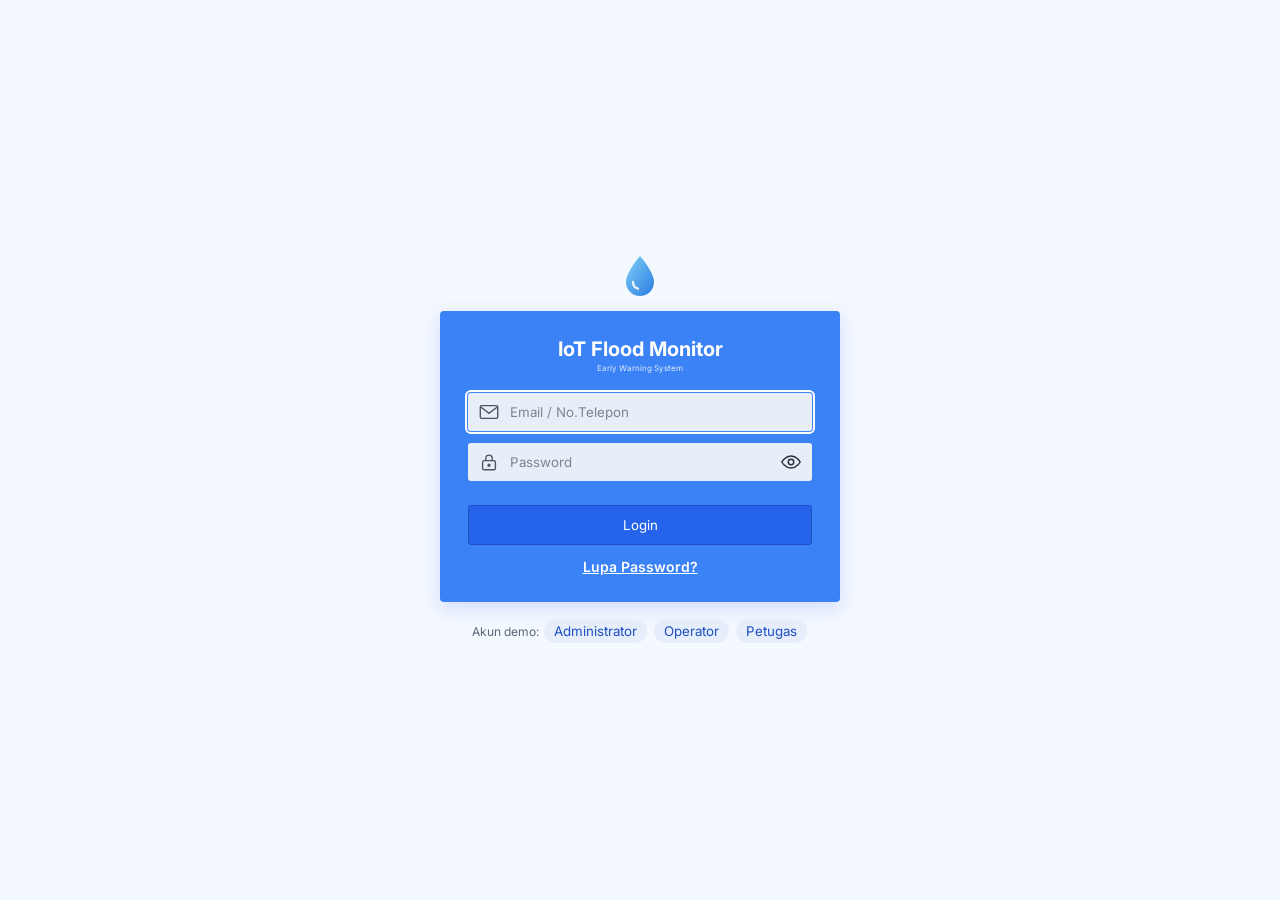
<file: flood-monitor/index.html>
<!DOCTYPE html>
<html lang="id"><head><meta charset="UTF-8"><meta http-equiv="refresh" content="0;url=login.html"><title>IoT Flood Monitor</title></head>
<body><script>location.replace("login.html");</script></body></html>
</file>
<file: flood-monitor/css/styles.css>
/* =========================================================
   RESET
========================================================= */

* {
    box-sizing: border-box;
    margin: 0;
    padding: 0;
}

:root {
    --blue: #2467dc;
    --blue-dark: #1558c4;

    --text: #182230;
    --muted: #7c8795;

    --background: #f4f7fb;
    --white: #ffffff;

    --border: #dce3eb;
    --border-light: #edf0f4;

    --red: #e33131;
    --orange: #ff8533;
    --yellow: #f6c516;
    --green: #20b968;
    --cyan: #159dd2;
    --gray: #777d84;
}

html,
body {
    width: 100%;
    min-height: 100%;
}

body {
    font-family: Arial, Helvetica, sans-serif;
    background: var(--background);
    color: var(--text);
    font-size: 12px;
    overflow-x: hidden;
}

button,
input,
select {
    font-family: inherit;
}

button,
a {
    -webkit-tap-highlight-color: transparent;
}


/* =========================================================
   TOPBAR
========================================================= */

.topbar {
    height: 58px;
    width: 100%;

    background: var(--white);
    border-bottom: 1px solid #dfe5ec;

    display: flex;
    align-items: center;

    padding: 0 16px;
    gap: 20px;

    position: relative;
    z-index: 2000;
}

.brand {
    width: 170px;
    flex-shrink: 0;

    display: flex;
    align-items: center;
    gap: 10px;
}

.brand-logo {
    width: 32px;
    height: 32px;

    display: grid;
    place-items: center;

    font-size: 25px;
}

.brand-text {
    min-width: 0;
}

.brand-text h1 {
    font-size: 16px;
    margin-bottom: 2px;
    white-space: nowrap;
}

.brand-text span {
    color: #8994a3;
    font-size: 10px;
    white-space: nowrap;
}


/* =========================================================
   SEARCH
========================================================= */

.search-box {
    width: 280px;
    height: 32px;

    flex-shrink: 1;

    background: var(--blue);
    border-radius: 6px;

    display: flex;
    align-items: center;

    padding: 0 10px;
    gap: 6px;

    color: white;
}

.search-box input {
    width: 100%;
    min-width: 0;

    border: none;
    outline: none;

    background: transparent;
    color: white;

    font-size: 11px;
}

.search-box input::placeholder {
    color: #dce9ff;
}


/* =========================================================
   TOP INFO
========================================================= */

.top-info {
    margin-left: auto;

    display: flex;
    align-items: center;

    gap: 22px;

    min-width: 0;
}

.top-weather {
    display: flex;
    align-items: center;
    gap: 8px;
}

.weather-icon {
    font-size: 28px;
}

.top-weather b,
.city-info b {
    display: block;
}

.top-weather small,
.city-info small {
    color: #8b96a5;
    font-size: 9px;
}

.city-info {
    display: flex;
    align-items: center;
    gap: 8px;
    white-space: nowrap;
}


/* =========================================================
   GUEST
========================================================= */

.guest {
    position: relative;

    display: flex;
    align-items: center;
    gap: 7px;

    flex-shrink: 0;
}

.guest-avatar {
    width: 28px;
    height: 28px;

    border-radius: 50%;
    background: #dfe4ef;

    display: grid;
    place-items: center;

    font-weight: bold;
}

.guest-info b {
    display: block;
    font-size: 9px;
}

.guest-info small {
    color: #8b96a5;
    font-size: 8px;
}

.guest-button {
    border: none;
    background: transparent;

    cursor: pointer;
}

.guest-menu {
    position: absolute;

    top: 38px;
    right: 0;

    width: 180px;

    padding: 12px;

    background: white;

    border: 1px solid var(--border);
    border-radius: 7px;

    box-shadow: 0 8px 25px rgba(0, 0, 0, .12);

    display: none;

    z-index: 5000;
}

.guest-menu.show {
    display: block;
}

.guest-menu b,
.guest-menu span {
    display: block;
}

.guest-menu span {
    margin-top: 3px;

    color: #8994a3;
    font-size: 9px;
}

.guest-menu hr {
    border: none;
    border-top: 1px solid var(--border-light);

    margin: 10px 0;
}

.guest-menu button {
    width: 100%;

    border: none;
    background: #f3f6fa;

    padding: 7px;

    border-radius: 5px;

    cursor: pointer;
}


/* =========================================================
   MAIN LAYOUT
========================================================= */

.layout {
    width: 100%;
    height: calc(100vh - 58px);

    display: flex;
}

.sidebar {
    width: 155px;
    height: 100%;

    flex-shrink: 0;

    background: white;
    border-right: 1px solid #dfe5ec;

    display: flex;
    flex-direction: column;
    justify-content: space-between;
}

.sidebar nav {
    padding-top: 8px;
}

.nav-item {
    width: 100%;
    height: 40px;

    display: flex;
    align-items: center;

    gap: 12px;

    padding: 0 17px;

    border: none;
    background: transparent;

    text-decoration: none;

    color: #26303b;

    font-size: 11px;

    cursor: pointer;
}

.nav-item span {
    width: 18px;

    font-size: 19px;

    text-align: center;
    flex-shrink: 0;
}

.nav-item label {
    white-space: nowrap;
}

.nav-item i {
    margin-left: auto;
}

.nav-item:hover {
    background: #f1f6ff;
}

.nav-item.active {
    margin: 0 10px;

    width: calc(100% - 20px);

    background: var(--blue);
    color: white;

    border-radius: 4px;

    padding-left: 7px;
}


/* =========================================================
   SIDEBAR FLOOD
========================================================= */

.sidebar-flood {
    height: 170px;

    margin: 0 16px 16px;

    border-radius: 4px;

    overflow: hidden;

    background:
        linear-gradient(
            rgba(0, 20, 55, .15),
            rgba(0, 20, 55, .55)
        ),
        url("https://images.unsplash.com/photo-1547683905-f686c993aae5?auto=format&fit=crop&w=500&q=80")
        center / cover;
}

.sidebar-flood .flood-overlay {
    height: 100%;

    padding: 92px 10px 8px;

    color: white;
}

.sidebar-flood .flood-overlay b {
    font-size: 9px;
    line-height: 1.4;
}

.sidebar-flood .flood-overlay small {
    display: block;

    margin-top: 6px;

    font-size: 6px;
}


/* =========================================================
   CONTENT
========================================================= */

.content {
    flex: 1;
    min-width: 0;
    min-height: 0;

    padding: 10px;

    overflow: auto;
}


/* =========================================================
   PAGE HEADER
========================================================= */

.page-header {
    min-height: 43px;

    display: flex;
    align-items: center;
    justify-content: space-between;

    gap: 15px;
}

.page-header h2 {
    font-size: 17px;
}

.page-header p {
    margin-top: 3px;

    color: var(--muted);

    font-size: 10px;
}

.live-status {
    display: flex;
    align-items: center;
    gap: 5px;

    flex-shrink: 0;

    font-weight: bold;

    color: #159447;
    font-size: 9px;
}

.live-status span {
    width: 7px;
    height: 7px;

    border-radius: 50%;

    background: #1cbd60;
}


/* =========================================================
   DASHBOARD
========================================================= */

.stats-grid {
    display: grid;

    grid-template-columns:
        repeat(4, minmax(0, 1fr));

    gap: 8px;

    margin-bottom: 8px;
}

.stat-card {
    min-width: 0;
    min-height: 55px;

    background: white;

    border: 1px solid var(--border);
    border-radius: 6px;

    display: flex;
    align-items: center;

    gap: 9px;

    padding: 8px 10px;
}

.stat-icon {
    width: 29px;
    height: 29px;

    flex-shrink: 0;

    border-radius: 6px;

    display: grid;
    place-items: center;

    font-size: 18px;
    font-weight: bold;
}

.stat-icon.blue {
    background: #e9f3ff;
    color: #2481db;
}

.stat-icon.red {
    background: #fff0f2;
    color: var(--red);
}

.stat-icon.green {
    background: #eaf9f0;
    color: var(--green);
}

.stat-icon.cyan {
    background: #e9f8fd;
    color: var(--cyan);
}

.stat-content {
    min-width: 0;
}

.stat-content span {
    display: block;

    font-size: 8px;
    color: var(--muted);
}

.stat-content strong {
    display: block;

    font-size: 12px;

    margin-top: 2px;
}

.stat-content small {
    font-size: 7px;
    color: var(--muted);
}

.danger-text {
    color: var(--red) !important;
}

.green-text {
    color: var(--green) !important;
}


/* =========================================================
   DASHBOARD GRID
========================================================= */

.dashboard-grid {
    display: grid;

    grid-template-columns:
        minmax(0, 1.75fr)
        minmax(260px, .9fr);

    gap: 8px;
}

.left-column,
.right-column {
    min-width: 0;

    display: flex;
    flex-direction: column;

    gap: 8px;
}


/* =========================================================
   CARD
========================================================= */

.card {
    background: white;

    border: 1px solid var(--border);

    border-radius: 6px;

    overflow: hidden;
}

.card-header {
    height: 31px;

    flex-shrink: 0;

    border-bottom: 1px solid var(--border-light);

    padding: 0 8px;

    display: flex;
    align-items: center;
    justify-content: space-between;
}

.card-header h3 {
    margin: 0;

    font-size: 9px;
    font-weight: 800;
}

.header-button,
.text-button {
    border: none;
    background: transparent;

    color: var(--blue);

    cursor: pointer;
}


/* =========================================================
   DASHBOARD MAP
========================================================= */

.dashboard-grid .map-card {
    height: 481px;

    flex-shrink: 0;
}

.dashboard-grid .map-container {
    width: 100%;
    height: 450px;

    position: relative;

    overflow: hidden;
}

.dashboard-grid #map {
    width: 100%;
    height: 450px;
}


/* =========================================================
   MAP LEGEND - DASHBOARD
========================================================= */

.dashboard-grid .map-legend {
    position: absolute;

    left: 7px;
    top: 7px;

    z-index: 500;

    background: rgba(23, 38, 51, .87);

    color: white;

    border-radius: 5px;

    padding: 6px 7px;

    display: flex;
    flex-direction: column;

    gap: 4px;

    font-size: 6px;
}

.dashboard-grid .map-legend div {
    display: flex;
    align-items: center;
}

.dashboard-grid .dot {
    display: inline-block;

    width: 7px;
    height: 7px;

    border-radius: 50%;

    margin-right: 4px;
}

.dot.normal {
    background: var(--green);
}

.dot.waspada {
    background: var(--yellow);
}

.dot.siaga {
    background: var(--orange);
}

.dot.bahaya {
    background: var(--red);
}

.dot.offline {
    background: var(--gray);
}


/* =========================================================
   CHART
========================================================= */

.chart-card {
    min-height: 161px;
}

.chart-wrapper {
    height: 102px;

    position: relative;

    padding: 8px;
}

.chart-grid {
    position: absolute;

    inset: 8px;

    background:
        repeating-linear-gradient(
            to bottom,
            transparent 0,
            transparent 24px,
            #e4e9ee 25px
        ),
        repeating-linear-gradient(
            to right,
            transparent 0,
            transparent 35px,
            #e4e9ee 36px
        );
}

.chart-wrapper svg {
    position: relative;

    width: 100%;
    height: 100%;

    z-index: 2;
}

.chart-wrapper polyline {
    fill: none;
    stroke-width: 1.5;
}

.chart-red {
    stroke: #ef404c;
}

.chart-orange {
    stroke: #f49a20;
}

.chart-yellow {
    stroke: #e2b52a;
}


/* CHART LABEL */

.chart-labels {
    width: 100%;

    display: flex;
    align-items: center;

    padding: 0 9px;

    font-size: 6px;
    color: #87919d;
}

.chart-labels span {
    flex: 1;

    text-align: center;
}

.chart-labels span:first-child {
    text-align: left;
}

.chart-labels span:last-child {
    text-align: right;
}


/* CHART LEGEND */

.chart-legends {
    width: 100%;

    display: flex;
    flex-direction: row;

    justify-content: flex-end;
    align-items: center;

    gap: 10px;

    padding: 4px 9px;

    font-size: 6px;
}

.chart-legends span {
    display: flex;
    align-items: center;

    white-space: nowrap;
}

.chart-legends i {
    display: inline-block;

    width: 6px;
    height: 6px;

    border-radius: 50%;

    margin-right: 3px;
}

.chart-legends .red {
    background: #ef404c;
}

.chart-legends .orange {
    background: #f49a20;
}

.chart-legends .yellow {
    background: #e2b52a;
}


/* =========================================================
   BOTTOM GRID
========================================================= */

.bottom-grid {
    display: grid;

    grid-template-columns:
        minmax(0, 1fr)
        minmax(0, 1.35fr);

    gap: 8px;
}


/* =========================================================
   SENSOR TABLE
========================================================= */

.sensor-card {
    min-height: 161px;
}

.sensor-table {
    padding: 5px 7px 0;
}

.sensor-row {
    min-height: 20px;

    display: grid;

    grid-template-columns:
        .8fr
        1.4fr
        .8fr
        .8fr
        .6fr;

    gap: 4px;

    align-items: center;

    border-bottom: 1px solid var(--border-light);

    font-size: 6.5px;
}

.sensor-head {
    color: var(--muted);
    font-weight: bold;
}

.sensor-row span {
    min-width: 0;

    overflow: hidden;
    text-overflow: ellipsis;
    white-space: nowrap;
}

.status {
    width: fit-content;

    padding: 2px 4px;

    border-radius: 10px;
}

.status.bahaya {
    background: #ffe8eb;
    color: var(--red);
}

.status.siaga {
    background: #fff0d5;
    color: #e88900;
}

.status.waspada {
    background: #fff8d6;
    color: #ae8a00;
}

.status.normal {
    background: #e8f9ef;
    color: var(--green);
}

.sensor-footer {
    display: block;

    padding: 5px 7px;

    color: var(--muted);

    font-size: 6px;
}


/* =========================================================
   ALERT
========================================================= */

.alert-card {
    min-height: 190px;
}

.alert-title {
    color: var(--red);
}

.alert-list {
    padding: 3px 7px;
}

.alert-item {
    min-height: 40px;

    display: grid;

    grid-template-columns:
        18px
        minmax(0, 1fr)
        43px
        27px;

    gap: 5px;

    align-items: center;

    border-bottom: 1px solid var(--border-light);
}

.alert-icon {
    width: 17px;
    height: 17px;

    border-radius: 50%;

    display: grid;
    place-items: center;

    font-weight: bold;
}

.alert-icon.danger {
    background: #ffe7eb;
    color: var(--red);
}

.alert-icon.warning {
    background: #fff2d3;
    color: #dc9800;
}

.alert-icon.offline {
    background: #edf1f4;
    color: #768392;
}

.alert-info {
    min-width: 0;
}

.alert-info b {
    display: block;

    font-size: 6.5px;

    overflow: hidden;
    text-overflow: ellipsis;
    white-space: nowrap;
}

.alert-info small {
    display: block;

    margin-top: 2px;

    font-size: 6px;

    color: var(--muted);
}

.alert-item > strong {
    font-size: 6px;

    padding: 3px 4px;

    border-radius: 8px;

    text-align: center;
}

.alert-danger {
    background: #ffe9ed;
    color: var(--red);
}

.alert-siaga {
    background: #fff0d5;
    color: #e88900;
}

.alert-waspada {
    background: #fff8d6;
    color: #ae8a00;
}

.alert-normal {
    background: #e8f9ef;
    color: var(--green);
}

.alert-item time {
    font-size: 5.5px;

    color: var(--muted);

    text-align: right;
}


/* =========================================================
   WEATHER
========================================================= */

.weather-card {
    min-height: 91px;
}

.weather-content {
    display: flex;

    align-items: center;
    justify-content: space-between;

    padding: 8px;

    gap: 10px;
}

.current-weather {
    display: flex;
    align-items: center;

    gap: 6px;
}

.current-weather > span {
    font-size: 28px;
}

.current-weather strong {
    display: block;
    font-size: 17px;
}

.current-weather b {
    font-size: 8px;
}

.forecast {
    display: flex;

    flex-direction: column;

    gap: 5px;

    font-size: 6.5px;
}

.forecast b {
    margin: 0 8px;
}


/* =========================================================
   INTEGRATION
========================================================= */

.integration-card {
    min-height: 160px;
}

.integration-row {
    min-height: 25px;

    display: grid;

    grid-template-columns:
        21px
        minmax(0, 1fr)
        35px
        10px;

    align-items: center;

    padding: 0 9px;

    border-bottom: 1px solid var(--border-light);
}

.integration-row span {
    font-size: 13px;
}

.integration-row b {
    font-size: 7px;
}

.integration-row strong {
    font-size: 7px;
    color: var(--green);
}

.integration-row i {
    font-size: 14px;

    color: #9ca5ae;

    font-style: normal;
}


/* =========================================================
   FLOOD CARD
========================================================= */

.flood-card {
    height: 132px;

    position: relative;

    overflow: hidden;

    border-radius: 5px;

    background:
        linear-gradient(
            135deg,
            #17415f,
            #0b273c
        );
}

.flood-card::before {
    content: "🌊";

    position: absolute;

    right: 20px;
    bottom: -10px;

    font-size: 90px;

    opacity: .15;
}

.flood-card .flood-overlay {
    position: absolute;

    left: 12px;
    top: 12px;

    z-index: 2;

    color: white;
}

.flood-card .flood-overlay b {
    font-size: 9px;
    line-height: 1.4;
}

.flood-card .flood-overlay small {
    display: block;

    margin-top: 15px;

    font-size: 6px;
}


/* =========================================================
   =========================================================
   PETA MONITORING
   =========================================================
========================================================= */

.monitoring-layout {
    width: 100%;
    height: calc(100vh - 121px);

    display: grid;

    grid-template-columns:
        190px
        minmax(0, 1fr)
        220px;

    gap: 7px;

    min-height: 0;
}


/* =========================================================
   LEFT MONITOR PANEL
========================================================= */

.monitor-panel {
    min-width: 0;
    min-height: 0;

    background: white;

    border: 1px solid var(--border);

    border-radius: 6px;

    padding: 8px;

    overflow-y: auto;
    overflow-x: hidden;
}

.sensor-search {
    width: 100%;
    height: 34px;

    border: 1px solid var(--border);

    border-radius: 5px;

    display: flex;
    align-items: center;

    padding: 0 7px;
}

.sensor-search span {
    color: #55c980;
    font-size: 18px;
}

.sensor-search input {
    width: 100%;
    min-width: 0;

    border: none;
    outline: none;

    font-size: 12px;

    padding-left: 5px;
}

.monitor-panel h3 {
    font-size: 13px;

    margin: 8px 0 5px;
}


/* STATUS */

.status-grid {
    display: grid;

    grid-template-columns:
        repeat(2, minmax(0, 1fr));

    gap: 6px;
}

.status-filter {
    min-width: 0;
    min-height: 32px;

    border: none;

    border-radius: 5px;

    background: #eef2f6;

    display: flex;
    align-items: center;

    gap: 6px;

    padding: 0 7px;

    font-size: 10px;

    cursor: pointer;
}

.status-filter.active {
    outline: 2px solid #dbe9ff;
    background: #eaf3ff;
    color: #1a2b3d;
    font-weight: 700;
}

.status-filter b {
    margin-left: auto;

    font-size: 10px;
}

.status-filter i,
.map-legend i {
    width: 9px;
    height: 9px;

    border-radius: 50%;

    display: inline-block;

    flex-shrink: 0;
}

.blue {
    background: #3288e8;
}

.green {
    background: var(--green);
}

.yellow {
    background: var(--yellow);
}

.orange {
    background: var(--orange);
}

.red {
    background: var(--red);
}

.gray {
    background: var(--gray);
}


/* FILTER */

.filter-field {
    display: block;

    margin-bottom: 6px;
}

.filter-field label {
    display: block;

    color: #7b8693;

    font-size: 10px;

    margin-bottom: 3px;
}

.filter-field select {
    width: 100%;
    height: 33px;

    border: 1px solid var(--border);

    border-radius: 5px;

    color: #8a95a1;

    font-size: 11px;

    padding: 0 5px;

    background: white;
}


/* SENSOR LIST */

.sensor-list-title {
    display: flex;

    justify-content: space-between;
    align-items: center;

    border-top: 1px solid #edf0f3;

    margin-top: 8px;
    padding-top: 8px;

    font-size: 11px;
}

.sensor-list-title span {
    color: #8994a3;
    font-size: 10px;
}

.sensor-list {
    margin-top: 5px;
}

.sensor-item {
    width: 100%;
    min-height: 54px;

    border: 0;
    border-bottom: 1px solid #edf0f3;

    padding: 8px 4px;

    background: transparent;
    color: inherit;
    font: inherit;
    text-align: left;

    cursor: pointer;
}

.sensor-item:hover {
    background: #f5f8fc;
}

.sensor-item strong {
    font-size: 11px;
    font-weight: 700;
}

.sensor-item p {
    font-size: 10px;

    color: #697583;

    margin: 2px 0;
}

.sensor-item small {
    font-size: 9px;
    color: #8994a3;
}

.sensor-status {
    display: block;
    float: right;
    margin-left: 6px;
    padding: 3px 6px;
    border-radius: 999px;
    font-size: 9px;
    font-weight: bold;
    line-height: 1.2;
    background: rgba(0,0,0,0.04);
}

.sensor-status.Normal {
    color: #16a957;
    background: rgba(22, 169, 87, 0.12);
}

.sensor-status.normal {
    color: #16a957;
    background: rgba(22, 169, 87, 0.12);
}

.sensor-status.Waspada {
    color: #d5a900;
    background: rgba(213, 169, 0, 0.12);
}

.sensor-status.waspada {
    color: #d5a900;
    background: rgba(213, 169, 0, 0.12);
}

.sensor-status.Siaga {
    color: #f1781d;
    background: rgba(241, 120, 29, 0.12);
}

.sensor-status.siaga {
    color: #f1781d;
    background: rgba(241, 120, 29, 0.12);
}

.sensor-status.Bahaya {
    color: #df2626;
    background: rgba(223, 38, 38, 0.12);
}

.sensor-status.bahaya {
    color: #df2626;
    background: rgba(223, 38, 38, 0.12);
}

.sensor-status.Offline {
    color: #6c737b;
    background: rgba(108, 115, 123, 0.12);
}

.sensor-status.offline {
    color: #6c737b;
    background: rgba(108, 115, 123, 0.12);
}

.status-badge {
    display: inline-block;
    padding: 3px 5px;
    border-radius: 999px;
    font-size: 8px;
    font-weight: 700;
    letter-spacing: 0.02em;
}


/* =========================================================
   MAP AREA
========================================================= */

.map-area {
    min-width: 0;
    min-height: 0;

    display: flex;

    flex-direction: column;

    gap: 5px;
}

.map-toolbar {
    height: 36px;

    display: flex;

    gap: 4px;

    flex-shrink: 0;

    overflow-x: auto;
}

.map-button {
    height: 34px;

    flex-shrink: 0;

    border: 1px solid var(--border);

    background: white;

    border-radius: 5px;

    padding: 0 12px;

    font-size: 11px;

    color: #5e6875;

    cursor: pointer;
}

.map-button.active {
    background: #2771df;

    color: white;

    border-color: #2771df;
}


/* =========================================================
   MONITOR MAP
========================================================= */

.map-area .map-card {
    flex: 1;

    min-width: 0;
    min-height: 0;

    position: relative;

    overflow: hidden;

    border: 1px solid #d7dfe8;

    border-radius: 5px;

    background: #dce5ec;
}

.map-area #map {
    width: 100%;
    height: 100%;
}


/* FULLSCREEN BUTTON */

.map-fullscreen {
    position: absolute;

    top: 8px;
    right: 8px;

    z-index: 1000;

    width: 29px;
    height: 29px;

    border: none;

    border-radius: 4px;

    background: white;

    box-shadow: 0 1px 5px rgba(0, 0, 0, .25);

    cursor: pointer;

    font-size: 17px;
}


/* MONITOR LEGEND */

.map-area .map-legend {
    position: absolute;

    right: 8px;
    bottom: 8px;

    z-index: 1000;

    width: 125px;

    background: rgba(8, 45, 82, .92);

    color: white;

    border-radius: 5px;

    padding: 7px;

    display: grid;

    grid-template-columns: 1fr 1fr;

    gap: 5px;

    font-size: 6px;
}

.map-area .map-legend strong {
    grid-column: 1 / -1;

    font-size: 7px;
}

.map-area .map-legend span {
    display: flex;
    align-items: center;

    gap: 4px;
}


/* =========================================================
   MAP TOOLS
========================================================= */

.map-tools {
    height: 85px;

    display: grid;

    grid-template-columns:
        1.2fr
        1fr
        .8fr
        1fr;

    gap: 5px;

    flex-shrink: 0;
}

.tool-card {
    min-width: 0;

    background: white;

    border: 1px solid var(--border);

    border-radius: 5px;

    padding: 7px;

    overflow: hidden;
}

.tool-card h3 {
    font-size: 8px;

    margin-bottom: 5px;
}

.tool-card label {
    display: block;

    font-size: 7px;

    margin-bottom: 4px;
}

.tool-card input {
    accent-color: var(--blue);
}

.tool-card p {
    font-size: 7px;

    margin: 7px 0;
}

.tool-card button {
    border: 1px solid var(--border);

    background: white;

    border-radius: 4px;

    padding: 5px 7px;

    font-size: 7px;

    cursor: pointer;
}

.scale-line {
    margin-top: 15px;
}

.scale-line span {
    width: 55px;
    height: 4px;

    display: block;

    border-top: 2px solid #29333e;

    border-left: 2px solid #29333e;
    border-right: 2px solid #29333e;
}

.scale-line small {
    font-size: 6px;
}


/* =========================================================
   LEAFLET
========================================================= */

.leaflet-top.leaflet-left {
    display: block !important;
    top: auto !important;
    bottom: 8px !important;
    left: 8px !important;
}

.leaflet-bottom.leaflet-right {
    right: 8px !important;
    bottom: 8px !important;
}

.leaflet-control-zoom {
    margin: 0 !important;
}

.leaflet-control-zoom a {
    width: 28px !important;
    height: 28px !important;

    line-height: 28px !important;
}

.leaflet-control-attribution {
    font-size: 6px !important;
}


/* =========================================================
   SENSOR MARKER
========================================================= */

.sensor-marker {
    width: 18px;
    height: 18px;

    border: 2px solid white;

    border-radius: 50%;

    box-shadow: 0 1px 5px rgba(0, 0, 0, .45);
}

.marker-normal {
    background: var(--green);
}

.marker-waspada {
    background: var(--yellow);
}

.marker-siaga {
    background: var(--orange);
}

.marker-bahaya {
    background: var(--red);
}

.marker-offline {
    background: var(--gray);
}

.marker-cluster {
    width: 28px;
    height: 28px;

    border-radius: 50%;

    background: #1976df;

    border: 3px solid rgba(255,255,255,.85);

    color: white;

    display: grid;
    place-items: center;

    font-size: 9px;

    font-weight: bold;
}


/* =========================================================
   RIGHT DETAIL PANEL
========================================================= */

.detail-panel {
    min-width: 0;
    min-height: 0;

    background: white;

    border: 1px solid var(--border);

    border-radius: 6px;

    overflow: hidden;

    display: flex;
    flex-direction: column;
}

.detail-header {
    height: 32px;

    flex-shrink: 0;

    border-bottom: 1px solid #e4e9ef;

    display: flex;
    align-items: center;

    padding: 0 8px;
}

.detail-header h3 {
    font-size: 10px;
}

.selected-sensor {
    padding: 9px;

    border-bottom: 1px solid #e8edf2;
}

.selected-title {
    display: flex;

    align-items: center;
    justify-content: space-between;

    font-size: 8px;
    font-weight: bold;

    margin-bottom: 5px;
}

.selected-sensor > b {
    display: block;

    font-size: 7px;

    margin-bottom: 8px;
}

.status-badge {
    padding: 3px 5px;

    border-radius: 8px;

    color: white;

    font-size: 5px;
}

.status-badge.bahaya {
    background: var(--red);
}

.sensor-metric {
    display: flex;

    justify-content: space-between;

    padding: 4px 0;

    font-size: 6px;

    border-top: 1px solid #f0f2f5;
}

.sensor-metric strong {
    font-size: 6px;
}

.detail-tabs {
    height: 30px;

    display: grid;

    grid-template-columns: 1fr 1fr;

    border-bottom: 1px solid #e1e6eb;
}

.detail-tabs button {
    border: none;

    background: white;

    font-size: 7px;

    cursor: pointer;
}

.detail-tabs button.active {
    color: var(--blue);

    border-bottom: 2px solid var(--blue);
}

.detail-content {
    flex: 1;

    min-height: 0;

    padding: 8px;

    overflow-y: auto;
}

.location-summary {
    display: flex;

    gap: 7px;

    align-items: center;

    margin-bottom: 9px;
}

.big-location {
    font-size: 23px;
}

.location-summary b {
    display: block;

    font-size: 7px;
}

.location-summary small {
    display: block;

    margin-top: 4px;

    color: #8994a3;

    font-size: 6px;
}

.warning-box {
    border: 1px solid #e7ebef;

    border-radius: 5px;

    padding: 7px;

    margin-bottom: 9px;
}

.warning-box b {
    font-size: 7px;
}

.warning-box p {
    margin-top: 5px;

    font-size: 6px;

    line-height: 1.4;

    color: #6f7985;
}

.mini-chart {
    border: 1px solid #e7ebef;

    border-radius: 5px;

    padding: 7px;
}

.mini-chart b {
    font-size: 7px;
}

.mini-chart svg {
    width: 100%;
    height: 80px;

    margin-top: 5px;
}

.mini-chart svg polyline {
    fill: none;

    stroke: var(--red);

    stroke-width: 2;
}

.detail-button {
    width: 100%;

    margin-top: 8px;

    height: 25px;

    border: none;

    border-radius: 5px;

    background: #377fe6;

    color: white;

    font-size: 7px;

    cursor: pointer;
}

.special-case {
    margin-top: 10px;
}

.special-case > b {
    display: block;

    font-size: 7px;

    margin-bottom: 5px;
}

.special-case > div {
    padding: 6px;

    border: 1px solid #e8edf2;

    border-radius: 4px;

    margin-bottom: 4px;

    font-size: 6px;
}

.special-case small {
    display: block;

    color: #8b95a1;

    margin-top: 3px;
}


/* =========================================================
   FULLSCREEN MAP
========================================================= */

.map-card.fullscreen,
.map-card.map-fullscreen {
    position: fixed !important;

    inset: 0 !important;

    width: 100vw !important;
    height: 100vh !important;

    z-index: 99999 !important;

    margin: 0 !important;

    border-radius: 0 !important;
}

.map-card.fullscreen #map,
.map-card.map-fullscreen #map {
    width: 100% !important;
    height: 100% !important;
}

.map-card.fullscreen .map-fullscreen,
.map-card.map-fullscreen .map-fullscreen {
    top: 12px;
    right: 12px;
}


/* =========================================================
   TOAST
========================================================= */

.toast {
    position: fixed;

    left: 50%;
    bottom: 25px;

    transform:
        translateX(-50%)
        translateY(20px);

    background: #1d2733;

    color: white;

    padding: 9px 15px;

    border-radius: 5px;

    font-size: 8px;

    opacity: 0;

    pointer-events: none;

    transition: .25s;

    z-index: 100000;
}

.toast.show {
    opacity: 1;

    transform:
        translateX(-50%)
        translateY(0);
}


/* =========================================================
   RESPONSIVE — DESKTOP
========================================================= */

@media (max-width: 1200px) {

    .brand {
        width: 145px;
    }

    .search-box {
        width: 230px;
    }

    .top-info {
        gap: 12px;
    }

    .monitoring-layout {
        grid-template-columns:
            175px
            minmax(0, 1fr)
            200px;
    }

    .dashboard-grid {
        grid-template-columns:
            minmax(0, 1.5fr)
            minmax(240px, .9fr);
    }
}


/* =========================================================
   RESPONSIVE — LAPTOP / TABLET
========================================================= */

@media (max-width: 1000px) {

    .topbar {
        gap: 10px;
    }

    .brand {
        width: auto;
    }

    .brand-text {
        display: none;
    }

    .search-box {
        width: 230px;
    }

    .city-info {
        display: none;
    }

    .stats-grid {
        grid-template-columns:
            repeat(2, minmax(0, 1fr));
    }

    .dashboard-grid {
        grid-template-columns: 1fr;
    }

    .right-column {
        display: grid;

        grid-template-columns:
            repeat(2, minmax(0, 1fr));

        gap: 8px;
    }

    .monitoring-layout {
        grid-template-columns:
            165px
            minmax(0, 1fr)
            190px;
    }

    .map-tools {
        grid-template-columns:
            repeat(2, minmax(0, 1fr));

        height: auto;
    }

    .tool-card {
        min-height: 70px;
    }
}


/* =========================================================
   RESPONSIVE — SMALL TABLET
========================================================= */

@media (max-width: 800px) {

    .topbar {
        gap: 8px;
    }

    .search-box {
        width: 210px;
    }

    .top-info {
        gap: 8px;
    }

    .guest-info {
        display: none;
    }

    .sidebar {
        width: 60px;
    }

    .nav-item {
        justify-content: center;

        padding: 0;
    }

    .nav-item label,
    .nav-item i {
        display: none;
    }

    .nav-item.active {
        margin: 0 5px;

        width: calc(100% - 10px);

        padding: 0;
    }

    .sidebar-flood {
        display: none;
    }

    .monitoring-layout {
        grid-template-columns:
            140px
            minmax(0, 1fr);
    }

    .detail-panel {
        display: none;
    }

    .map-tools {
        grid-template-columns:
            repeat(2, minmax(0, 1fr));
    }

    .bottom-grid {
        grid-template-columns: 1fr;
    }
}


/* =========================================================
   RESPONSIVE — MOBILE
========================================================= */

@media (max-width: 600px) {

    body {
        overflow-x: hidden;
    }

    .topbar {
        height: auto;
        min-height: 58px;

        flex-wrap: wrap;

        padding: 7px;

        gap: 7px;
    }

    .brand {
        width: auto;
    }

    .brand-text {
        display: none;
    }

    .top-info {
        display: none;
    }

    .search-box {
        order: 3;

        width: 100%;
        height: 32px;
    }

    .layout {
        height: auto;
        min-height: calc(100vh - 58px);
    }

    .sidebar {
        width: 52px;
    }

    .content {
        padding: 7px;

        overflow: visible;
    }

    .page-header {
        min-height: 42px;
    }

    .page-header h2 {
        font-size: 15px;
    }

    .page-header p {
        font-size: 8px;
    }

    .live-status {
        font-size: 7px;
    }


    /* DASHBOARD */

    .stats-grid {
        grid-template-columns:
            repeat(2, minmax(0, 1fr));

        gap: 6px;
    }

    .stat-card {
        padding: 7px;

        gap: 6px;
    }

    .stat-icon {
        width: 26px;
        height: 26px;

        font-size: 15px;
    }

    .stat-content strong {
        font-size: 10px;
    }

    .right-column {
        display: flex;
    }

    .bottom-grid {
        grid-template-columns: 1fr;
    }

    .chart-card,
    .sensor-card {
        min-height: 150px;
    }


    /* DASHBOARD MAP */

    .dashboard-grid .map-card {
        height: 380px;
    }

    .dashboard-grid .map-container,
    .dashboard-grid #map {
        height: 349px;
    }


    /* MONITORING */

    .monitoring-layout {
        height: auto;

        grid-template-columns: 1fr;

        gap: 7px;
    }

    .monitor-panel {
        max-height: 300px;
    }

    .map-area {
        height: 520px;
    }

    .map-area .map-card {
        min-height: 380px;
    }

    .map-tools {
        grid-template-columns:
            1fr 1fr;

        height: auto;
    }

    .detail-panel {
        display: flex;

        min-height: 400px;
    }

    .monitor-panel {
        order: 1;
    }

    .map-area {
        order: 2;
    }

    .detail-panel {
        order: 3;
    }
}


/* =========================================================
   VERY SMALL MOBILE
========================================================= */

@media (max-width: 420px) {

    .sidebar {
        width: 48px;
    }

    .content {
        padding: 5px;
    }

    .stats-grid {
        grid-template-columns: 1fr;
    }

    .dashboard-grid .map-card {
        height: 330px;
    }

    .dashboard-grid .map-container,
    .dashboard-grid #map {
        height: 299px;
    }

    .monitor-panel {
        max-height: 260px;
    }

    .map-area {
        height: 450px;
    }

    .map-tools {
        grid-template-columns: 1fr;
    }

    .map-area .map-legend {
        width: 110px;
    }

    .page-header {
        align-items: flex-start;
    }

    .live-status {
        margin-top: 3px;
    }
}



/* =========================================================
   RESET
========================================================= */

* {
    box-sizing: border-box;
    margin: 0;
    padding: 0;
}

:root {
    --blue: #2167e8;
    --blue-dark: #1554c9;
    --blue-light: #eaf2ff;

    --text: #182230;
    --muted: #7b8490;

    --border: #dfe5ec;
    --bg: #f4f6f9;
    --white: #ffffff;

    --green: #16b968;
    --green-light: #e9f9f0;

    --yellow: #f3b400;
    --yellow-light: #fff8dc;

    --orange: #ff9d00;

    --red: #ff4141;
    --red-light: #fff0f0;

    --sidebar-width: 155px;
    --topbar-height: 58px;
}

html {
    width: 100%;
    min-height: 100%;
}

body {
    width: 100%;
    min-height: 100vh;

    font-family:
        Arial,
        Helvetica,
        sans-serif;

    background: var(--bg);
    color: var(--text);

    overflow-x: hidden;
}


/* =========================================================
   TOPBAR
========================================================= */

.topbar {
    height: var(--topbar-height);

    width: 100%;

    display: flex;
    align-items: center;

    padding: 0 16px;

    background: white;
    border-bottom: 1px solid var(--border);

    position: sticky;
    top: 0;

    z-index: 1000;

    gap: 20px;
}


/* BRAND */

.brand {
    width: 175px;

    display: flex;
    align-items: center;

    gap: 8px;

    flex-shrink: 0;
}

.brand-logo {
    width: 34px;
    height: 34px;

    display: grid;
    place-items: center;

    font-size: 27px;
}

.brand-text h1 {
    font-size: 16px;
    line-height: 17px;

    white-space: nowrap;
}

.brand-text span {
    display: block;

    margin-top: 2px;

    color: #87909b;

    font-size: 10px;
}


/* SEARCH */

.search-box {
    width: 278px;
    height: 32px;

    display: flex;
    align-items: center;

    background: var(--blue);

    border-radius: 6px;

    padding: 0 9px;

    color: white;

    flex-shrink: 1;
}

.search-box span {
    font-size: 22px;
    font-weight: bold;

    line-height: 1;
}

.search-box input {
    width: 100%;

    border: 0;
    outline: none;

    background: transparent;

    color: white;

    font-size: 10px;

    padding-left: 6px;
}

.search-box input::placeholder {
    color: white;
    opacity: .95;
}


/* TOP RIGHT */

.top-info {
    margin-left: auto;

    display: flex;
    align-items: center;

    gap: 16px;

    min-width: 0;
}

.top-weather {
    display: flex;
    align-items: center;

    gap: 7px;

    white-space: nowrap;
}

.weather-icon {
    font-size: 28px;
}

.top-weather b {
    display: block;
    font-size: 10px;
}

.top-weather small {
    display: block;

    color: #7b8490;

    font-size: 8px;
}


.city-info {
    padding-left: 13px;

    border-left: 1px solid var(--border);

    white-space: nowrap;
}

.city-info b {
    display: block;
    font-size: 9px;
}

.city-info small {
    display: block;

    color: #7b8490;

    font-size: 7px;

    text-align: right;
}


/* GUEST */

.guest {
    height: 40px;

    display: flex;
    align-items: center;

    gap: 6px;

    position: relative;
}

.guest-avatar {
    width: 29px;
    height: 29px;

    display: grid;
    place-items: center;

    border-radius: 50%;

    background: #dbe9ff;

    color: var(--blue);

    font-size: 11px;
    font-weight: bold;
}

.guest-info b {
    display: block;

    font-size: 8px;
}

.guest-info small {
    display: block;

    color: #858d98;

    font-size: 7px;
}

.guest-button {
    border: 0;
    background: transparent;

    cursor: pointer;

    font-size: 9px;
}

.guest-menu {
    display: none;

    position: absolute;

    top: 38px;
    right: 0;

    width: 170px;

    padding: 12px;

    background: white;

    border: 1px solid var(--border);
    border-radius: 8px;

    box-shadow: 0 8px 25px rgba(0, 0, 0, .12);

    z-index: 2000;
}

.guest-menu.show {
    display: block;
}

.guest-menu strong {
    display: block;
    font-size: 11px;
}

.guest-menu > span {
    display: block;

    color: var(--muted);

    font-size: 8px;

    margin-top: 3px;
}

.guest-menu hr {
    border: 0;

    border-top: 1px solid var(--border);

    margin: 9px 0;
}

.guest-menu button {
    width: 100%;

    border: 0;
    background: transparent;

    padding: 7px;

    text-align: left;

    cursor: pointer;

    font-size: 9px;

    border-radius: 4px;
}

.guest-menu button:hover {
    background: var(--blue-light);
}


/* =========================================================
   LAYOUT
========================================================= */

.layout {
    width: 100%;
    min-height: calc(100vh - var(--topbar-height));

    display: flex;
}


/* =========================================================
   SIDEBAR
========================================================= */

.sidebar {
    width: var(--sidebar-width);

    flex: 0 0 var(--sidebar-width);

    background: white;

    border-right: 1px solid var(--border);

    padding: 10px 8px;

    display: flex;
    flex-direction: column;

    min-height: calc(100vh - var(--topbar-height));
}

.sidebar nav {
    display: flex;
    flex-direction: column;

    gap: 4px;
}

.nav-item {
    width: 100%;
    min-height: 34px;

    border: 0;

    background: transparent;

    border-radius: 4px;

    display: flex;
    align-items: center;

    gap: 8px;

    padding: 0 8px;

    color: #28323e;

    cursor: pointer;

    font-size: 9px;

    text-align: left;

    transition:
        background .15s ease,
        color .15s ease;
}

.nav-item span {
    width: 16px;

    text-align: center;

    font-size: 18px;
}

.nav-item label {
    cursor: pointer;

    white-space: nowrap;
}

.nav-item i {
    margin-left: auto;

    width: 14px;
    height: 14px;

    display: grid;
    place-items: center;

    border-radius: 50%;

    background: var(--red);

    color: white;

    font-style: normal;

    font-size: 7px;
}

.nav-item:hover {
    background: #edf3ff;
}

.nav-item.active {
    background: var(--blue);

    color: white;

    box-shadow:
        0 2px 5px rgba(33, 103, 232, .25);
}

.nav-item.active i {
    background: white;
    color: var(--red);
}


/* FLOOD CARD */

.sidebar-flood {
    position: relative;

    margin: auto 9px 0;

    height: 170px;

    overflow: hidden;

    background:
        linear-gradient(
            rgba(0, 0, 0, .05),
            rgba(0, 0, 0, .3)
        );

    border-radius: 0;
}

.flood-image {
    position: absolute;
    inset: 0;

    background:
        linear-gradient(
            rgba(4, 35, 65, .2),
            rgba(4, 35, 65, .45)
        ),
        url("https://images.unsplash.com/photo-1547683905-f686c993aae5?auto=format&fit=crop&w=400&q=80")
        center / cover;
}

.flood-overlay {
    position: absolute;

    inset: 0;

    padding: 15px 10px;

    display: flex;
    flex-direction: column;
    justify-content: flex-end;

    color: white;
}

.flood-overlay strong {
    font-size: 9px;
    line-height: 13px;
}

.flood-overlay small {
    margin-top: 12px;

    font-size: 6px;

    opacity: .9;
}


/* =========================================================
   CONTENT
========================================================= */

.content {
    flex: 1;

    min-width: 0;

    padding: 9px 16px 18px;
}


/* =========================================================
   PAGE HEADER
========================================================= */

.page-header {
    display: flex;

    justify-content: space-between;
    align-items: center;

    margin-bottom: 8px;

    min-height: 33px;
}

.page-header h2 {
    font-size: 14px;
    line-height: 16px;
}

.page-header p {
    margin-top: 2px;

    color: var(--muted);

    font-size: 8px;
}

.add-sensor-button {
    border: 0;

    background: var(--blue);

    color: white;

    border-radius: 6px;

    padding: 6px 12px;

    font-size: 8px;

    cursor: pointer;

    display: flex;
    flex-direction: column;
    align-items: center;
}

.add-sensor-button small {
    font-size: 5px;
    margin-top: 1px;
    opacity: .8;
}


/* =========================================================
   SENSOR STAT CARDS
========================================================= */

.sensor-stats {
    display: grid;

    grid-template-columns:
        repeat(5, minmax(0, 1fr));

    gap: 7px;

    margin-bottom: 8px;
}

.sensor-stat {
    height: 55px;

    background: white;

    border: 1px solid var(--border);

    border-radius: 7px;

    display: flex;
    align-items: center;

    gap: 12px;

    padding: 8px 12px;
}

.stat-symbol {
    width: 32px;
    height: 32px;

    display: grid;
    place-items: center;

    font-size: 22px;
}

.sensor-stat > div:last-child {
    min-width: 0;
}

.sensor-stat span {
    display: block;

    font-size: 7px;

    color: #3c4652;
}

.sensor-stat strong {
    display: block;

    font-size: 15px;

    line-height: 17px;
}

.sensor-stat small {
    display: block;

    color: var(--muted);

    font-size: 5px;
}


/* STAT COLORS */

.sensor-stat.danger .stat-symbol,
.sensor-stat.danger strong {
    color: var(--red);
}

.sensor-stat.alert .stat-symbol,
.sensor-stat.alert strong {
    color: var(--orange);
}

.sensor-stat.warning .stat-symbol,
.sensor-stat.warning strong {
    color: #eab900;
}

.sensor-stat.normal .stat-symbol,
.sensor-stat.normal strong {
    color: var(--green);
}

.sensor-stat.offline .stat-symbol,
.sensor-stat.offline strong {
    color: #5c6671;
}


/* =========================================================
   FILTER
========================================================= */

.filter-card {
    min-height: 36px;

    background: white;

    border: 1px solid var(--border);

    border-radius: 7px;

    padding: 5px 7px;

    display: flex;
    align-items: center;

    gap: 7px;

    margin-bottom: 8px;
}

.sensor-search {
    width: 205px;
    height: 24px;

    display: flex;
    align-items: center;

    background: var(--blue);

    border-radius: 5px;

    padding: 0 7px;

    color: white;
}

.sensor-search span {
    font-size: 19px;
}

.sensor-search input {
    width: 100%;

    border: 0;
    outline: 0;

    background: transparent;

    color: white;

    font-size: 7px;

    padding-left: 5px;
}

.sensor-search input::placeholder {
    color: white;
}


.filter-card select {
    height: 24px;

    min-width: 75px;

    border: 1px solid #d8dfe7;

    border-radius: 5px;

    background: white;

    padding: 0 8px;

    font-size: 7px;

    color: #36404c;

    outline: none;

    cursor: pointer;
}

.export-button {
    margin-left: auto;

    height: 24px;

    border: 0;

    background: var(--blue);

    color: white;

    border-radius: 5px;

    padding: 0 10px;

    font-size: 7px;

    cursor: pointer;
}

.export-button:hover,
.add-sensor-button:hover {
    background: var(--blue-dark);
}


/* =========================================================
   TABLE
========================================================= */

.table-card {
    background: white;

    border: 1px solid var(--border);

    border-radius: 7px;

    overflow: hidden;
}

.table-wrapper {
    width: 100%;

    overflow-x: auto;
}

#sensorTable {
    width: 100%;

    min-width: 850px;

    border-collapse: collapse;

    table-layout: fixed;
}

#sensorTable th,
#sensorTable td {
    border-bottom: 1px solid #e7ebef;

    padding: 9px 8px;

    font-size: 11px;

    vertical-align: middle;

    color: #68717c;
}

#sensorTable th {
    height: 40px;

    background: #fbfcfd;

    color: #65707b;

    font-weight: normal;

    text-align: left;
}

#sensorTable td {
    height: 48px;
}

#sensorTable tbody tr:hover {
    background: #f8fbff;
}

#sensorTable th:first-child,
#sensorTable td:first-child {
    width: 32px;

    text-align: center;
}

#sensorTable th:nth-child(2) {
    width: 80px;
}

#sensorTable th:nth-child(3) {
    width: 180px;
}

#sensorTable th:nth-child(4) {
    width: 105px;
}

#sensorTable th:nth-child(5) {
    width: 85px;
}

#sensorTable th:nth-child(6) {
    width: 75px;
}

#sensorTable th:nth-child(7) {
    width: 90px;
}

#sensorTable th:nth-child(8) {
    width: 105px;
}

#sensorTable th:nth-child(9) {
    width: 115px;
}

#sensorTable input[type="checkbox"] {
    width: 12px;
    height: 12px;

    cursor: pointer;
}


/* LOCATION */

#sensorTable td:nth-child(3) strong {
    display: block;

    font-size: 11px;

    color: #4e5864;

    font-weight: normal;

    white-space: nowrap;
}

#sensorTable td:nth-child(3) small {
    display: block;

    margin-top: 2px;

    font-size: 9px;

    color: #8b949d;
}


/* WATER */

.water-danger {
    color: var(--red) !important;
    font-weight: bold;
}

.water-normal {
    color: var(--green) !important;
    font-weight: bold;
}


/* STATUS */

.status {
    display: inline-flex;
    align-items: center;

    min-width: 55px;

    justify-content: center;

    padding: 3px 7px;

    border-radius: 20px;

    font-size: 9px;

    border: 1px solid;
}

.status.danger {
    color: var(--red);
    border-color: #ff6868;
    background: #fff6f6;
}

.status.siaga {
    color: #ff8b00;
    border-color: #ffb24c;
    background: #fff9f0;
}

.status.waspada {
    color: #e5a800;
    border-color: #f0c64b;
    background: #fffced;
}

.status.normal {
    color: var(--green);
    border-color: #58ce8d;
    background: #f1fff7;
}

.status.offline {
    color: #66717d;
    border-color: #b8c0c8;
    background: #f7f8f9;
}


/* BATTERY */

.battery {
    display: inline-block;

    width: 8px;
    height: 15px;

    border-radius: 1px;

    background: var(--green);

    position: relative;

    vertical-align: middle;
}

.battery::after {
    content: "";

    position: absolute;

    top: -2px;
    left: 2px;

    width: 4px;
    height: 2px;

    background: #9ca6af;

    border-radius: 1px;
}

.battery.low {
    background: var(--red);
}

.battery-percent {
    color: var(--red) !important;
    margin-left: 3px;
}


/* SIGNAL */

.signal-bars {
    color: #101820;

    font-size: 13px;

    letter-spacing: -2px;

    margin-right: 3px;
}

.signal-off {
    color: #9da5ad;

    font-size: 14px;

    margin-right: 4px;
}


/* ACTION */

.actions {
    white-space: nowrap;
}

.actions button {
    border: 0;

    border-radius: 4px;

    min-height: 28px;

    padding: 0 9px;

    font-size: 10px;

    cursor: pointer;
}

.view-btn {
    background: #2875e7;

    color: white;
}

.edit-btn {
    background: #172536;

    color: white;

    margin-left: 3px;
}

.actions button:hover {
    opacity: .85;
}

.sensor-edit-dialog {
    width: min(420px, calc(100vw - 32px));
    max-width: none;
    padding: 0;
    border: 1px solid var(--border);
    border-radius: 8px;
    color: #26303b;
    box-shadow: 0 18px 55px rgba(17, 34, 51, .24);
}

.sensor-edit-dialog::backdrop {
    background: rgba(14, 25, 39, .48);
}

.sensor-edit-dialog form {
    display: grid;
    gap: 14px;
    padding: 20px;
}

.sensor-edit-heading {
    display: flex;
    align-items: flex-start;
    justify-content: space-between;
    padding-bottom: 12px;
    border-bottom: 1px solid var(--border-light);
}

.sensor-edit-heading h2 {
    margin: 0;
    font-size: 18px;
}

.sensor-edit-heading p {
    margin: 4px 0 0;
    color: #758191;
    font-size: 12px;
}

.sensor-edit-close {
    width: 30px;
    height: 30px;
    border: 0;
    border-radius: 4px;
    background: #f1f4f7;
    color: #26303b;
    font-size: 20px;
    cursor: pointer;
}

.sensor-edit-dialog form > label {
    display: grid;
    gap: 6px;
    color: #465363;
    font-size: 12px;
    font-weight: 600;
}

.sensor-edit-dialog input,
.sensor-edit-dialog select {
    width: 100%;
    min-height: 38px;
    padding: 0 10px;
    border: 1px solid var(--border);
    border-radius: 4px;
    background: white;
    color: #26303b;
    font: inherit;
    font-weight: 400;
}

.sensor-edit-actions {
    display: flex;
    justify-content: flex-end;
    gap: 8px;
    padding-top: 4px;
}

.sensor-edit-actions button {
    min-height: 36px;
    padding: 0 12px;
    border: 1px solid var(--border);
    border-radius: 4px;
    background: white;
    color: #26303b;
    font: inherit;
    cursor: pointer;
}

.sensor-edit-actions button[type="submit"] {
    border-color: #2771df;
    background: #2771df;
    color: white;
}


/* =========================================================
   TABLE FOOTER
========================================================= */

.table-footer {
    min-height: 38px;

    display: flex;

    justify-content: space-between;
    align-items: center;

    padding: 5px 10px;

    color: #737d88;

    font-size: 6px;
}

.footer-left,
.footer-right {
    display: flex;
    align-items: center;

    gap: 6px;
}

.footer-left label {
    display: flex;
    align-items: center;

    gap: 5px;
}

.bulk-export {
    height: 22px;

    border: 1px solid var(--border);

    background: white;

    border-radius: 5px;

    padding: 0 9px;

    font-size: 6px;

    color: #737d88;
}

.footer-right select {
    width: 30px;
    height: 22px;

    border: 1px solid var(--border);

    border-radius: 4px;

    background: white;

    font-size: 7px;

    outline: none;
}


/* PAGINATION */

.pagination {
    display: flex;
    align-items: center;

    gap: 3px;

    margin-left: 5px;
}

.pagination button {
    width: 21px;
    height: 21px;

    border: 1px solid var(--border);

    background: white;

    border-radius: 4px;

    font-size: 8px;

    cursor: pointer;
}

.pagination button:hover {
    background: var(--blue-light);
}

.pagination button.active {
    background: var(--blue);

    color: white;

    border-color: var(--blue);
}


/* =========================================================
   TOAST
========================================================= */

.toast {
    position: fixed;

    right: 20px;
    bottom: 20px;

    max-width: 280px;

    background: #182230;

    color: white;

    padding: 10px 15px;

    border-radius: 7px;

    font-size: 9px;

    opacity: 0;

    transform: translateY(15px);

    pointer-events: none;

    transition: .25s;

    z-index: 5000;
}

.toast.show {
    opacity: 1;

    transform: translateY(0);
}


/* =========================================================
   RESPONSIVE - LAPTOP
========================================================= */

@media (max-width: 1100px) {

    .topbar {
        gap: 10px;
        padding: 0 10px;
    }

    .brand {
        width: 165px;
    }

    .search-box {
        width: 230px;
    }

    .top-info {
        gap: 8px;
    }

    .sensor-stats {
        grid-template-columns:
            repeat(3, minmax(0, 1fr));
    }

    .sensor-stat {
        height: 52px;
    }

    .filter-card {
        flex-wrap: wrap;
    }

    .export-button {
        margin-left: auto;
    }
}


/* =========================================================
   RESPONSIVE - TABLET
========================================================= */

@media (max-width: 850px) {

    :root {
        --sidebar-width: 65px;
    }

    .sidebar {
        padding: 10px 6px;
    }

    .nav-item {
        justify-content: center;

        padding: 0;

        height: 40px;
    }

    .nav-item label {
        display: none;
    }

    .nav-item i {
        position: absolute;

        margin-left: 30px;

        margin-top: -25px;
    }

    .sidebar-flood {
        display: none;
    }

    .brand {
        width: auto;
    }

    .brand-text {
        display: none;
    }

    .search-box {
        flex: 1;

        max-width: 300px;
    }

    .city-info {
        display: none;
    }

    .guest-info {
        display: none;
    }

    .content {
        padding: 9px;
    }

    .sensor-stats {
        grid-template-columns:
            repeat(2, minmax(0, 1fr));
    }

    .filter-card {
        align-items: stretch;
    }

    .sensor-search {
        flex: 1;
        min-width: 180px;
    }

    .filter-card select {
        flex: 1;
    }

    .export-button {
        flex: 0 0 auto;
    }

    .table-footer {
        flex-direction: column;
        align-items: stretch;

        gap: 8px;
    }

    .footer-left,
    .footer-right {
        justify-content: space-between;
    }
}


/* =========================================================
   RESPONSIVE - MOBILE
========================================================= */

@media (max-width: 600px) {

    :root {
        --topbar-height: auto;
        --sidebar-width: 100%;
    }

    body {
        overflow-x: hidden;
    }

    .topbar {
        min-height: 58px;
        height: auto;

        padding: 8px;

        flex-wrap: wrap;

        gap: 7px;
    }

    .brand {
        width: auto;

        flex: 1;
    }

    .brand-text {
        display: block;
    }

    .brand-text h1 {
        font-size: 13px;
    }

    .brand-text span {
        font-size: 8px;
    }

    .search-box {
        order: 3;

        width: 100%;
        max-width: none;

        flex-basis: 100%;
    }

    .top-info {
        gap: 5px;
    }

    .top-weather {
        display: none;
    }

    .guest-avatar {
        width: 25px;
        height: 25px;
    }

    .layout {
        display: block;
    }

    .sidebar {
        width: 100%;
        min-height: auto;

        border-right: 0;
        border-bottom: 1px solid var(--border);

        padding: 5px;

        overflow-x: auto;
    }

    .sidebar nav {
        flex-direction: row;

        width: max-content;

        gap: 4px;
    }

    .nav-item {
        width: auto;
        min-width: 45px;

        height: 36px;

        padding: 0 9px;

        justify-content: center;
    }

    .nav-item label {
        display: block;

        font-size: 7px;
    }

    .nav-item span {
        display: none;
    }

    .nav-item i {
        position: static;

        margin: 0;
    }

    .content {
        padding: 8px;
    }

    .page-header {
        align-items: flex-start;

        gap: 8px;
    }

    .page-header h2 {
        font-size: 13px;
    }

    .add-sensor-button {
        font-size: 7px;
    }

    .sensor-stats {
        grid-template-columns:
            repeat(2, minmax(0, 1fr));
    }

    .sensor-stat:last-child {
        grid-column: span 2;
    }

    .filter-card {
        display: grid;

        grid-template-columns:
            repeat(2, minmax(0, 1fr));

        gap: 5px;
    }

    .sensor-search {
        width: 100%;

        grid-column: 1 / -1;
    }

    .filter-card select {
        width: 100%;
    }

    .export-button {
        width: 100%;
    }

    .table-card {
        overflow: hidden;
    }

    .table-wrapper {
        overflow-x: auto;

        -webkit-overflow-scrolling: touch;
    }

    #sensorTable {
        min-width: 900px;
    }

    .table-footer {
        align-items: stretch;

        overflow-x: auto;
    }

    .footer-left,
    .footer-right {
        flex-wrap: wrap;
    }

    .footer-right {
        justify-content: flex-start;
    }

    .pagination {
        margin-left: 0;
    }
}


/* =========================================================
   VERY SMALL SCREEN
========================================================= */

@media (max-width: 380px) {

    .sensor-stats {
        grid-template-columns: 1fr;
    }

    .sensor-stat:last-child {
        grid-column: auto;
    }

    .top-info {
        display: none;
    }

    .brand-text {
        display: block;
    }
}

/* =========================================================
   RESET
========================================================= */

* {
    box-sizing: border-box;
    margin: 0;
    padding: 0;
}

:root {
    --blue: #2468e8;
    --blue-dark: #1755c9;
    --blue-soft: #edf4ff;

    --text: #172231;
    --muted: #7e8792;

    --border: #dfe5ec;
    --bg: #f4f6f9;
    --white: #fff;

    --green: #20b968;
    --yellow: #f5c000;
    --red: #ff4242;
    --purple: #b52eea;

    --sidebar: 155px;
    --topbar: 58px;
}

html,
body {
    width: 100%;
    min-height: 100%;
}

body {
    font-family: Arial, Helvetica, sans-serif;

    color: var(--text);
    background: var(--bg);

    overflow-x: hidden;
}


/* =========================================================
   TOPBAR
========================================================= */

.topbar {
    width: 100%;
    min-height: var(--topbar);

    display: flex;
    align-items: center;

    gap: 20px;

    padding: 0 12px;

    background: var(--white);

    border-bottom: 1px solid var(--border);

    position: sticky;
    top: 0;

    z-index: 1000;
}

.brand {
    width: 190px;

    display: flex;
    align-items: center;

    gap: 8px;

    flex-shrink: 0;
}

.brand-logo {
    width: 34px;
    height: 34px;

    display: grid;
    place-items: center;

    font-size: 27px;
}

.brand-text h1 {
    font-size: 16px;
    line-height: 17px;
}

.brand-text span {
    color: #8a929c;
    font-size: 10px;
}

.global-search {
    width: 298px;
    height: 33px;

    display: flex;
    align-items: center;

    padding: 0 9px;

    background: var(--blue);

    border-radius: 6px;

    color: white;
}

.global-search span {
    font-size: 23px;
}

.global-search input {
    width: 100%;

    border: 0;
    outline: 0;

    background: transparent;

    color: white;

    font-size: 9px;

    padding-left: 5px;
}

.global-search input::placeholder {
    color: white;
}

.top-right {
    margin-left: auto;

    display: flex;
    align-items: center;

    gap: 15px;
}

.weather {
    display: flex;
    align-items: center;
    gap: 7px;
}

.weather-icon {
    font-size: 29px;
}

.weather strong {
    display: block;
    font-size: 10px;
}

.weather small {
    display: block;
    font-size: 8px;
    color: var(--muted);
}

.city {
    padding-left: 12px;

    border-left: 1px solid var(--border);

    text-align: right;
}

.city strong {
    display: block;
    font-size: 9px;
}

.city small {
    display: block;
    color: var(--muted);
    font-size: 6px;
}

.account {
    position: relative;

    display: flex;
    align-items: center;

    gap: 6px;

    padding-left: 7px;

    border-left: 1px solid var(--border);
}

.account-avatar {
    width: 29px;
    height: 29px;

    display: grid;
    place-items: center;

    border-radius: 50%;

    background: #e0e9f9;

    color: #42526c;

    font-size: 11px;
    font-weight: bold;
}

.account-text strong {
    display: block;
    font-size: 8px;
}

.account-text small {
    display: block;
    color: var(--muted);
    font-size: 6px;
}

.account > button {
    border: 0;
    background: transparent;
    cursor: pointer;
    font-size: 8px;
}

.account-menu {
    display: none;

    position: absolute;

    right: 0;
    top: 38px;

    width: 170px;

    padding: 12px;

    background: white;

    border: 1px solid var(--border);
    border-radius: 7px;

    box-shadow: 0 8px 25px rgba(0,0,0,.12);

    z-index: 3000;
}

.account-menu.show {
    display: block;
}

.account-menu strong,
.account-menu small {
    display: block;
}

.account-menu strong {
    font-size: 10px;
}

.account-menu small {
    color: var(--muted);
    font-size: 7px;
}

.account-menu hr {
    border: 0;
    border-top: 1px solid var(--border);
    margin: 9px 0;
}

.account-menu button {
    width: 100%;

    border: 0;
    background: transparent;

    padding: 7px;

    text-align: left;

    font-size: 8px;

    cursor: pointer;
}

.account-menu button:hover {
    background: var(--blue-soft);
}


/* =========================================================
   LAYOUT
========================================================= */

.layout {
    width: 100%;
    min-height: calc(100vh - var(--topbar));

    display: flex;
}


/* =========================================================
   SIDEBAR
========================================================= */

.sidebar {
    width: var(--sidebar);
    min-width: var(--sidebar);

    min-height: calc(100vh - var(--topbar));

    padding: 9px 7px;

    background: white;

    border-right: 1px solid var(--border);

    display: flex;
    flex-direction: column;
}

.sidebar nav {
    display: flex;
    flex-direction: column;

    gap: 4px;
}

.nav-item {
    width: 100%;
    min-height: 35px;

    display: flex;
    align-items: center;

    gap: 8px;

    padding: 0 9px;

    border: 0;
    border-radius: 4px;

    background: transparent;

    color: #28323e;

    font-size: 9px;

    text-align: left;

    cursor: pointer;
}

.nav-item span {
    width: 17px;

    font-size: 18px;

    text-align: center;
}

.nav-item label {
    white-space: nowrap;
}

.nav-item i {
    margin-left: auto;

    width: 14px;
    height: 14px;

    display: grid;
    place-items: center;

    border-radius: 50%;

    background: var(--red);

    color: white;

    font-style: normal;

    font-size: 7px;
}

.nav-item:hover {
    background: #edf3ff;
}

.nav-item.active {
    color: white;
    background: var(--blue);
}


/* FLOOD */

.sidebar-flood {
    height: 180px;

    margin: auto 10px 0;

    position: relative;

    overflow: hidden;
}

.flood-image {
    position: absolute;
    inset: 0;

    background:
        linear-gradient(
            rgba(5,30,55,.15),
            rgba(5,30,55,.5)
        ),
        url("https://images.unsplash.com/photo-1547683905-f686c993aae5?auto=format&fit=crop&w=400&q=80")
        center / cover;
}

.flood-overlay {
    position: absolute;
    inset: 0;

    padding: 13px 10px;

    display: flex;
    flex-direction: column;
    justify-content: flex-end;

    color: white;
}

.flood-overlay strong {
    font-size: 9px;
    line-height: 13px;
}

.flood-overlay small {
    margin-top: 12px;
    font-size: 6px;
}


/* =========================================================
   CONTENT
========================================================= */

.content {
    flex: 1;
    min-width: 0;

    padding: 9px 8px 10px;
}

.page-header {
    min-height: 38px;

    display: flex;
    align-items: center;

    margin-bottom: 6px;
}

.page-header h2 {
    font-size: 22px;
    line-height: 23px;
}

.page-header p {
    margin-top: 2px;

    font-size: 8px;
    color: var(--muted);
}


/* =========================================================
   REPORT LAYOUT
========================================================= */

.report-layout {
    width: 100%;

    display: grid;

    grid-template-columns:
        minmax(0, 1fr)
        210px;

    gap: 7px;

    align-items: start;
}

.report-main {
    min-width: 0;
}


/* =========================================================
   STATISTICS
========================================================= */

.report-stats {
    display: grid;

    grid-template-columns:
        repeat(4, minmax(0, 1fr));

    gap: 7px;

    margin-bottom: 7px;
}

.report-stat {
    height: 60px;

    display: flex;
    align-items: center;

    gap: 10px;

    padding: 8px;

    background: white;

    border: 1px solid var(--border);

    border-radius: 7px;
}

.stat-icon {
    width: 31px;
    height: 31px;

    display: grid;
    place-items: center;

    font-size: 23px;

    flex-shrink: 0;
}

.stat-icon.blue {
    color: #149be5;
}

.stat-icon.black {
    color: #111820;
}

.stat-icon.yellow {
    color: #ffc400;
}

.stat-icon.dark {
    color: #111820;
}

.report-stat span {
    display: block;

    color: #444e5b;

    font-size: 7px;
}

.report-stat strong {
    display: block;

    margin-top: 2px;

    font-size: 14px;
}

.report-stat small {
    display: block;

    color: var(--green);

    font-size: 6px;

    margin-top: 1px;
}


/* =========================================================
   REPORT CARD
========================================================= */

.reports-card {
    background: white;

    border: 1px solid var(--border);

    border-radius: 7px;

    overflow: hidden;
}

.reports-card > h3 {
    height: 30px;

    display: flex;
    align-items: center;

    padding: 0 9px;

    font-size: 10px;

    border-bottom: 1px solid var(--border);
}


/* =========================================================
   REPORT FILTER
========================================================= */

.report-filter {
    display: flex;
    align-items: center;

    gap: 7px;

    padding: 5px 7px;

    border-bottom: 1px solid var(--border);
}

.report-search {
    width: 310px;
    height: 25px;

    display: flex;
    align-items: center;

    padding: 0 7px;

    background: var(--blue);

    color: white;

    border-radius: 4px;
}

.report-search span {
    font-size: 20px;
}

.report-search input {
    width: 100%;

    border: 0;
    outline: 0;

    background: transparent;

    color: white;

    font-size: 7px;

    padding-left: 5px;
}

.report-search input::placeholder {
    color: white;
}

.report-filter select {
    height: 25px;

    min-width: 130px;

    border: 0;

    border-radius: 4px;

    background: var(--blue);

    color: white;

    padding: 0 8px;

    font-size: 7px;

    outline: none;
}


/* =========================================================
   TABLE
========================================================= */

.report-table-wrapper {
    width: 100%;

    overflow-x: auto;
}

.report-table {
    width: 100%;

    min-width: 780px;

    border-collapse: collapse;

    table-layout: fixed;
}

.report-table th,
.report-table td {
    padding: 6px 7px;

    border-bottom: 1px solid #e8ecf0;

    font-size: 6px;

    color: #68717d;

    vertical-align: middle;
}

.report-table th {
    height: 28px;

    background: #fafbfd;

    font-weight: normal;

    color: #4d5865;
}

.report-table td {
    height: 42px;
}

.report-table tbody tr:hover {
    background: #f8fbff;
}

.report-table th:nth-child(1) {
    width: 23%;
}

.report-table th:nth-child(2) {
    width: 10%;
}

.report-table th:nth-child(3) {
    width: 13%;
}

.report-table th:nth-child(4) {
    width: 15%;
}

.report-table th:nth-child(5) {
    width: 14%;
}

.report-table th:nth-child(6) {
    width: 15%;
}

.report-table th:nth-child(7) {
    width: 18%;
}

.file-icon {
    font-size: 18px;

    margin-right: 5px;

    color: #252c34;

    vertical-align: middle;
}

.type {
    display: inline-flex;

    min-width: 48px;

    height: 19px;

    justify-content: center;
    align-items: center;

    border-radius: 3px;

    color: white;

    font-size: 6px;
}

.type.blue {
    background: #3486ed;
}

.type.purple {
    background: #b52de8;
}

.type.green {
    background: #19b861;
}

.type.red {
    background: #ff1717;
}

.report-table td small {
    font-size: 5px;
    line-height: 8px;
}


/* DOWNLOAD */

.download-actions {
    white-space: nowrap;
}

.pdf-btn,
.excel-btn {
    height: 21px;

    border: 0;

    border-radius: 4px;

    padding: 0 8px;

    color: white;

    font-size: 6px;

    cursor: pointer;
}

.pdf-btn {
    background: #ff3535;
}

.excel-btn {
    background: #20bc68;

    margin-left: 3px;
}

.more-btn {
    border: 0;

    background: transparent;

    font-size: 15px;

    cursor: pointer;
}


/* =========================================================
   PAGINATION
========================================================= */

.pagination {
    height: 34px;

    display: flex;

    justify-content: flex-end;
    align-items: center;

    gap: 4px;

    padding: 4px 8px;
}

.pagination button {
    width: 21px;
    height: 21px;

    border: 1px solid var(--border);

    background: white;

    border-radius: 4px;

    font-size: 8px;

    cursor: pointer;
}

.pagination button.active {
    color: white;

    background: var(--blue);

    border-color: var(--blue);
}


/* =========================================================
   BOTTOM CARDS
========================================================= */

.bottom-reports {
    display: grid;

    grid-template-columns:
        repeat(3, minmax(0, 1fr));

    gap: 7px;

    margin-top: 7px;
}

.bottom-card {
    min-height: 135px;

    padding: 12px;

    background: white;

    border: 1px solid var(--border);

    border-radius: 7px;
}

.empty-report {
    display: flex;

    flex-direction: column;

    align-items: center;

    justify-content: center;

    text-align: center;
}

.bottom-icon {
    font-size: 29px;

    margin-bottom: 5px;
}

.empty-report strong {
    font-size: 9px;
}

.empty-report p {
    margin-top: 5px;

    color: #9aa2aa;

    font-size: 6px;
}

.primary-button {
    height: 24px;

    border: 0;

    border-radius: 5px;

    background: var(--blue);

    color: white;

    padding: 0 17px;

    font-size: 7px;

    cursor: pointer;
}

.empty-report .primary-button {
    margin-top: 12px;
}

.primary-button:hover {
    background: var(--blue-dark);
}


/* PROCESSING */

.processing h3,
.failed h3 {
    font-size: 9px;

    margin-bottom: 12px;
}

.processing-content {
    display: flex;
    align-items: center;

    gap: 8px;
}

.loading-circle {
    font-size: 29px;
}

.processing-content strong {
    display: block;

    font-size: 7px;
}

.processing-content small {
    display: block;

    margin-top: 3px;

    color: #8b949e;

    font-size: 5px;
}

.progress {
    height: 6px;

    background: #dfe6ef;

    border-radius: 20px;

    margin: 13px 0 7px;

    overflow: hidden;
}

.progress span {
    display: block;

    width: 45%;
    height: 100%;

    background: #102844;
}

.processing > small {
    display: block;

    text-align: center;

    color: #6f7984;

    font-size: 5px;
    line-height: 8px;
}


/* FAILED */

.failed {
    border-top: 2px solid var(--red);
}

.failed h3 {
    color: var(--red);
}

.failed-content {
    display: flex;

    gap: 8px;
}

.failed-icon {
    width: 27px;
    height: 27px;

    flex-shrink: 0;

    display: grid;
    place-items: center;

    border-radius: 50%;

    background: #ff4a55;

    color: white;

    font-size: 21px;
}

.failed-content strong,
.failed-content small {
    display: block;
}

.failed-content strong {
    font-size: 7px;
}

.failed-content small {
    margin-top: 3px;

    color: #8a939d;

    font-size: 5px;
    line-height: 8px;
}

.retry-button {
    display: block;

    width: 90px;
    height: 22px;

    margin: 10px auto 0;

    border: 1px solid var(--border);

    background: white;

    border-radius: 5px;

    font-size: 6px;

    cursor: pointer;
}


/* =========================================================
   CREATE REPORT PANEL
========================================================= */

.create-panel {
    background: white;

    border: 1px solid var(--border);

    border-radius: 7px;

    padding: 10px;

    min-width: 0;
}

.create-panel > h3 {
    font-size: 10px;

    margin-bottom: 10px;
}

.form-section {
    margin-bottom: 10px;
}

.form-section > label:first-child {
    display: block;

    margin-bottom: 5px;

    color: #26303c;

    font-size: 7px;

    font-weight: bold;
}

.report-types {
    display: grid;

    grid-template-columns:
        repeat(4, minmax(0, 1fr));

    gap: 3px;
}

.report-type {
    min-height: 32px;

    border: 1px solid var(--border);

    border-radius: 4px;

    background: white;

    font-size: 14px;

    cursor: pointer;
}

.report-type span {
    display: block;

    font-size: 5px;

    margin-top: 1px;
}

.report-type.active {
    border-color: var(--blue);

    background: #edf4ff;

    color: var(--blue);
}

.form-section input[type="text"],
.form-section input[type="email"],
.form-section select {
    width: 100%;

    height: 24px;

    padding: 0 7px;

    border: 1px solid var(--border);

    border-radius: 5px;

    outline: none;

    background: white;

    font-size: 6px;

    color: #59636f;
}

.checkbox-row {
    display: flex !important;

    align-items: center;

    gap: 5px;

    margin-bottom: 5px;

    color: #6f7883 !important;

    font-size: 6px !important;

    font-weight: normal !important;
}

.checkbox-row input {
    width: 11px;
    height: 11px;
}


/* SCHEDULE */

.switch-row {
    display: flex !important;

    align-items: center;

    gap: 5px;

    color: #68717c !important;

    font-size: 6px !important;

    font-weight: normal !important;
}

.switch-row input {
    display: none;
}

.switch {
    width: 23px;
    height: 12px;

    position: relative;

    background: #aab3bd;

    border-radius: 20px;

    cursor: pointer;
}

.switch::after {
    content: "";

    position: absolute;

    width: 8px;
    height: 8px;

    top: 2px;
    left: 2px;

    border-radius: 50%;

    background: white;

    transition: .2s;
}

.switch-row input:checked + .switch {
    background: var(--blue);
}

.switch-row input:checked + .switch::after {
    left: 13px;
}

.schedule-fields {
    display: grid;

    grid-template-columns:
        1fr 1fr;

    gap: 5px;

    margin-top: 7px;
}

.schedule-fields > div label {
    display: block;

    margin-bottom: 3px;

    font-size: 5px;

    color: var(--muted);
}

.create-actions {
    display: grid;

    grid-template-columns: 1fr 1fr;

    gap: 5px;

    margin-top: 8px;
}

.cancel-button {
    height: 24px;

    border: 1px solid var(--border);

    border-radius: 5px;

    background: white;

    color: #6c7580;

    font-size: 7px;

    cursor: pointer;
}


/* =========================================================
   PREVIEW
========================================================= */

.report-preview {
    margin-top: 9px;

    border: 1px solid var(--border);

    border-radius: 6px;

    overflow: hidden;

    background: #f7f9fb;
}

.preview-header {
    padding: 7px 8px;

    background: white;

    border-bottom: 1px solid var(--border);
}

.preview-header strong {
    display: block;

    font-size: 7px;
}

.preview-header small {
    font-size: 5px;

    color: var(--muted);
}

.preview-body {
    height: 85px;

    display: flex;
    align-items: center;

    justify-content: space-between;

    padding: 10px;

    background: #f4f8fc;
}

.preview-chart {
    font-size: 17px;

    letter-spacing: 1px;

    color: var(--blue);
}

.preview-stat {
    width: 42px;
    height: 42px;

    display: grid;
    place-items: center;

    border: 6px solid #d8e6ff;

    border-radius: 50%;

    color: var(--blue);

    font-size: 9px;

    font-weight: bold;
}

.preview-actions {
    display: grid;

    grid-template-columns:
        repeat(3, 1fr);

    gap: 3px;

    padding: 5px;
}

.preview-actions button {
    height: 20px;

    border: 0;

    border-radius: 4px;

    background: #152538;

    color: white;

    font-size: 5px;

    cursor: pointer;
}

.preview-actions .pdf-preview {
    background: var(--red);
}

.preview-actions .excel-preview {
    background: var(--green);
}


/* =========================================================
   TOAST
========================================================= */

.toast {
    position: fixed;

    right: 20px;
    bottom: 20px;

    padding: 10px 14px;

    border-radius: 7px;

    background: #172231;

    color: white;

    font-size: 8px;

    opacity: 0;

    transform: translateY(10px);

    pointer-events: none;

    transition: .2s;

    z-index: 5000;
}

.toast.show {
    opacity: 1;

    transform: translateY(0);
}


/* =========================================================
   RESPONSIVE
========================================================= */

@media (max-width: 1050px) {

    .brand {
        width: 165px;
    }

    .global-search {
        width: 240px;
    }

    .report-layout {
        grid-template-columns:
            minmax(0, 1fr)
            190px;
    }

    .report-stats {
        grid-template-columns:
            repeat(2, minmax(0, 1fr));
    }

    .top-right {
        gap: 7px;
    }

    .city {
        display: none;
    }
}


/* HISTORY PAGE NAVIGATION */

.history-page .sidebar nav {
    display: flex;
    flex-direction: column;
    gap: 5px;
    width: 100%;
}

.history-page .sidebar nav .nav-item {
    width: 100%;
    min-height: 40px;
    display: flex;
    align-items: center;
    gap: 10px;
    padding: 0 12px;
    color: #26303b;
    text-decoration: none;
    font-size: 11px;
    font-weight: 600;
    white-space: nowrap;
}

.history-page .sidebar nav .nav-item > span:first-child {
    display: inline-flex;
    flex: 0 0 20px;
    align-items: center;
    justify-content: center;
    font-size: 18px;
}

.history-page .sidebar nav .nav-item > label {
    display: inline-block;
    min-width: 0;
    overflow: hidden;
    font-size: 11px;
    text-overflow: ellipsis;
}

.history-page .sidebar nav .nav-item > i {
    display: grid;
    flex: 0 0 18px;
    width: 18px;
    height: 18px;
    margin-left: auto;
    place-items: center;
    border-radius: 50%;
    background: #e52d2d;
    color: white;
    font-size: 10px;
}

.history-page .sidebar nav .nav-item:hover {
    background: #edf3ff;
}

.history-page .sidebar nav .nav-item.active {
    background: var(--blue);
    color: white;
}

@media (max-width: 850px) {
    .history-page .sidebar nav .nav-item {
        justify-content: center;
        padding: 0;
    }

    .history-page .sidebar nav .nav-item > label {
        display: none;
    }

    .history-page .sidebar nav .nav-item > i {
        display: none;
    }
}

@media (max-width: 600px) {
    .history-page .sidebar {
        width: 100%;
        flex: 0 0 auto;
        min-height: 0;
        padding: 5px;
        overflow-x: auto;
    }

    .history-page .sidebar nav {
        flex-direction: row;
        width: max-content;
        gap: 4px;
    }

    .history-page .sidebar nav .nav-item {
        width: auto;
        min-height: 38px;
        flex: 0 0 auto;
        justify-content: flex-start;
        gap: 6px;
        padding: 0 9px;
    }

    .history-page .sidebar nav .nav-item > span:first-child {
        display: inline-flex;
        flex-basis: 18px;
    }

    .history-page .sidebar nav .nav-item > label {
        display: inline-block;
        max-width: 135px;
        font-size: 10px;
    }

    .history-page .sidebar nav .nav-item > i {
        display: grid;
    }
}


@media (max-width: 850px) {

    :root {
        --sidebar: 62px;
    }

    .sidebar {
        padding: 8px 5px;
    }

    .nav-item {
        justify-content: center;

        padding: 0;
    }

    .nav-item label {
        display: none;
    }

    .nav-item i {
        position: absolute;

        margin-left: 29px;
        margin-top: -24px;
    }

    .sidebar-flood {
        display: none;
    }

    .brand {
        width: auto;
    }

    .brand-text {
        display: none;
    }

    .global-search {
        flex: 1;
        max-width: 300px;
    }

    .report-layout {
        grid-template-columns: 1fr;
    }

    .create-panel {
        order: 2;
    }

    .report-main {
        order: 1;
    }

    .report-filter {
        flex-wrap: wrap;
    }

    .report-search {
        flex: 1;
        min-width: 220px;
    }
}


@media (max-width: 600px) {

    :root {
        --sidebar: 100%;
    }

    .topbar {
        min-height: 58px;

        height: auto;

        padding: 7px;

        flex-wrap: wrap;

        gap: 7px;
    }

    .brand {
        flex: 1;
    }

    .brand-text {
        display: block;
    }

    .brand-text h1 {
        font-size: 13px;
    }

    .brand-text span {
        font-size: 8px;
    }

    .global-search {
        order: 3;

        width: 100%;
        max-width: none;

        flex-basis: 100%;
    }

    .weather {
        display: none;
    }

    .account-text {
        display: none;
    }

    .layout {
        display: block;
    }

    .sidebar {
        width: 100%;
        min-height: auto;

        border-right: 0;

        border-bottom: 1px solid var(--border);

        padding: 5px;

        overflow-x: auto;
    }

    .sidebar nav {
        width: max-content;

        flex-direction: row;
    }

    .nav-item {
        width: auto;

        min-width: 45px;

        height: 35px;

        padding: 0 9px;
    }

    .nav-item label {
        display: block;

        font-size: 7px;
    }

    .nav-item span {
        display: none;
    }

    .nav-item i {
        position: static;

        margin: 0;
    }

    .content {
        padding: 7px;
    }

    .page-header h2 {
        font-size: 17px;
    }

    .report-stats {
        grid-template-columns:
            repeat(2, minmax(0, 1fr));
    }

    .report-stat {
        height: 55px;
    }

    .report-filter {
        display: grid;

        grid-template-columns:
            1fr 1fr;
    }

    .report-search {
        grid-column: 1 / -1;

        width: 100%;
    }

    .report-filter select {
        width: 100%;
    }

    .bottom-reports {
        grid-template-columns: 1fr;
    }

    .create-panel {
        padding: 9px;
    }

    .report-types {
        grid-template-columns:
            repeat(2, 1fr);
    }

    .schedule-fields {
        grid-template-columns: 1fr;
    }

    .report-table {
        min-width: 850px;
    }
}


@media (max-width: 380px) {

    .report-stats {
        grid-template-columns: 1fr;
    }

    .top-right {
        display: none;
    }

    .report-filter {
        grid-template-columns: 1fr;
    }

    .report-search {
        grid-column: auto;
    }
}

/* =========================================================
   RESET
========================================================= */

* {
    box-sizing: border-box;
    margin: 0;
    padding: 0;
}

:root {
    --blue: #2869e8;
    --blue-dark: #1756c9;
    --blue-soft: #edf4ff;

    --text: #172231;
    --muted: #7c8794;

    --border: #dfe5ec;
    --background: #f3f6fa;
    --white: #ffffff;

    --red: #ed3131;
    --orange: #ff8b35;
    --yellow: #ffc928;
    --green: #1fbd68;
    --purple: #b82ee8;

    --topbar: 58px;
    --sidebar: 176px;
}

html,
body {
    width: 100%;
    min-height: 100%;
}

body {
    font-family: Arial, Helvetica, sans-serif;

    background: var(--background);
    color: var(--text);

    overflow-x: hidden;
}


/* =========================================================
   TOPBAR
========================================================= */

.topbar {
    width: 100%;
    height: var(--topbar);

    display: flex;
    align-items: center;

    gap: 24px;

    padding: 0 10px;

    background: white;

    border-bottom: 1px solid var(--border);

    position: sticky;
    top: 0;

    z-index: 1000;
}

.brand {
    width: 200px;

    display: flex;
    align-items: center;

    gap: 8px;

    text-decoration: none;

    color: inherit;

    flex-shrink: 0;
}

.brand-logo {
    width: 35px;
    height: 35px;

    display: grid;
    place-items: center;

    font-size: 28px;
}

.brand-text h1 {
    font-size: 16px;
    line-height: 17px;
}

.brand-text span {
    font-size: 10px;
    color: #8b95a0;
}

.global-search {
    width: 315px;
    height: 35px;

    display: flex;
    align-items: center;

    padding: 0 9px;

    background: var(--blue);

    border-radius: 7px;

    color: white;
}

.search-icon {
    font-size: 23px;
    font-weight: bold;
}

.global-search input {
    width: 100%;

    border: 0;
    outline: 0;

    background: transparent;

    color: white;

    font-size: 10px;

    padding-left: 5px;
}

.global-search input::placeholder {
    color: white;
}

.top-right {
    margin-left: auto;

    display: flex;
    align-items: center;

    gap: 13px;

    flex-shrink: 0;
}

.weather {
    display: flex;
    align-items: center;

    gap: 6px;
}

.weather-icon {
    font-size: 31px;
}

.weather strong {
    display: block;
    font-size: 10px;
}

.weather small {
    display: block;

    color: var(--muted);

    font-size: 8px;
}

.city {
    font-size: 9px;

    white-space: nowrap;
}

.clock {
    padding-left: 8px;

    border-left: 1px solid var(--border);

    text-align: center;
}

.clock span {
    display: block;
    font-size: 7px;
}

.clock small {
    display: block;
    font-size: 6px;
    color: var(--muted);
}

.notification-top {
    position: relative;

    font-size: 13px;
}

.notification-top b {
    position: absolute;

    top: -7px;
    right: -7px;

    width: 12px;
    height: 12px;

    display: grid;
    place-items: center;

    border-radius: 50%;

    background: var(--red);

    color: white;

    font-size: 6px;
}

.account {
    position: relative;

    display: flex;
    align-items: center;

    gap: 5px;

    padding-left: 8px;

    border-left: 1px solid var(--border);
}

.account-avatar {
    width: 29px;
    height: 29px;

    display: grid;
    place-items: center;

    border-radius: 50%;

    background: #dce6f7;

    font-size: 11px;
    font-weight: bold;

    color: #48536a;
}

.account-text strong {
    display: block;
    font-size: 8px;
}

.account-text small {
    display: block;
    font-size: 6px;
    color: var(--muted);
}

.account > button {
    border: 0;
    background: transparent;

    cursor: pointer;
}

.account-menu {
    display: none;

    position: absolute;

    right: 0;
    top: 38px;

    width: 170px;

    padding: 12px;

    background: white;

    border: 1px solid var(--border);
    border-radius: 7px;

    box-shadow: 0 8px 25px rgba(0,0,0,.15);

    z-index: 5000;
}

.account-menu.show {
    display: block;
}

.account-menu strong,
.account-menu small {
    display: block;
}

.account-menu strong {
    font-size: 10px;
}

.account-menu small {
    font-size: 7px;
    color: var(--muted);
}

.account-menu hr {
    margin: 8px 0;
    border: 0;
    border-top: 1px solid var(--border);
}

.account-menu button {
    width: 100%;

    border: 0;
    background: transparent;

    text-align: left;

    padding: 7px;

    font-size: 8px;

    cursor: pointer;
}

.account-menu button:hover {
    background: var(--blue-soft);
}


/* =========================================================
   LAYOUT
========================================================= */

.layout {
    width: 100%;
    min-height: calc(100vh - var(--topbar));

    display: flex;
}


/* =========================================================
   SIDEBAR
========================================================= */

.sidebar {
    width: var(--sidebar);
    min-width: var(--sidebar);

    min-height: calc(100vh - var(--topbar));

    display: flex;
    flex-direction: column;

    padding: 8px 3px;

    background: white;

    border-right: 1px solid var(--border);
}

.sidebar-nav {
    display: flex;
    flex-direction: column;

    gap: 3px;
}

.nav-item {
    width: 100%;
    height: 35px;

    display: flex;
    align-items: center;

    gap: 9px;

    padding: 0 13px;

    border-radius: 4px;

    text-decoration: none;

    color: #27323e;

    font-size: 9px;

    position: relative;

    transition: .15s;
}

.nav-icon {
    width: 20px;

    display: grid;
    place-items: center;

    font-size: 20px;
}

.nav-item:hover {
    background: #edf3ff;
}

.nav-item.active {
    background: var(--blue);

    color: white;
}

.nav-badge {
    width: 15px;
    height: 15px;

    margin-left: auto;

    display: grid;
    place-items: center;

    border-radius: 50%;

    background: var(--red);

    color: white;

    font-size: 7px;
}


/* FLOOD CARD */

.sidebar-flood {
    width: 135px;
    height: 192px;

    margin: auto auto 20px;

    position: relative;

    overflow: hidden;
}

.flood-image {
    position: absolute;
    inset: 0;

    background:
        linear-gradient(
            rgba(5,30,55,.05),
            rgba(5,30,55,.55)
        ),
        url("https://images.unsplash.com/photo-1547683905-f686c993aae5?auto=format&fit=crop&w=400&q=80")
        center / cover;
}

.flood-overlay {
    position: absolute;
    inset: 0;

    padding: 12px 10px;

    display: flex;
    flex-direction: column;

    justify-content: flex-end;

    color: white;
}

.flood-overlay strong {
    font-size: 9px;
    line-height: 13px;
}

.flood-overlay small {
    margin-top: 12px;
    font-size: 6px;
}


/* =========================================================
   CONTENT
========================================================= */

.content {
    flex: 1;
    min-width: 0;

    padding: 9px 8px;

    overflow: hidden;
}


/* =========================================================
   PAGE HEADER
========================================================= */

.history-header {
    height: 49px;

    display: flex;
    align-items: center;

    gap: 8px;
}

.history-title-icon {
    font-size: 35px;
}

.history-header h2 {
    font-size: 19px;
}

.history-header p {
    margin-top: 2px;

    font-size: 8px;

    color: var(--muted);
}


/* =========================================================
   FILTER
========================================================= */

.history-filter {
    min-height: 92px;

    display: grid;

    grid-template-columns:
        270px
        1px
        170px
        1px
        170px
        1px
        120px
        95px;

    align-items: center;

    gap: 9px;

    padding: 8px;

    background: white;

    border: 1px solid var(--border);

    border-radius: 7px;
}

.filter-group {
    min-width: 0;
}

.filter-group > label:first-child {
    display: block;

    margin-bottom: 7px;

    font-size: 8px;
    font-weight: bold;
}

.filter-divider {
    width: 1px;
    height: 58px;

    background: #aeb9c6;
}

.date-buttons {
    display: grid;

    grid-template-columns:
        repeat(4, 1fr);

    gap: 4px;
}

.date-button {
    height: 29px;

    border: 1px solid var(--border);

    background: white;

    border-radius: 5px;

    font-size: 7px;

    cursor: pointer;
}

.date-button.active {
    color: #071b36;

    background: #3b82ed;

    border-color: #2765c8;
}

.sensor-filter select {
    width: 100%;
    height: 26px;

    border: 1px solid var(--border);

    border-radius: 5px;

    padding: 0 6px;

    outline: none;

    font-size: 7px;

    color: #59636f;
}

.sensor-filter small {
    display: block;

    margin-top: 5px;

    font-size: 5px;

    color: var(--muted);

    white-space: nowrap;
}

.checkbox-grid {
    display: grid;

    grid-template-columns: 1fr 1fr;

    gap: 7px 8px;
}

.checkbox-grid label {
    display: flex;
    align-items: center;

    gap: 4px;

    font-size: 6px;
}

.checkbox-grid input {
    width: 12px;
    height: 12px;

    accent-color: #111;
}

.radio-row {
    display: flex;
    align-items: center;

    gap: 4px;

    margin-bottom: 5px;

    font-size: 6px;
}

.radio-row input {
    accent-color: var(--blue);
}

.export-main {
    height: 27px;

    border: 0;

    border-radius: 6px;

    background: #4387ed;

    color: white;

    font-size: 7px;

    cursor: pointer;
}

.export-main:hover {
    background: var(--blue-dark);
}


/* =========================================================
   TOP CHART GRID
========================================================= */

.history-top-grid {
    display: grid;

    grid-template-columns:
        minmax(0, 1fr)
        290px;

    gap: 7px;

    margin-top: 6px;
}

.history-chart-card {
    height: 159px;

    background: white;

    border: 1px solid var(--border);

    border-radius: 7px;

    padding: 26px 17px 13px;
}

.chart-area {
    width: 100%;
    height: 100%;

    position: relative;
}

.history-line-chart {
    width: 100%;
    height: 100%;

    overflow: visible;
}

.history-line-chart line {
    stroke: #dce4ee;
    stroke-width: 1;
}

.line-blue,
.line-purple,
.line-violet {
    fill: none;

    stroke-width: 1.5;
}

.line-blue {
    stroke: #3478f6;
}

.line-purple {
    stroke: #b72be9;
}

.line-violet {
    stroke: #5c50ff;
}

.chart-point {
    stroke: white;
    stroke-width: 1;
}

.blue-point {
    fill: #3478f6;
}

.purple-point {
    fill: #b72be9;
}

.violet-point {
    fill: #5c50ff;
}


/* =========================================================
   SUMMARY
========================================================= */

.sensor-summary {
    height: 159px;

    background: white;

    border: 1px solid var(--border);

    border-radius: 7px;

    overflow: hidden;
}

.sensor-summary h3 {
    height: 29px;

    display: flex;
    align-items: center;

    padding: 0 9px;

    border-bottom: 1px solid var(--border);

    font-size: 9px;
}

.summary-head,
.summary-row {
    display: grid;

    grid-template-columns:
        1.3fr
        1fr
        1fr
        1fr
        .7fr;

    align-items: center;

    padding: 0 7px;
}

.summary-head {
    height: 22px;

    font-size: 5px;

    color: #697480;
}

.summary-row {
    height: 25px;

    border-top: 1px solid #edf0f3;

    font-size: 5px;

    color: #6d7680;
}

.summary-row b {
    color: var(--red);

    font-weight: normal;
}

.summary-row:nth-child(3) b {
    color: var(--orange);
}

.summary-row:nth-child(4) b {
    color: var(--yellow);
}

.sensor-dot {
    width: 10px;
    height: 10px;

    display: inline-block;

    margin-right: 4px;

    border-radius: 50%;
}

.sensor-dot.red {
    background: var(--red);
}

.sensor-dot.orange {
    background: var(--orange);
}

.sensor-dot.yellow {
    background: var(--yellow);
}

.sensor-dot.blue {
    background: #3b82ed;
}

.sensor-dot.green {
    background: var(--green);
}


/* =========================================================
   MIDDLE
========================================================= */

.history-middle-grid {
    display: grid;

    grid-template-columns:
        minmax(0, 1.7fr)
        minmax(160px, .75fr)
        210px;

    gap: 7px;

    margin-top: 6px;
}

.bar-chart-card,
.active-filter-card,
.export-card {
    height: 155px;

    background: white;

    border: 1px solid var(--border);

    border-radius: 7px;
}

.bar-chart-card {
    padding: 42px 26px 20px;
}

.bar-chart-area {
    width: 100%;
    height: 80px;

    position: relative;

    border-bottom: 1px solid #4b5560;

    overflow: hidden;
}

.bar-grid {
    position: absolute;
    inset: 0;

    background:
        repeating-linear-gradient(
            to bottom,
            #e1e7ef 0,
            #e1e7ef 1px,
            transparent 1px,
            transparent 20px
        ),
        repeating-linear-gradient(
            to right,
            #e1e7ef 0,
            #e1e7ef 1px,
            transparent 1px,
            transparent 27px
        );
}

.bars {
    position: absolute;

    left: 0;
    right: 0;
    bottom: 0;

    height: 100%;

    display: flex;
    align-items: flex-end;

    gap: 7px;

    padding: 0 4px;
}

.bars span {
    flex: 1;

    max-width: 9px;

    min-height: 3px;

    background: #3e82ec;
}

.active-filter-card {
    padding: 10px;
}

.active-filter-card h3 {
    font-size: 9px;
}

.active-info {
    margin-top: 18px;

    display: flex;
    flex-direction: column;

    gap: 10px;

    padding-left: 24px;
}

.active-info p {
    font-size: 6px;
    color: #64707c;
}

.export-card {
    padding: 9px;

    position: relative;
}

.export-icon {
    display: inline-grid;

    width: 31px;
    height: 31px;

    place-items: center;

    font-size: 25px;
}

.export-card > span {
    vertical-align: top;

    display: inline-block;

    margin: 8px 0 0 5px;

    font-size: 7px;
}

.export-progress {
    height: 10px;

    margin-top: 10px;

    border: 1px solid #dbe3ec;

    border-radius: 20px;

    overflow: hidden;
}

.export-progress span {
    display: block;

    width: 62%;
    height: 100%;

    background: #4387ed;
}

.export-success {
    height: 44px;

    display: flex;
    align-items: center;

    gap: 6px;

    margin-top: 12px;

    padding: 5px;

    border: 1px solid #dce5ed;

    border-radius: 5px;
}

.success-circle {
    width: 19px;
    height: 19px;

    display: grid;
    place-items: center;

    border-radius: 50%;

    background: #35d584;

    color: white;

    font-size: 11px;
}

.export-success strong {
    display: block;
    font-size: 6px;
}

.export-success small {
    display: block;

    margin-top: 2px;

    font-size: 4px;

    color: var(--muted);
}

.export-success button {
    margin-left: auto;

    align-self: flex-start;

    border: 0;

    background: transparent;

    color: #c7d0da;

    cursor: pointer;
}

.open-file {
    position: absolute;

    right: 8px;
    bottom: 8px;

    height: 23px;

    padding: 0 13px;

    border: 0;

    border-radius: 4px;

    background: #4387ed;

    color: white;

    font-size: 6px;

    cursor: pointer;
}


/* =========================================================
   BOTTOM GRID
========================================================= */

.history-bottom-grid {
    display: grid;

    grid-template-columns:
        minmax(0, 1fr)
        235px;

    gap: 7px;

    margin-top: 6px;
}

.history-table-card,
.history-map-card {
    background: white;

    border: 1px solid var(--border);

    border-radius: 7px;

    overflow: hidden;
}

.history-table-card {
    min-width: 0;
}

.table-title {
    height: 31px;

    display: flex;
    align-items: center;

    gap: 15px;

    padding: 0 10px;

    border-bottom: 1px solid var(--border);
}

.table-title h3 {
    font-size: 9px;
}

.table-title label {
    display: flex;
    align-items: center;

    gap: 4px;

    font-size: 6px;

    color: #65717d;
}

.table-title button {
    margin-left: auto;

    height: 21px;

    padding: 0 12px;

    border: 0;

    border-radius: 4px;

    background: #4284eb;

    color: white;

    font-size: 6px;

    cursor: pointer;
}

.table-scroll {
    overflow-x: auto;
}

#historyTable {
    width: 100%;

    min-width: 760px;

    border-collapse: collapse;

    table-layout: fixed;
}

#historyTable th,
#historyTable td {
    padding: 5px 6px;

    border-bottom: 1px solid #e5eaf0;

    font-size: 5.5px;

    color: #596571;

    vertical-align: middle;
}

#historyTable th {
    height: 28px;

    background: #fafbfd;

    color: #3f4b58;

    font-weight: normal;
}

#historyTable td {
    height: 30px;
}

#historyTable th:nth-child(1) {
    width: 30px;
}

#historyTable th:nth-child(2) {
    width: 85px;
}

#historyTable th:nth-child(3) {
    width: 90px;
}

#historyTable th:nth-child(4) {
    width: 150px;
}

#historyTable th:nth-child(5) {
    width: 100px;
}

#historyTable th:nth-child(6) {
    width: 90px;
}

#historyTable th:nth-child(7) {
    width: 100px;
}

#historyTable th:nth-child(8) {
    width: 80px;
}

#historyTable small {
    display: block;

    margin-top: 1px;

    font-size: 4.5px;

    color: #808a95;
}

.sensor-code {
    font-size: 6px;
}

.red-text {
    color: var(--red);
}

.orange-text {
    color: var(--orange);
}

.yellow-text {
    color: #e9ad00;
}

.blue-text {
    color: #3d82ef;
}

.status {
    display: inline-flex;

    min-width: 55px;
    height: 17px;

    justify-content: center;
    align-items: center;

    border-radius: 9px;

    font-size: 5px;
}

.status.danger {
    color: var(--red);
    border: 1px solid var(--red);
}

.status.warning {
    color: #f38b23;
    border: 1px solid #ff9a36;
}

.status.alert {
    color: #e0a900;
    border: 1px solid #eab900;
}

.status.normal {
    color: var(--green);
    border: 1px solid var(--green);
}


/* TABLE FOOTER */

.table-footer {
    min-height: 33px;

    display: flex;
    align-items: center;

    gap: 5px;

    padding: 4px 9px;

    font-size: 5px;

    color: #697480;
}

.table-footer select {
    height: 21px;

    border: 1px solid var(--border);

    border-radius: 4px;

    font-size: 7px;
}

.pagination {
    margin-left: auto;

    display: flex;

    gap: 3px;
}

.pagination button {
    width: 20px;
    height: 20px;

    border: 1px solid var(--border);

    background: white;

    border-radius: 4px;

    font-size: 7px;

    cursor: pointer;
}

.pagination button.active {
    background: var(--blue);
    color: white;
    border-color: var(--blue);
}


/* =========================================================
   MAP
========================================================= */

.history-map-card {
    padding-bottom: 7px;
}

.history-map-card h3 {
    height: 29px;

    display: flex;
    align-items: center;

    padding: 0 9px;

    font-size: 9px;

    border-bottom: 1px solid var(--border);
}

.history-map {
    width: calc(100% - 12px);
    height: 144px;

    margin: 5px 6px 4px;

    border-radius: 5px;

    overflow: hidden;
}

.map-button {
    width: calc(100% - 12px);
    height: 23px;

    margin: 0 6px;

    border: 0;

    border-radius: 4px;

    background: #4387ed;

    color: white;

    font-size: 7px;

    cursor: pointer;
}

.map-button:hover {
    background: var(--blue-dark);
}


/* LEAFLET */

.history-map .leaflet-control-zoom {
    margin: 5px !important;
}

.history-map .leaflet-control-attribution {
    font-size: 6px;
}


/* =========================================================
   TOAST
========================================================= */

.toast {
    position: fixed;

    right: 20px;
    bottom: 20px;

    padding: 10px 15px;

    background: #172231;

    color: white;

    border-radius: 7px;

    font-size: 8px;

    opacity: 0;

    transform: translateY(10px);

    pointer-events: none;

    transition: .2s;

    z-index: 9999;
}

.toast.show {
    opacity: 1;

    transform: translateY(0);
}


/* =========================================================
   RESPONSIVE
========================================================= */

@media (max-width: 1150px) {

    :root {
        --sidebar: 155px;
    }

    .topbar {
        gap: 12px;
    }

    .brand {
        width: 175px;
    }

    .global-search {
        width: 270px;
    }

    .history-filter {
        grid-template-columns:
            1.5fr
            1px
            1fr
            1px
            1fr
            1px
            .8fr
            85px;
    }

    .history-middle-grid {
        grid-template-columns:
            minmax(0, 1.5fr)
            1fr
            180px;
    }
}


@media (max-width: 950px) {

    .city {
        display: none;
    }

    .history-filter {
        grid-template-columns:
            1fr 1fr;

        gap: 8px;

        padding: 10px;
    }

    .filter-divider {
        display: none;
    }

    .export-main {
        width: 100%;
    }

    .history-top-grid {
        grid-template-columns: 1fr;
    }

    .history-middle-grid {
        grid-template-columns:
            1fr 1fr;
    }

    .export-card {
        grid-column: 1 / -1;
    }

    .history-bottom-grid {
        grid-template-columns: 1fr;
    }

    .history-map-card {
        min-height: 230px;
    }
}


@media (max-width: 760px) {

    :root {
        --sidebar: 62px;
    }

    .sidebar {
        padding: 7px 4px;
    }

    .nav-item {
        justify-content: center;

        padding: 0;
    }

    .nav-item > span:last-of-type {
        display: none;
    }

    .nav-icon {
        font-size: 21px;
    }

    .nav-badge {
        position: absolute;

        right: 5px;
        top: 2px;

        width: 13px;
        height: 13px;
    }

    .sidebar-flood {
        display: none;
    }

    .brand {
        width: auto;
    }

    .brand-text {
        display: none;
    }

    .global-search {
        flex: 1;
        max-width: 280px;
    }

    .weather {
        display: none;
    }

    .account-text {
        display: none;
    }

    .history-middle-grid {
        grid-template-columns: 1fr;
    }

    .export-card {
        grid-column: auto;
    }
}


@media (max-width: 600px) {

    .topbar {
        height: auto;

        min-height: 58px;

        padding: 7px;

        flex-wrap: wrap;

        gap: 7px;
    }

    .brand {
        flex: 1;
    }

    .brand-text {
        display: block;
    }

    .brand-text h1 {
        font-size: 13px;
    }

    .brand-text span {
        font-size: 8px;
    }

    .global-search {
        order: 3;

        width: 100%;
        max-width: none;

        flex-basis: 100%;
    }

    .top-right {
        margin-left: 0;
    }

    .clock,
    .notification-top {
        display: none;
    }

    .layout {
        display: block;
    }

    .sidebar {
        width: 100%;
        min-width: 0;
        min-height: auto;

        border-right: 0;
        border-bottom: 1px solid var(--border);

        overflow-x: auto;
    }

    .sidebar-nav {
        width: max-content;

        flex-direction: row;
    }

    .nav-item {
        width: auto;

        min-width: 75px;

        padding: 0 8px;
    }

    .nav-item > span:last-of-type {
        display: block;

        font-size: 7px;
    }

    .nav-icon {
        display: none;
    }

    .nav-badge {
        position: static;

        margin-left: 2px;
    }

    .content {
        padding: 7px;

        overflow: visible;
    }

    .history-header {
        height: 45px;
    }

    .history-header h2 {
        font-size: 17px;
    }

    .history-filter {
        grid-template-columns: 1fr;
    }

    .date-buttons {
        grid-template-columns:
            repeat(2, 1fr);
    }

    .checkbox-grid {
        grid-template-columns:
            repeat(2, 1fr);
    }

    .history-chart-card {
        height: 200px;
    }

    .history-middle-grid {
        grid-template-columns: 1fr;
    }

    .bar-chart-card {
        height: 150px;
    }

    .table-footer {
        flex-wrap: wrap;
    }

    .pagination {
        margin-left: 0;
    }

    .history-map {
        height: 230px;
    }
}


@media (max-width: 400px) {

    .brand-text {
        display: none;
    }

    .top-right {
        margin-left: auto;
    }

    .history-filter {
        padding: 8px;
    }

    .date-buttons {
        grid-template-columns: 1fr 1fr;
    }
}


* {
    box-sizing: border-box;
    margin: 0;
    padding: 0;
}

:root {
    --blue: #2868e8;
    --blue-dark: #174baf;
    --bg: #f4f7fb;
    --border: #dfe5ee;
    --text: #172033;
    --muted: #727b89;
    --green: #19b86b;
    --red: #ef3434;
    --yellow: #f4b800;
    --orange: #ff8d32;
    --navy: #20385d;
}

html,
body {
    width: 100%;
    min-height: 100%;
}

body {
    font-family: Arial, Helvetica, sans-serif;
    background: var(--bg);
    color: var(--text);
    font-size: 12px;
    overflow-x: hidden;
    overflow-y: auto;
}

button,
input,
select {
    font: inherit;
}

button {
    cursor: pointer;
}


/* =========================
   TOPBAR
========================= */

.topbar {
    height: 61px;
    background: #fff;
    border-bottom: 1px solid #dce2eb;

    display: flex;
    align-items: center;

    gap: 24px;
    padding: 0 12px;

    position: sticky;
    top: 0;

    z-index: 50;
}

.brand {
    display: flex;
    align-items: center;
    gap: 9px;

    min-width: 198px;
}

.brand-mark {
    font-size: 31px;
}

.brand-title {
    font-size: 19px;
    font-weight: 700;
    line-height: 20px;
}

.brand-subtitle {
    font-size: 10px;
    color: #7a8492;
    margin-top: 2px;
}


.global-search {
    height: 37px;
    width: min(320px, 32vw);

    background: var(--blue);
    border-radius: 7px;

    display: flex;
    align-items: center;

    padding: 0 11px;

    color: #fff;
}

.global-search span {
    font-size: 27px;
    font-weight: bold;

    transform: rotate(-20deg);

    margin-right: 5px;
}

.global-search input {
    width: 100%;

    border: 0;
    outline: 0;

    background: transparent;
    color: #fff;

    font-size: 11px;
    font-weight: 600;
}

.global-search input::placeholder {
    color: #fff;
    opacity: 1;
}


.top-info {
    margin-left: auto;

    display: flex;
    align-items: center;

    gap: 15px;

    white-space: nowrap;
}

.weather {
    display: flex;
    align-items: center;
    gap: 7px;
}

.weather-icon {
    font-size: 36px;
}

.weather b,
.weather small,
.account b,
.account small {
    display: block;
}

.weather b {
    font-size: 12px;
}

.weather small {
    font-size: 10px;
    color: #687384;
}

.city {
    font-size: 11px;
    font-weight: 600;
}

.date-time {
    border-left: 1px solid #ddd;
    padding-left: 10px;

    text-align: right;

    font-size: 8px;
}

.date-time small {
    display: block;
}

.account {
    display: flex;
    align-items: center;
    gap: 6px;

    border-left: 1px solid #ddd;
    padding-left: 8px;
}

.account b {
    font-size: 9px;
}

.account small {
    font-size: 8px;
    color: #8a929d;
}

.avatar {
    width: 29px;
    height: 29px;

    border-radius: 50%;

    display: grid;
    place-items: center;

    background: #e5e9f0;
    border: 1px solid #b9c0ca;

    font-weight: 700;
}


/* =========================
   LAYOUT
========================= */

.app-layout {
    display: flex;
    min-height: calc(100vh - 61px);
}


/* =========================
   SIDEBAR
========================= */

.sidebar {
    width: 184px;
    flex: 0 0 184px;

    background: #fff;
    border-right: 1px solid #d8dee8;

    display: flex;
    flex-direction: column;

    padding: 9px 5px 10px;

    min-height: calc(100vh - 61px);
}

.sidebar nav {
    display: flex;
    flex-direction: column;
    gap: 5px;
}

.nav-item {
    min-height: 40px;

    text-decoration: none;

    color: #142033;

    border-radius: 4px;

    display: flex;
    align-items: center;

    gap: 12px;

    padding: 0 13px;

    font-size: 12px;
    font-weight: 600;
}

.nav-item span {
    width: 22px;

    text-align: center;

    font-size: 24px;
}

.nav-item:hover {
    background: #edf3ff;
}

.nav-item.active {
    background: var(--blue);
    color: #071a39;
}

.badge-red {
    margin-left: auto;

    background: #e52d2d;
    color: #fff;

    width: 16px;
    height: 16px;

    border-radius: 50%;

    display: grid;
    place-items: center;

    font-size: 10px;
}


.sidebar-promo {
    margin-top: auto;
    margin-left: 15px;

    width: 145px;
    height: 207px;

    background: #102e50;

    border-radius: 2px;

    overflow: hidden;

    color: #fff;
}

.promo-image {
    height: 115px;

    background:
        linear-gradient(
            rgba(4,27,54,.05),
            rgba(4,27,54,.45)
        ),
        url("https://images.unsplash.com/photo-1500534623283-312aade485b7?auto=format&fit=crop&w=400&q=70")
        center / cover;
}

.promo-copy {
    font-size: 11px;
    font-weight: 700;

    line-height: 16px;

    padding: 10px 12px;
}

.sidebar-promo small {
    font-size: 7px;

    padding: 0 12px;

    color: #b7d5ed;
}


/* =========================
   MAIN
========================= */

.main-content {
    flex: 1;

    min-width: 0;

    padding: 18px 12px 12px;
}


/* =========================
   PAGE TITLE
========================= */

.page-heading {
    display: flex;
    align-items: center;

    gap: 13px;

    margin:
        0
        0
        17px
        28px;
}

.heading-icon {
    font-size: 40px;
}

.page-heading h1 {
    font-size: 18px;
}

.page-heading p {
    font-size: 9px;
    color: #69727e;

    margin-top: 2px;
}


/* =========================
   CARD
========================= */

.card {
    background: #fff;

    border: 1px solid var(--border);

    border-radius: 7px;
}


/* =========================
   TABS
========================= */

.alert-tabs {
    height: 39px;

    display: flex;
    align-items: stretch;

    margin-bottom: 8px;

    padding: 0 4px;
}

.tab {
    border: 0;
    background: transparent;

    padding: 0 31px;

    color: #19243a;

    min-width: 110px;

    position: relative;
}

.tab b {
    color: #fff;

    background: #3c7af0;

    border-radius: 10px;

    padding: 1px 5px;

    margin-left: 7px;

    font-size: 10px;
}

.tab.active {
    background: #fff;
}

.tab.active::after {
    content: "";

    position: absolute;

    left: 0;
    right: 0;
    bottom: -1px;

    height: 2px;

    background: #2868e8;
}


/* =========================
   FILTER
========================= */

.filter-card {
    min-height: 62px;

    padding: 7px 6px;

    display: grid;

    grid-template-columns:
        123px
        123px
        123px
        172px
        1fr
        88px;

    gap: 8px;

    align-items: center;

    margin-bottom: 9px;
}

.filter-field label {
    display: block;

    color: #526070;

    font-size: 8px;

    margin:
        0
        0
        3px
        4px;
}

.filter-field select,
.date-filter {
    width: 100%;
    height: 39px;

    border: 1px solid #d5deeb;

    border-radius: 4px;

    background: #fff;

    padding: 0 8px;

    color: #465365;

    font-size: 9px;
}

.filter-field select {
    background: var(--blue);
    color: #fff;

    border-color: var(--blue);
}

.date-filter {
    background: var(--blue);
    color: #fff;

    border-color: var(--blue);

    font-size: 9px;
}

.reset-btn,
.apply-btn {
    height: 39px;

    border-radius: 4px;

    border: 1px solid #dce3ee;

    background: #fff;

    color: #27354a;

    font-size: 9px;
}

.apply-btn {
    background: #4283ed;
    color: #fff;

    border-color: #4283ed;
}


/* =========================
   TABLE
========================= */

.alerts-card {
    overflow: hidden;
}

.table-head {
    height: 42px;

    display: flex;
    align-items: center;
    justify-content: space-between;

    padding: 0 10px;
}

.table-head h2 {
    font-size: 13px;
    font-weight: 500;
}

.table-head select {
    height: 28px;

    border: 1px solid #dce3eb;

    border-radius: 6px;

    padding: 0 8px;

    background: #fff;

    font-size: 9px;
}

.table-scroll {
    overflow-x: auto;
}

table {
    width: 100%;

    min-width: 850px;

    border-collapse: collapse;
}

thead th {
    height: 30px;

    background: #fff;

    border-top: 1px solid #dce4ed;
    border-bottom: 1px solid #dce4ed;

    color: #4e5968;

    font-size: 8px;

    font-weight: 500;

    text-align: left;

    padding: 0 8px;
}

tbody td {
    height: 43px;

    border-bottom: 1px solid #e5eaf0;

    padding: 5px 8px;

    font-size: 8px;

    color: #555e6d;

    vertical-align: middle;
}

tbody tr:hover {
    background: #f7faff;
}

.check-col {
    width: 35px;

    text-align: center !important;
}

input[type="checkbox"] {
    width: 16px;
    height: 16px;

    accent-color: var(--blue);
}


/* =========================
   LEVEL
========================= */

.level {
    display: flex;
    align-items: center;

    gap: 7px;
}

.level-icon {
    width: 20px;
    height: 20px;

    border: 1.5px solid currentColor;

    border-radius: 50%;

    display: grid;
    place-items: center;

    font-size: 12px;
}

.level.high {
    color: #e93333;
}

.level.medium {
    color: #f0a700;
}

.level.battery {
    color: #f0b000;
}

.level.offline {
    color: #5d6269;
}


/* =========================
   STATUS
========================= */

.status-text.pending {
    color: #ff3434;
}

.status-text.processing {
    color: #f2b000;
}

.status-text.done {
    color: #17a95f;
}


/* =========================
   ACTION
========================= */

.action-btn {
    height: 22px;

    border: 0;

    border-radius: 4px;

    background: #4283ed;

    color: #fff;

    padding: 0 11px;

    font-size: 8px;
}

.action-btn.detail {
    background: #fff;

    border: 1px solid #d9e1eb;

    color: #27364b;
}

.more-btn {
    border: 0;

    background: transparent;

    font-size: 18px;
}


/* =========================
   FOOTER TABLE
========================= */

.table-footer {
    height: 39px;

    display: flex;

    align-items: center;

    justify-content: space-between;

    padding: 0 10px;

    color: #606b79;

    font-size: 8px;
}

.pagination {
    display: flex;
    align-items: center;

    gap: 5px;
}

.pagination button {
    width: 25px;
    height: 24px;

    border: 1px solid #d8e0ea;

    background: #fff;

    border-radius: 4px;

    font-size: 10px;
}

.pagination button.current {
    background: var(--blue);

    color: #fff;

    border-color: var(--blue);
}


/* =========================
   BOTTOM CARDS
========================= */

.bottom-grid {
    display: grid;

    grid-template-columns:
        1.1fr
        1.1fr
        .9fr;

    gap: 7px;

    margin-top: 9px;
}

.bottom-card {
    min-height: 68px;

    padding: 8px 12px;

    display: flex;

    align-items: center;

    gap: 12px;

    position: relative;
}

.large-icon {
    font-size: 33px;
    color: #242b34;
}

.bottom-card strong {
    font-size: 10px;
}

.bottom-card p {
    font-size: 8px;

    color: #6e7784;

    line-height: 12px;

    margin-top: 3px;
}

.primary-small,
.dark-btn {
    margin-left: auto;

    border: 0;

    border-radius: 7px;

    height: 25px;

    padding: 0 19px;

    font-size: 8px;

    color: #fff;

    background: #377be7;
}

.dark-btn {
    background: #20395f;
}

.new-alert strong {
    color: #f03b3b;
}

.mini-pagination {
    align-items: flex-start;

    justify-content: space-between;
}

.mini-pagination > span {
    font-size: 8px;
    color: #747d89;
}

.compact {
    margin-top: 21px;
}


/* =========================
   TOAST
========================= */

.toast {
    position: fixed;

    right: 18px;
    bottom: 18px;

    background: #1f2c3f;

    color: #fff;

    padding: 10px 15px;

    border-radius: 7px;

    font-size: 11px;

    opacity: 0;

    transform: translateY(15px);

    pointer-events: none;

    transition: .25s;

    z-index: 100;
}

.toast.show {
    opacity: 1;

    transform: translateY(0);
}


/* =========================
   RESPONSIVE
========================= */

@media (max-width: 1050px) {

    .topbar {
        gap: 12px;
    }

    .brand {
        min-width: 185px;
    }

    .global-search {
        width: 280px;
    }

    .city {
        display: none;
    }

    .filter-card {
        grid-template-columns:
            repeat(3, minmax(120px, 1fr));
    }

    .bottom-grid {
        grid-template-columns: 1fr 1fr;
    }

    .mini-pagination {
        grid-column: 1 / -1;
    }
}


@media (max-width: 800px) {

    .topbar {
        height: auto;

        min-height: 61px;

        flex-wrap: wrap;

        padding: 8px 10px;
    }

    .global-search {
        order: 3;

        width: 100%;

        max-width: none;
    }

    .weather,
    .date-time {
        display: none;
    }

    .sidebar {
        width: 70px;
        flex-basis: 70px;

        padding: 8px 5px;
    }

    .nav-item {
        justify-content: center;

        padding: 0;

        min-height: 42px;
    }

    .nav-item span {
        font-size: 23px;
    }

    .nav-item:not(.active) {
        font-size: 0;
    }

    .nav-item b {
        display: none;
    }

    .sidebar-promo {
        display: none;
    }

    .main-content {
        padding: 12px 8px;
    }

    .page-heading {
        margin-left: 5px;
    }

    .filter-card {
        grid-template-columns:
            repeat(2, minmax(0, 1fr));
    }

    .filter-card .date-filter {
        grid-column: 1 / -1;
    }

    .bottom-grid {
        grid-template-columns: 1fr;
    }

    .mini-pagination {
        grid-column: auto;
    }
}


@media (max-width: 560px) {

    .brand-title {
        font-size: 16px;
    }

    .brand-subtitle {
        font-size: 8px;
    }

    .brand-mark {
        font-size: 26px;
    }

    .account div {
        display: none;
    }

    .account {
        border: 0;
        padding: 0;
    }

    .alert-tabs {
        overflow-x: auto;
    }

    .tab {
        padding: 0 16px;

        min-width: 120px;
    }

    .filter-card {
        grid-template-columns: 1fr;
    }

    .filter-card .date-filter {
        grid-column: auto;
    }

    .main-content {
        padding: 9px 5px;
    }

    .page-heading h1 {
        font-size: 16px;
    }

    .table-footer {
        flex-direction: column;

        justify-content: center;

        gap: 5px;

        height: 60px;
    }
}


@media (max-width: 420px) {

    .sidebar {
        width: 55px;

        flex-basis: 55px;
    }

    .nav-item span {
        font-size: 21px;
    }

    .brand {
        min-width: 0;
    }

    .brand-title {
        font-size: 14px;
    }

    .brand-subtitle {
        display: none;
    }

    .top-info {
        gap: 5px;
    }

    .city {
        display: none;
    }
}

* {
    box-sizing: border-box;
    margin: 0;
    padding: 0;
}

:root {
    --blue: #2868df;
    --blue-dark: #1554c7;
    --bg: #f4f7fb;
    --border: #dce3ed;
    --text: #182333;
    --muted: #737d8b;
    --green: #20bd68;
    --red: #ef3c3c;
    --orange: #ffae00;
}

html,
body {
    width: 100%;
    min-height: 100%;
}

body {
    font-family: Arial, Helvetica, sans-serif;
    background: var(--bg);
    color: var(--text);
    overflow-x: hidden;
}


/* ================= TOPBAR ================= */

.topbar {
    height: 61px;
    width: 100%;
    background: #fff;
    border-bottom: 1px solid #d9dee7;

    display: flex;
    align-items: center;

    padding: 0 14px;
    gap: 22px;

    position: sticky;
    top: 0;
    z-index: 1000;
}

.brand {
    width: 195px;
    min-width: 195px;

    display: flex;
    align-items: center;
    gap: 10px;
}

.brand-icon {
    font-size: 32px;
}

.brand h1 {
    font-size: 20px;
    line-height: 20px;
}

.brand span {
    color: #7a8593;
    font-size: 11px;
}

.search-box {
    width: 315px;
    height: 34px;

    display: flex;
    align-items: center;
    gap: 7px;

    background: var(--blue);
    border-radius: 6px;
    padding: 0 10px;
}

.search-box span {
    color: #fff;
}

.search-box input {
    width: 100%;
    border: 0;
    outline: 0;
    background: transparent;
    color: #fff;
    font-size: 12px;
}

.search-box input::placeholder {
    color: #fff;
}

.top-info {
    margin-left: auto;

    display: flex;
    align-items: center;
    gap: 15px;

    font-size: 11px;
}

.weather {
    display: flex;
    align-items: center;
    gap: 8px;
}

.weather-icon {
    font-size: 34px;
}

.weather div {
    display: flex;
    flex-direction: column;
}

.weather span {
    color: #687386;
}

.city {
    padding-left: 10px;
    border-left: 1px solid #ddd;
}

.date-time {
    display: flex;
    flex-direction: column;
    font-size: 9px;
    color: #555;
}

.notification {
    position: relative;
    font-size: 17px;
}

.notification i {
    position: absolute;
    top: -7px;
    right: -7px;

    width: 14px;
    height: 14px;

    background: #e22;
    color: white;

    border-radius: 50%;

    font-size: 8px;
    font-style: normal;

    display: grid;
    place-items: center;
}

.profile {
    display: flex;
    align-items: center;
    gap: 6px;
}

.profile-avatar {
    width: 28px;
    height: 28px;
    border-radius: 50%;

    display: grid;
    place-items: center;

    background: #dfe5ef;
    font-size: 9px;
}

.profile div:nth-child(2) {
    display: flex;
    flex-direction: column;
}

.profile div:nth-child(2) span {
    color: #89919c;
    font-size: 8px;
}


/* ================= LAYOUT ================= */

.layout {
    display: flex;
    min-height: calc(100vh - 61px);
}


/* ================= SIDEBAR ================= */

.sidebar {
    width: 171px;
    min-width: 171px;
    flex: 0 0 171px;

    background: #fff;
    border-right: 1px solid #d8dee7;

    padding: 8px 3px;

    display: flex;
    flex-direction: column;
}

.main-nav {
    display: flex;
    flex-direction: column;
    gap: 3px;
}

.nav-item {
    width: 100%;
    min-height: 38px;

    border: 0;
    background: transparent;

    display: flex;
    align-items: center;
    gap: 10px;

    padding: 0 15px;

    border-radius: 4px;

    text-decoration: none;
    color: #182333;

    font-size: 12px;
    cursor: pointer;

    text-align: left;
}

.nav-item:hover {
    background: #edf3ff;
}

.nav-item.active {
    background: var(--blue);
    color: #fff;
}

.nav-icon {
    width: 21px;
    min-width: 21px;
    font-size: 21px;
    text-align: center;
    font-weight: bold;
}

.nav-badge {
    margin-left: auto;

    width: 16px;
    height: 16px;

    background: #e92828;
    color: white;

    border-radius: 50%;

    display: grid;
    place-items: center;

    font-size: 9px;
}

.settings-main .arrow {
    margin-left: auto;
}

.submenu {
    display: none;
    flex-direction: column;
    padding-left: 22px;
}

.submenu.open {
    display: flex;
}

.submenu-item {
    min-height: 36px;

    display: flex;
    align-items: center;
    gap: 8px;

    padding: 4px 8px;

    color: #192333;
    text-decoration: none;

    font-size: 11px;
    border-radius: 3px;
}

.submenu-item:hover {
    background: #eef4ff;
}

.submenu-item.active {
    background: var(--blue);
    color: #fff;
}

.sidebar-banner {
    margin: auto 16px 10px;

    height: 188px;

    position: relative;
    overflow: hidden;
}

.sidebar-banner img {
    width: 100%;
    height: 100%;
    object-fit: cover;
}

.banner-overlay {
    position: absolute;
    inset: 0;

    background: linear-gradient(
        transparent,
        rgba(0, 20, 60, .88)
    );

    display: flex;
    flex-direction: column;
    justify-content: flex-end;

    padding: 14px 10px;

    color: #fff;
}

.banner-overlay b {
    font-size: 10px;
    line-height: 14px;
}

.banner-overlay small {
    margin-top: 9px;
    font-size: 7px;
}


/* ================= MAIN ================= */

.main-content {
    flex: 1;
    min-width: 0;
    padding: 8px;
}

.page-header {
    height: 47px;

    display: flex;
    align-items: center;

    padding: 0 5px;
}

.page-header h2 {
    display: flex;
    align-items: center;
    gap: 8px;

    font-size: 21px;
}

.page-title-icon {
    font-size: 28px;
}

.page-header p {
    color: #7c8591;
    font-size: 9px;
    margin-top: 2px;
}


/* ================= CONTENT GRID ================= */

.content-grid {
    display: grid;
    grid-template-columns: minmax(0, 1fr) 219px;
    gap: 7px;
}

.left-content {
    min-width: 0;
}

.right-panel {
    min-width: 0;
}


/* ================= STATISTICS ================= */

.stats-grid {
    display: grid;
    grid-template-columns: repeat(4, minmax(0, 1fr));
    gap: 7px;

    margin-bottom: 7px;
}

.stat-card {
    min-height: 65px;

    background: #fff;
    border: 1px solid #e0e5ed;
    border-radius: 7px;

    padding: 8px;

    display: flex;
    align-items: center;
    gap: 10px;
}

.stat-icon {
    width: 34px;
    height: 34px;

    border-radius: 5px;

    display: grid;
    place-items: center;

    font-size: 21px;
}

.stat-icon.blue {
    background: #e9f1ff;
}

.stat-icon.gray {
    background: #f2f4f7;
}

.stat-card div:last-child {
    display: flex;
    flex-direction: column;
}

.stat-card span {
    font-size: 9px;
}

.stat-card strong {
    font-size: 19px;
    line-height: 20px;
}

.stat-card small {
    font-size: 7px;
}

.positive {
    color: #16ad5d;
}


/* ================= DEVICE TABLE ================= */

.device-card {
    background: #fff;
    border: 1px solid #dfe5ed;
    border-radius: 7px;

    overflow: hidden;
}

.filter-bar {
    min-height: 49px;

    padding: 8px;

    display: grid;
    grid-template-columns:
        minmax(190px, 1.6fr)
        90px
        90px
        95px
        105px;

    gap: 6px;

    border-bottom: 1px solid #e1e6ee;
}

.table-search {
    height: 29px;

    background: var(--blue);

    display: flex;
    align-items: center;
    gap: 7px;

    padding: 0 8px;

    border-radius: 4px;
}

.table-search span {
    color: white;
}

.table-search input {
    width: 100%;
    border: 0;
    outline: 0;

    background: transparent;
    color: white;

    font-size: 8px;
}

.table-search input::placeholder {
    color: white;
}

.filter-bar select,
.date-filter {
    border: 0;
    border-radius: 4px;

    background: var(--blue);
    color: white;

    font-size: 8px;

    padding: 3px 6px;

    outline: none;
}

.date-filter {
    cursor: pointer;
}


/* TABLE */

.table-wrapper {
    width: 100%;
    overflow-x: auto;
}

table {
    width: 100%;
    min-width: 760px;
    border-collapse: collapse;
}

thead {
    background: #fafbfd;
}

th {
    height: 29px;

    color: #697484;
    font-size: 7px;
    font-weight: 500;

    border-bottom: 1px solid #e2e7ee;
}

td {
    height: 39px;

    padding: 5px;

    border-bottom: 1px solid #e7ebf0;

    color: #616b79;
    font-size: 7px;
}

tbody tr:hover {
    background: #f7faff;
}

td:first-child,
th:first-child {
    width: 34px;
    text-align: center;
}

.check {
    width: 17px;
    height: 17px;
}

.device-id {
    color: #626d7b;
}

.device-location {
    max-width: 115px;
}

.connection {
    display: flex;
    align-items: center;
    gap: 4px;
}

.connection-dot {
    width: 9px;
    height: 9px;
    border-radius: 50%;
}

.online {
    background: #18c967;
}

.offline {
    background: #ed3030;
}

.maintenance {
    background: #ffad00;
}

.connection-text.online-text {
    color: #12b85b;
}

.connection-text.offline-text {
    color: #ef3030;
}

.connection-text.maintenance-text {
    color: #e79900;
}

.action-buttons {
    display: flex;
    gap: 8px;
}

.action-btn {
    width: 28px;
    height: 26px;

    border: 1px solid #d9e0e9;
    border-radius: 4px;

    background: #fff;

    cursor: pointer;

    font-size: 15px;
}

.action-btn:hover {
    background: #edf3ff;
}


/* FOOTER */

.table-footer {
    height: 40px;

    padding: 0 10px;

    display: flex;
    align-items: center;
    justify-content: space-between;

    color: #737d8b;
    font-size: 8px;
}

.pagination {
    display: flex;
    gap: 4px;
}

.pagination button {
    width: 23px;
    height: 23px;

    border: 1px solid #dce2ea;
    border-radius: 4px;

    background: #fff;

    cursor: pointer;

    font-size: 9px;
}

.pagination button.active {
    background: var(--blue);
    color: white;
    border-color: var(--blue);
}


/* ================= BOTTOM ================= */

.bottom-grid {
    margin-top: 7px;

    display: grid;
    grid-template-columns: repeat(5, minmax(0, 1fr));

    gap: 7px;
}

.bottom-card {
    min-height: 150px;

    background: #fff;
    border: 1px solid #dfe5ed;
    border-radius: 7px;

    padding: 8px;

    overflow: hidden;
}

.bottom-card h3 {
    font-size: 10px;
    margin-bottom: 7px;
}

.success-box,
.error-box,
.edit-box {
    padding: 9px;
    border-radius: 4px;

    display: flex;
    flex-direction: column;
    gap: 4px;

    font-size: 8px;
}

.success-box {
    background: #e5f9e9;
    border: 1px solid #8ce49f;
}

.success-box strong {
    color: #159e4d;
}

.error-box {
    background: #ffe8e8;
    border: 1px solid #ff9999;
}

.error-box strong {
    color: #e83333;
}

.edit-box {
    background: #f1f5fa;
}

.mini-info {
    margin-top: 8px;
}

.mini-info p {
    display: flex;
    justify-content: space-between;

    font-size: 7px;

    padding: 2px 0;

    color: #697483;
}

.mini-info span {
    color: #87919e;
}

.bottom-actions {
    display: flex;
    gap: 5px;

    margin-top: 8px;
}

.bottom-actions button,
.bottom-close {
    flex: 1;

    height: 24px;

    border: 1px solid #dbe1e9;
    border-radius: 4px;

    background: #f7f9fb;

    font-size: 7px;
    cursor: pointer;
}

.bottom-actions .primary {
    background: var(--blue);
    color: white;
    border-color: var(--blue);
}

.bottom-actions .danger {
    background: #ffe2e2;
    color: #ef3434;
    border-color: #ef7777;
}

.bottom-close {
    width: 100%;
    margin-top: 7px;
}

.qr-card p {
    font-size: 7px;
    color: #747e8a;
}

.qr-content {
    display: flex;
    align-items: center;
    gap: 8px;

    margin-top: 7px;
}

.qr-code {
    width: 53px;
    height: 53px;

    background:
        linear-gradient(45deg, #111 25%, transparent 25%),
        linear-gradient(-45deg, #111 25%, transparent 25%),
        #fff;

    background-size: 10px 10px;

    display: grid;
    place-items: center;

    border: 3px solid #111;
}

.qr-code span {
    background: white;
    font-size: 14px;
    font-weight: bold;
}

.qr-content div:last-child {
    display: flex;
    flex-direction: column;
    gap: 3px;

    font-size: 7px;
}

.qr-actions {
    display: flex;
    gap: 3px;
    margin-top: 7px;
}

.qr-actions button {
    flex: 1;
    height: 22px;

    background: #f5f7fa;
    border: 1px solid #dbe1e9;
    border-radius: 3px;

    font-size: 6px;
}

.qr-warning {
    margin-top: 6px;

    background: #fff0dd;
    color: #d47a00;

    padding: 5px;

    font-size: 7px;
    border-radius: 3px;
}

.delete-content {
    height: 75px;

    display: flex;
    flex-direction: column;
    align-items: center;
    justify-content: center;

    text-align: center;

    gap: 5px;

    font-size: 7px;
}

.detail-button {
    width: 100%;
    height: 25px;

    border: 1px solid #dce2ea;
    border-radius: 4px;

    background: white;

    font-size: 7px;
}


/* ================= RIGHT PANEL ================= */

.add-device {
    background: #fff;

    border: 1px solid #dfe5ed;
    border-radius: 7px;

    padding: 10px;

    min-height: 600px;
}

.add-device h3 {
    font-size: 10px;
    margin-bottom: 13px;
}

.steps {
    display: flex;
    justify-content: space-between;

    position: relative;

    margin: 0 6px 18px;
}

.steps::before {
    content: "";

    position: absolute;

    left: 4px;
    right: 4px;
    top: 9px;

    height: 1px;

    background: #dce2ea;
}

.steps span {
    width: 14px;
    height: 14px;

    border-radius: 50%;

    background: #fff;
    border: 1px solid #d4dbe5;

    color: #777;

    font-size: 7px;

    display: grid;
    place-items: center;

    position: relative;
    z-index: 2;
}

.steps span.active {
    background: var(--blue);
    color: white;
    border-color: var(--blue);
}

.form-step h4 {
    font-size: 9px;
    margin-bottom: 4px;
}

.form-step > p {
    font-size: 7px;
    color: #7c8591;
    margin-bottom: 10px;
}

.form-step label {
    display: block;

    margin-top: 9px;
    margin-bottom: 4px;

    font-size: 7px;
    font-weight: bold;
}

.form-step input,
.form-step select {
    width: 100%;
    height: 27px;

    border: 1px solid #dce2ea;
    border-radius: 4px;

    padding: 0 7px;

    outline: none;

    font-size: 7px;
    color: #596474;

    background: #fff;
}

.two-column {
    display: grid;
    grid-template-columns: 1fr 1fr;
    gap: 5px;
}

.location-map {
    position: relative;
    height: 87px;

    border: 1px solid #dce2ea;
    border-radius: 4px;

    overflow: hidden;
}

.location-map img {
    width: 100%;
    height: 100%;
    object-fit: cover;
}

.location-map button {
    position: absolute;

    right: 5px;
    bottom: 5px;

    height: 23px;

    padding: 0 7px;

    border: 1px solid #dce2ea;
    border-radius: 3px;

    background: #fff;

    font-size: 6px;
}

.photo-upload {
    height: 106px;

    border: 1px solid #dce2ea;
    border-radius: 4px;

    display: flex;
    flex-direction: column;

    align-items: center;
    justify-content: center;

    color: #7c8591;

    text-align: center;
}

.photo-upload span {
    font-size: 22px;
}

.photo-upload p {
    font-size: 7px;
    margin-top: 5px;
}

.photo-upload small {
    font-size: 6px;
}

.form-actions {
    display: flex;
    gap: 5px;

    margin-top: 8px;
}

.form-actions button {
    flex: 1;

    height: 27px;

    border: 1px solid #dce2ea;
    border-radius: 4px;

    background: #f5f7fa;

    font-size: 7px;
}

.form-actions .primary {
    background: var(--blue);
    color: white;
    border-color: var(--blue);
}

.success-device {
    margin-top: 7px;

    padding: 12px;

    background: #dff8df;
    border: 1px solid #7ce07c;

    border-radius: 7px;

    display: flex;
    flex-direction: column;
    gap: 4px;
}

.success-device strong {
    color: #159a47;
    font-size: 8px;
}

.success-device span {
    font-size: 7px;
}


/* ================= TOAST ================= */

#toast {
    position: fixed;

    right: 20px;
    bottom: 20px;

    padding: 11px 15px;

    background: #17243a;
    color: #fff;

    border-radius: 5px;

    font-size: 11px;

    transform: translateY(100px);
    opacity: 0;

    transition: .25s;

    z-index: 9999;
}

#toast.show {
    transform: translateY(0);
    opacity: 1;
}


/* ================= RESPONSIVE ================= */

@media (max-width: 1150px) {

    .topbar {
        gap: 10px;
    }

    .brand {
        width: 170px;
        min-width: 170px;
    }

    .search-box {
        width: 250px;
    }

    .content-grid {
        grid-template-columns: minmax(0, 1fr) 219px;
    }

    .filter-bar {
        grid-template-columns:
            minmax(170px, 1.5fr)
            80px
            80px
            80px
            100px;
    }

    .bottom-grid {
        grid-template-columns: repeat(3, minmax(0, 1fr));
    }
}


@media (max-width: 950px) {

    .sidebar {
        width: 150px;
        min-width: 150px;
    }

    .content-grid {
        grid-template-columns: 1fr;
    }

    .right-panel {
        display: grid;
        grid-template-columns: 1fr 1fr;
        gap: 7px;
    }

    .add-device {
        min-height: auto;
    }

    .success-device {
        margin-top: 0;
    }

    .top-info .city,
    .top-info .date-time {
        display: none;
    }
}


@media (max-width: 760px) {

    .topbar {
        height: auto;
        min-height: 61px;
        flex-wrap: wrap;
        padding: 7px;
    }

    .brand {
        width: auto;
        min-width: 160px;
    }

    .search-box {
        flex: 1;
        min-width: 180px;
    }

    .top-info {
        margin-left: 0;
    }

    .sidebar {
        width: 58px;
        min-width: 58px;
    }

    .nav-item {
        justify-content: center;
        padding: 0;
    }

    .nav-item > span:not(.nav-icon),
    .nav-item .arrow,
    .nav-badge {
        display: none;
    }

    .submenu {
        padding: 0;
    }

    .submenu-item {
        justify-content: center;
        padding: 0;
    }

    .submenu-item span:last-child {
        display: none;
    }

    .sidebar-banner {
        display: none;
    }

    .stats-grid {
        grid-template-columns: repeat(2, minmax(0, 1fr));
    }

    .filter-bar {
        grid-template-columns: 1fr 1fr;
    }

    .table-search {
        grid-column: 1 / -1;
    }

    .date-filter {
        grid-column: 1 / -1;
    }

    .bottom-grid {
        grid-template-columns: repeat(2, minmax(0, 1fr));
    }

    .right-panel {
        grid-template-columns: 1fr;
    }
}


@media (max-width: 520px) {

    .brand h1 {
        font-size: 15px;
    }

    .brand span {
        display: none;
    }

    .weather {
        display: none;
    }

    .profile div:nth-child(2) {
        display: none;
    }

    .main-content {
        padding: 5px;
    }

    .page-header h2 {
        font-size: 18px;
    }

    .stats-grid {
        grid-template-columns: 1fr 1fr;
    }

    .bottom-grid {
        grid-template-columns: 1fr;
    }

    .two-column {
        grid-template-columns: 1fr;
    }
}


/* DEVICE MANAGEMENT REFERENCE LAYOUT */

.device-management-page {
    overflow: hidden;
}

.device-management-page .topbar {
    height: 54px;
    min-height: 54px;
    padding: 0 12px;
    flex-wrap: nowrap;
}

.device-management-page .layout {
    height: calc(100vh - 54px);
    min-height: 0;
    overflow: hidden;
}

.device-management-page .sidebar {
    width: 171px;
    min-width: 171px;
    flex: 0 0 171px;
    min-height: 0;
}

.device-management-page .main-content {
    height: 100%;
    min-height: 0;
    overflow: hidden;
    padding: 5px 13px 13px 5px;
}

.device-management-page .content-grid {
    height: 100%;
    min-height: 0;
    grid-template-columns: minmax(0, 1fr) 219px;
    gap: 10px;
}

.device-management-page .left-content {
    display: flex;
    flex-direction: column;
    gap: 7px;
    min-height: 0;
}

.device-management-page .page-header {
    height: 27px;
    min-height: 27px;
    flex: 0 0 27px;
    padding: 0 4px;
    margin-bottom: 0;
}

.device-management-page .page-header h2 {
    font-size: 16px;
}

.device-management-page .page-title-icon {
    font-size: 23px;
}

.device-management-page .page-header p {
    font-size: 8px;
}

.device-management-page .stats-grid {
    flex: 0 0 65px;
    margin: 0;
    gap: 6px;
}

.device-management-page .device-card {
    display: flex;
    flex: 1 1 auto;
    flex-direction: column;
    min-height: 0;
}

.device-management-page .filter-bar {
    min-height: 36px;
    grid-template-columns: minmax(135px, 1fr) 75px 75px 80px 105px;
    gap: 4px;
    padding: 4px;
}

.device-management-page .table-wrapper {
    flex: 1 1 auto;
    min-height: 0;
}

.device-management-page .device-card table {
    min-width: 590px;
    height: 100%;
    table-layout: fixed;
}

.device-management-page .device-card th {
    height: 22px;
    padding: 3px 4px;
    font-size: 6px;
}

.device-management-page .device-card td {
    height: 27px;
    padding: 3px 4px;
    font-size: 6px;
    white-space: nowrap;
}

.device-management-page .device-location strong {
    display: block;
    overflow: hidden;
    text-overflow: ellipsis;
}

.device-management-page .bottom-grid {
    flex: 0 0 150px;
    grid-template-columns: repeat(5, minmax(0, 1fr));
    gap: 5px;
    margin: 0;
}

.device-management-page .bottom-card {
    height: 150px;
    min-height: 0;
    padding: 6px;
}

.device-management-page .right-panel {
    display: flex;
    flex-direction: column;
    justify-content: space-between;
    gap: 7px;
    height: 100%;
    min-height: 0;
}

.device-management-page .add-device {
    min-height: 0;
}

.device-management-page .location-map {
    height: 60px;
}

.device-management-page .action-buttons {
    align-items: center;
    gap: 3px;
}

.device-management-page .action-btn {
    width: auto;
    min-width: 30px;
    height: 21px;
    padding: 0 4px;
    font-size: 7px;
}

.device-management-page #selectAllDevices,
.device-management-page #deviceTable input[type="checkbox"] {
    width: 13px;
    height: 13px;
    accent-color: var(--blue);
    cursor: pointer;
}

.device-management-page #selectedCount {
    white-space: nowrap;
}

.device-management-page .delete-selected {
    min-height: 22px;
    padding: 0 7px;
    border: 1px solid #e1a5a5;
    border-radius: 4px;
    background: #fff7f7;
    color: #c83232;
    font-size: 7px;
    cursor: pointer;
}

.device-management-page .delete-selected:disabled {
    opacity: .5;
    cursor: not-allowed;
}

.device-management-page .success-device {
    flex: 0 0 auto;
}

@media (max-width: 950px) {
    .device-management-page {
        overflow: auto;
    }

    .device-management-page .layout {
        height: auto;
        min-height: calc(100vh - 54px);
        overflow: visible;
    }

    .device-management-page .main-content {
        height: auto;
        overflow: visible;
    }

    .device-management-page .content-grid {
        height: auto;
        grid-template-columns: 1fr;
    }

    .device-management-page .left-content {
        min-height: 650px;
    }

    .device-management-page .device-card {
        flex: 0 0 390px;
    }

    .device-management-page .right-panel {
        height: auto;
    }

    .device-management-page .add-device {
        min-height: 0;
    }
}

@media (max-width: 760px) {
    .device-management-page .topbar {
        height: auto;
        min-height: 54px;
        flex-wrap: wrap;
    }

    .device-management-page .sidebar {
        width: 58px;
        min-width: 58px;
        flex-basis: 58px;
    }

    .device-management-page .bottom-grid {
        flex: 0 0 auto;
        grid-template-columns: repeat(2, minmax(0, 1fr));
    }

    .device-management-page .bottom-card {
        height: auto;
        min-height: 150px;
    }
}

@media (max-width: 520px) {
    .device-management-page .topbar {
        flex-wrap: wrap;
    }

    .device-management-page .layout {
        display: block;
    }

    .device-management-page .sidebar {
        width: 100%;
        min-width: 0;
        flex-basis: auto;
    }

    .device-management-page .stats-grid {
        flex-basis: auto;
    }

    .device-management-page .filter-bar {
        grid-template-columns: repeat(2, minmax(0, 1fr));
    }

    .device-management-page .bottom-grid {
        grid-template-columns: 1fr;
    }
}


/* SETTINGS MENU ON SMALL SCREENS */

@media (max-width: 760px) {
    .settings-section {
        position: relative;
        z-index: 1001;
    }

    .settings-section .submenu.open {
        position: absolute;
        top: 0;
        left: calc(100% + 5px);
        z-index: 2000;
        width: 210px;
        padding: 5px;
        border: 1px solid var(--border);
        border-radius: 5px;
        background: #fff;
        box-shadow: 0 8px 24px rgba(20, 32, 51, .18);
    }

    .settings-section .submenu-item {
        justify-content: flex-start;
        min-height: 36px;
        gap: 8px;
        padding: 5px 8px;
        white-space: normal;
    }

    .settings-section .submenu-item span:last-child {
        display: block;
        font-size: 11px;
    }
}

@media (max-width: 600px) {
    .history-page .settings-section .submenu.open {
        position: fixed;
        top: auto;
        right: 8px;
        bottom: 8px;
        left: auto;
        width: min(220px, calc(100vw - 16px));
        max-height: calc(100vh - 90px);
        overflow-y: auto;
    }
}

@media (max-width: 600px) {
    .history-page .layout {
        display: block;
        width: 100%;
        min-width: 0;
    }

    .history-page .sidebar {
        display: block;
        width: 100%;
        min-width: 0;
        max-width: 100%;
    }

    .history-page main.content {
        display: block;
        width: 100%;
        max-width: 100%;
        min-width: 0;
        margin: 0;
        box-sizing: border-box;
    }

    .history-page .history-filter,
    .history-page .history-top-grid,
    .history-page .history-middle-grid,
    .history-page .history-bottom-grid {
        width: 100%;
        min-width: 0;
        grid-template-columns: minmax(0, 1fr);
    }

    .history-page .history-table-card,
    .history-page .history-map-card,
    .history-page .table-scroll {
        width: 100%;
        min-width: 0;
        box-sizing: border-box;
    }

    .history-page .table-scroll {
        overflow-x: auto;
    }
}

* {
    box-sizing: border-box;
    margin: 0;
    padding: 0;
}

:root {
    --blue: #2868df;
    --blue-dark: #1657c9;

    --background: #f4f7fb;
    --white: #ffffff;

    --border: #dce3ed;

    --text: #182333;
    --muted: #727c89;

    --yellow: #ffe22e;
    --orange: #ff9235;
    --red: #e72b2b;

    --green: #22bd67;
}

html,
body {
    width: 100%;
    min-height: 100%;
}

body {
    font-family: Arial, Helvetica, sans-serif;
    background: var(--background);
    color: var(--text);

    overflow-x: hidden;
}


/* =====================================================
   TOPBAR
===================================================== */

.topbar {
    height: 59px;

    width: 100%;

    background: #fff;

    border-bottom: 1px solid #d9dfe8;

    display: flex;
    align-items: center;

    padding: 0 14px;

    gap: 20px;

    position: sticky;
    top: 0;

    z-index: 1000;
}

.brand {
    width: 195px;
    min-width: 195px;

    display: flex;
    align-items: center;

    gap: 9px;
}

.brand-water {
    font-size: 31px;
}

.brand h1 {
    font-size: 19px;
    line-height: 20px;
}

.brand span {
    color: #7b8490;
    font-size: 10px;
}

.global-search {
    width: 307px;
    height: 34px;

    background: var(--blue);

    border-radius: 6px;

    display: flex;
    align-items: center;

    padding: 0 10px;

    gap: 7px;
}

.global-search span {
    color: #fff;
    font-size: 16px;
}

.global-search input {
    width: 100%;

    border: 0;
    outline: 0;

    background: transparent;

    color: white;

    font-size: 11px;
}

.global-search input::placeholder {
    color: white;
}

.top-right {
    margin-left: auto;

    display: flex;
    align-items: center;

    gap: 13px;

    font-size: 10px;
}

.weather {
    display: flex;
    align-items: center;
    gap: 7px;
}

.weather-symbol {
    font-size: 33px;
}

.weather div:last-child {
    display: flex;
    flex-direction: column;
}

.weather span {
    color: #667180;
}

.city {
    padding-left: 9px;
    border-left: 1px solid #e0e3e8;
}

.datetime {
    display: flex;
    flex-direction: column;

    padding-left: 7px;

    border-left: 1px solid #e0e3e8;

    font-size: 8px;
}

.datetime span {
    color: #667180;
}

.notification-icon {
    position: relative;
    font-size: 15px;
}

.notification-icon b {
    position: absolute;

    top: -7px;
    right: -7px;

    width: 13px;
    height: 13px;

    border-radius: 50%;

    background: #e52525;
    color: white;

    display: grid;
    place-items: center;

    font-size: 7px;
}

.user-profile {
    display: flex;
    align-items: center;
    gap: 5px;
}

.avatar {
    width: 27px;
    height: 27px;

    border-radius: 50%;

    background: #e1e6ee;

    display: grid;
    place-items: center;

    font-size: 8px;
}

.user-profile div:nth-child(2) {
    display: flex;
    flex-direction: column;
}

.user-profile small {
    color: #89919c;
    font-size: 7px;
}


/* =====================================================
   LAYOUT
===================================================== */

.layout {
    display: flex;

    min-height: calc(100vh - 59px);
}


/* =====================================================
   SIDEBAR
===================================================== */

.sidebar {
    width: 172px;
    min-width: 172px;

    background: #fff;

    border-right: 1px solid #d8dee7;

    padding: 8px 3px;

    display: flex;
    flex-direction: column;
}

.navigation {
    display: flex;
    flex-direction: column;

    gap: 3px;
}

.nav-item {
    width: 100%;
    min-height: 37px;

    border: 0;

    background: transparent;

    display: flex;
    align-items: center;

    gap: 10px;

    padding: 0 15px;

    border-radius: 4px;

    text-decoration: none;

    color: #182333;

    font-size: 11px;

    cursor: pointer;

    text-align: left;
}

.nav-item:hover {
    background: #edf3ff;
}

.nav-item.active {
    background: var(--blue);
    color: #fff;
}

.nav-icon {
    width: 21px;
    min-width: 21px;

    text-align: center;

    font-size: 21px;
    font-weight: bold;
}

.badge {
    margin-left: auto;

    width: 16px;
    height: 16px;

    background: #e52626;

    color: #fff;

    border-radius: 50%;

    display: grid;
    place-items: center;

    font-size: 8px;
}

.settings-arrow {
    margin-left: auto;
}

.submenu {
    display: none;

    flex-direction: column;

    padding-left: 19px;
}

.submenu.open {
    display: flex;
}

.submenu-item {
    min-height: 35px;

    display: flex;
    align-items: center;

    gap: 7px;

    padding: 3px 8px;

    color: #1a2534;

    text-decoration: none;

    font-size: 10px;

    border-radius: 3px;
}

.submenu-item:hover {
    background: #eef4ff;
}

.submenu-item.active {
    background: var(--blue);
    color: #fff;
}

.sidebar-banner {
    height: 188px;

    margin: auto 16px 10px;

    position: relative;

    overflow: hidden;
}

.sidebar-banner img {
    width: 100%;
    height: 100%;

    object-fit: cover;
}

.banner-content {
    position: absolute;

    inset: 0;

    background:
        linear-gradient(
            transparent 25%,
            rgba(0, 25, 65, .88)
        );

    display: flex;
    flex-direction: column;

    justify-content: flex-end;

    padding: 12px 9px;

    color: white;
}

.banner-content strong {
    font-size: 9px;
    line-height: 13px;
}

.banner-content small {
    margin-top: 9px;
    font-size: 6px;
}


/* =====================================================
   MAIN
===================================================== */

.main-content {
    flex: 1;

    min-width: 0;

    padding: 6px;
}

.page-header {
    height: 51px;

    display: flex;
    align-items: center;

    padding: 0 8px;
}

.page-heading {
    display: flex;
    align-items: center;

    gap: 8px;
}

.heading-icon {
    font-size: 31px;
}

.page-heading h2 {
    font-size: 16px;
}

.page-heading p {
    color: #7b8490;

    font-size: 8px;

    margin-top: 2px;
}


/* =====================================================
   SETTINGS LAYOUT
===================================================== */

.settings-layout {
    display: grid;

    grid-template-columns:
        minmax(0, 1fr)
        242px;

    gap: 7px;
}

.configuration {
    min-width: 0;
}


/* =====================================================
   TABS
===================================================== */

.tabs {
    height: 55px;

    background: #fff;

    border: 1px solid var(--border);

    border-radius: 7px;

    display: grid;

    grid-template-columns: 1fr 1fr;

    overflow: hidden;
}

.tab {
    border: 0;

    background: #fff;

    font-size: 9px;

    cursor: pointer;

    color: #303b4c;
}

.tab + .tab {
    border-left: 1px solid #e1e6ee;
}

.tab.active {
    background: #fff;

    font-weight: bold;

    color: #1c2737;

    box-shadow:
        inset 0 -2px 0 var(--blue);
}


/* =====================================================
   SENSOR SELECT
===================================================== */

.selection-card {
    margin-top: 7px;

    background: #fff;

    border: 1px solid var(--border);

    border-radius: 7px;

    padding: 7px 12px;

    display: grid;

    grid-template-columns:
        1fr
        1fr
        160px;

    align-items: end;

    gap: 12px;
}

.field {
    min-width: 0;
}

.field label {
    display: block;

    font-size: 8px;

    margin-bottom: 5px;
}

.field select {
    width: 100%;

    height: 26px;

    border: 1px solid #dce2eb;

    background: #f7f9fc;

    border-radius: 4px;

    padding: 0 7px;

    font-size: 8px;

    color: #4e5969;

    outline: none;
}

.template-button {
    height: 26px;

    border: 0;

    border-radius: 4px;

    background: #edf1f6;

    color: #7a8491;

    font-size: 7px;

    cursor: pointer;
}


/* =====================================================
   THRESHOLD
===================================================== */

.threshold-card {
    margin-top: 7px;

    min-height: 170px;

    background: #fff;

    border: 1px solid var(--border);

    border-radius: 7px;

    display: grid;

    grid-template-columns:
        175px
        minmax(0, 1fr);

    overflow: hidden;
}

.threshold-inputs {
    padding: 9px 12px;

    border-right: 1px solid #dfe5ed;
}

.threshold-inputs h3,
.scale-preview h3 {
    font-size: 8px;

    margin-bottom: 15px;
}

.threshold-row {
    height: 35px;

    display: grid;

    grid-template-columns:
        14px
        37px
        78px
        25px;

    align-items: center;

    gap: 5px;
}

.status-dot {
    width: 11px;
    height: 11px;

    border-radius: 50%;

    display: inline-block;
}

.yellow {
    background: var(--yellow);
}

.orange {
    background: var(--orange);
}

.red {
    background: var(--red);
}

.yellow-text {
    color: #e0c600;
}

.orange-text {
    color: #ef7f1d;
}

.red-text {
    color: #d92a2a;
}

.threshold-row strong {
    font-size: 7px;
}

.threshold-row input {
    width: 78px;
    height: 24px;

    border: 1px solid #dbe2eb;

    border-radius: 4px;

    background: #f4f7fb;

    text-align: center;

    outline: none;

    font-size: 9px;

    color: #606a78;
}

.threshold-row > span:last-child {
    color: #747e8a;
    font-size: 7px;
}


/* SCALE */

.scale-preview {
    padding: 9px 12px;
}

.scale-container {
    height: 125px;

    position: relative;

    display: flex;

    align-items: center;

    padding-left: 20px;
}

.scale-axis {
    width: 8px;

    height: 130px;

    position: absolute;

    left: 4px;

    top: -4px;

    border-left: 2px solid #727b84;

    display: flex;

    flex-direction: column;

    justify-content: space-between;
}

.scale-axis span {
    width: 7px;

    border-top: 1px solid #727b84;
}

.water-scale {
    width: 56px;

    height: 95px;

    display: flex;

    flex-direction: column;

    margin-left: 10px;
}

.water-scale div {
    flex: 1;
}

.water-scale .danger {
    background: #ed2727;
}

.water-scale .warning {
    background: #ff9635;
}

.water-scale .caution {
    background: #ffe12d;
}

.water-scale .normal {
    background: #2698ed;
}

.arrows {
    margin-left: 12px;

    height: 75px;

    display: flex;

    flex-direction: column;

    justify-content: space-between;
}

.arrows span {
    font-size: 27px;
    line-height: 15px;
}


/* =====================================================
   ADDITIONAL
===================================================== */

.additional-card {
    margin-top: 7px;

    background: #fff;

    border: 1px solid var(--border);

    border-radius: 7px;

    padding: 8px 6px;
}

.additional-card h3 {
    font-size: 8px;

    margin-bottom: 7px;
}

.additional-grid {
    display: grid;

    grid-template-columns:
        repeat(3, 1fr);

    gap: 5px;
}

.additional-item {
    min-height: 70px;

    background: #f3f6fa;

    border: 1px solid #e0e6ee;

    border-radius: 4px;

    padding: 8px 10px;
}

.additional-item label {
    display: block;

    font-size: 8px;

    margin-bottom: 2px;
}

.additional-item span {
    display: block;

    color: #7d8692;

    font-size: 7px;

    line-height: 10px;

    max-width: 160px;
}

.input-with-unit {
    display: flex;

    align-items: center;

    gap: 5px;

    margin-top: 6px;
}

.input-with-unit input {
    width: 78px;
    height: 23px;

    border: 1px solid #dce2eb;

    border-radius: 4px;

    background: #fff;

    text-align: center;

    font-size: 8px;

    outline: none;
}

.input-with-unit small {
    font-size: 7px;
    color: #626d7a;
}


/* =====================================================
   ALERT RULE
===================================================== */

.alert-rule-card {
    margin-top: 7px;

    background: #fff;

    border: 1px solid var(--border);

    border-radius: 7px;

    overflow: hidden;
}

.role-title {
    height: 34px;

    display: grid;

    grid-template-columns:
        115px
        1fr
        1fr;

    border-bottom: 1px solid #e1e6ed;

    align-items: center;

    font-size: 8px;

    font-weight: bold;
}

.role-title span {
    height: 100%;

    display: flex;

    align-items: center;

    justify-content: center;
}

.column-head {
    min-height: 39px;

    display: grid;

    grid-template-columns:
        115px
        1fr
        1fr;

    border-bottom: 1px solid #e1e6ed;
}

.column-head > div {
    display: grid;

    grid-auto-flow: column;

    grid-auto-columns: 1fr;

    align-items: center;

    text-align: center;

    font-size: 7px;
}

.column-head > div + div {
    border-left: 1px solid #e1e6ed;
}

.rule-row {
    min-height: 38px;

    display: grid;

    grid-template-columns:
        115px
        1fr
        1fr;

    border-bottom: 1px solid #e6eaf0;
}

.rule-row:last-child {
    border-bottom: 0;
}

.rule-name {
    display: flex;

    align-items: center;

    gap: 7px;

    padding-left: 16px;

    font-size: 7px;
}

.toggle-group {
    display: grid;

    grid-auto-flow: column;

    grid-auto-columns: 1fr;

    align-items: center;

    justify-items: center;

    border-left: 1px solid #e6eaf0;
}

.toggle {
    width: 27px;
    height: 13px;

    border: 0;

    border-radius: 20px;

    position: relative;

    background: #888e94;

    cursor: pointer;
}

.toggle::after {
    content: "";

    width: 10px;
    height: 10px;

    position: absolute;

    top: 1.5px;
    left: 2px;

    background: #fff;

    border-radius: 50%;

    transition: .2s;
}

.toggle.on {
    background: #4089f3;
}

.toggle.on::after {
    left: 15px;
}


/* =====================================================
   SAVE
===================================================== */

.save-bar {
    min-height: 39px;

    margin-top: 7px;

    display: flex;

    align-items: center;

    gap: 5px;
}

.save-button {
    width: 153px;
    height: 23px;

    background: #3b80eb;

    border: 0;

    border-radius: 3px;

    color: white;

    font-size: 7px;

    cursor: pointer;
}

.secondary-button {
    height: 23px;

    padding: 0 14px;

    border: 1px solid #dce2e9;

    background: #fff;

    border-radius: 3px;

    font-size: 7px;

    color: #6f7985;

    cursor: pointer;
}

.saved-info {
    flex: 1;

    color: #737d89;

    font-size: 6px;

    text-align: center;
}


/* =====================================================
   RIGHT SETTINGS
===================================================== */

.right-settings {
    min-width: 0;
}


/* VALIDATION */

.validation-card {
    min-height: 66px;

    padding: 9px;

    background: #ffe2e2;

    border: 1px solid #ef5555;

    border-radius: 7px;

    display: flex;

    gap: 8px;
}

.warning-icon {
    width: 29px;
    height: 29px;

    border-radius: 5px;

    background: #ff2442;

    color: white;

    display: grid;
    place-items: center;

    font-weight: bold;
    font-size: 19px;
}

.validation-card strong {
    display: block;

    color: #e52f3b;

    font-size: 9px;

    margin-bottom: 5px;
}

.validation-card p {
    color: #c63b45;

    font-size: 7px;

    line-height: 11px;
}


/* =====================================================
   SUMMARY
===================================================== */

.summary-card {
    margin-top: 7px;

    background: #fff;

    border: 1px solid var(--border);

    border-radius: 7px;

    overflow: hidden;
}

.summary-card h3 {
    height: 34px;

    display: flex;

    align-items: center;

    padding: 0 10px;

    border-bottom: 1px solid #e1e6ee;

    font-size: 8px;
}

.summary-row {
    min-height: 40px;

    padding: 7px 10px;

    border-bottom: 1px solid #e5e9ef;

    display: flex;

    flex-direction: column;

    justify-content: center;

    gap: 2px;
}

.summary-row span {
    color: #6e7885;
    font-size: 7px;
}

.summary-row strong {
    color: #68727e;
    font-size: 7px;

    font-weight: normal;
}


/* =====================================================
   PREVIEW
===================================================== */

.preview-card {
    margin-top: 7px;

    background: #fff;

    border: 1px solid var(--border);

    border-radius: 7px;

    padding: 9px;
}

.preview-card h3 {
    font-size: 8px;

    margin-bottom: 9px;
}

.notification-preview {
    min-height: 65px;

    background: #fff0f0;

    border: 1px solid #ed4747;

    border-radius: 6px;

    padding: 8px;

    display: flex;

    gap: 7px;
}

.preview-alert-icon {
    width: 25px;
    height: 25px;

    flex-shrink: 0;

    border-radius: 5px;

    background: #ff173c;

    color: white;

    display: grid;
    place-items: center;

    font-size: 16px;

    font-weight: bold;
}

.notification-preview strong {
    color: #e42e38;

    font-size: 8px;
}

.notification-preview p {
    color: #727c88;

    font-size: 6px;

    line-height: 9px;

    margin-top: 4px;
}

.notification-preview small {
    color: #777f89;

    font-size: 6px;
}

.preview-card h4 {
    margin-top: 10px;

    margin-bottom: 6px;

    font-size: 8px;
}

.recipient-list {
    display: flex;
    gap: 5px;
}

.recipient-list button {
    height: 21px;

    padding: 0 9px;

    background: #f2f4f7;

    border: 1px solid #dfe4ea;

    border-radius: 4px;

    color: #68727e;

    font-size: 6px;
}

.channel-list {
    display: grid;

    grid-template-columns: repeat(5, 1fr);

    text-align: center;

    color: #626d79;

    font-size: 6px;
}


/* =====================================================
   SUCCESS
===================================================== */

.success-message {
    margin-top: 7px;

    min-height: 62px;

    background: #d8f8d9;

    border: 1px solid #69d36d;

    border-radius: 7px;

    padding: 9px;

    display: flex;

    align-items: center;

    gap: 8px;

    position: relative;
}

.success-check {
    width: 25px;
    height: 25px;

    border-radius: 50%;

    background: #52d77d;

    color: white;

    display: grid;
    place-items: center;

    font-size: 14px;
}

.success-message strong {
    display: block;

    color: #22984b;

    font-size: 8px;
}

.success-message p {
    color: #4f7560;

    font-size: 6px;

    margin-top: 3px;
}

.success-message > button {
    position: absolute;

    top: 3px;
    right: 5px;

    border: 0;

    background: transparent;

    font-size: 18px;

    cursor: pointer;
}


/* =====================================================
   RESPONSIVE
===================================================== */

@media (max-width: 1150px) {

    .topbar {
        gap: 10px;
    }

    .brand {
        width: 175px;
        min-width: 175px;
    }

    .global-search {
        width: 250px;
    }

    .settings-layout {
        grid-template-columns:
            minmax(0, 1fr)
            215px;
    }

    .selection-card {
        grid-template-columns:
            1fr
            1fr;
    }

    .template-button {
        grid-column: 1 / -1;
    }

    .additional-grid {
        grid-template-columns: 1fr 1fr 1fr;
    }
}


@media (max-width: 950px) {

    .sidebar {
        width: 150px;
        min-width: 150px;
    }

    .settings-layout {
        grid-template-columns: 1fr;
    }

    .right-settings {
        display: grid;

        grid-template-columns:
            1fr 1fr;

        gap: 7px;
    }

    .validation-card,
    .summary-card,
    .preview-card,
    .success-message {
        margin-top: 0;
    }

    .success-message {
        grid-column: 1 / -1;
    }

    .city,
    .datetime {
        display: none;
    }
}


@media (max-width: 760px) {

    .topbar {
        height: auto;
        min-height: 59px;

        flex-wrap: wrap;

        padding: 6px;
    }

    .brand {
        width: auto;
        min-width: 155px;
    }

    .global-search {
        flex: 1;
        min-width: 180px;
    }

    .sidebar {
        width: 57px;
        min-width: 57px;
    }

    .nav-item {
        justify-content: center;
        padding: 0;
    }

    .nav-item > span:not(.nav-icon),
    .settings-arrow,
    .badge {
        display: none;
    }

    .submenu {
        padding-left: 0;
    }

    .submenu-item {
        justify-content: center;
        padding: 0;
    }

    .submenu-item span:last-child {
        display: none;
    }

    .sidebar-banner {
        display: none;
    }

    .threshold-card {
        grid-template-columns: 1fr;
    }

    .threshold-inputs {
        border-right: 0;
        border-bottom: 1px solid #e0e5ed;
    }

    .additional-grid {
        grid-template-columns: 1fr;
    }

    .right-settings {
        grid-template-columns: 1fr;
    }

    .success-message {
        grid-column: auto;
    }

    .role-title,
    .column-head,
    .rule-row {
        min-width: 700px;
    }

    .alert-rule-card {
        overflow-x: auto;
    }

    .save-bar {
        flex-wrap: wrap;
        height: auto;
        padding-bottom: 7px;
    }

    .saved-info {
        width: 100%;
        flex: none;
        order: 3;
    }
}


@media (max-width: 520px) {

    .brand h1 {
        font-size: 15px;
    }

    .brand span {
        display: none;
    }

    .weather {
        display: none;
    }

    .user-profile div:nth-child(2) {
        display: none;
    }

    .main-content {
        padding: 5px;
    }

    .selection-card {
        grid-template-columns: 1fr;
    }

    .template-button {
        grid-column: auto;
    }

    .tabs {
        height: 48px;
    }

    .page-heading h2 {
        font-size: 13px;
    }

    .heading-icon {
        font-size: 24px;
    }

    .save-button {
        width: 100%;
    }

    .secondary-button {
        flex: 1;
    }
}


/* THRESHOLD PAGE RESPONSIVE LAYOUT */

.threshold-page {
    max-width: 100%;
    overflow-x: hidden;
}

.threshold-page .layout,
.threshold-page .main-content,
.threshold-page .settings-layout,
.threshold-page .configuration,
.threshold-page .right-settings {
    min-width: 0;
}

.threshold-page .navigation,
.threshold-page .main-nav,
.threshold-page .settings-section {
    width: 100%;
}

.threshold-page .settings-layout {
    grid-template-columns: minmax(0, 1fr) 242px;
}

.threshold-page .threshold-card {
    grid-template-columns: minmax(180px, .72fr) minmax(0, 1.28fr);
}

.threshold-page .threshold-row {
    grid-template-columns: 14px minmax(48px, 1fr) minmax(68px, 78px) 20px;
}

.threshold-page .threshold-row input {
    width: 100%;
    min-width: 0;
}

.threshold-page .alert-rule-card {
    max-width: 100%;
    overflow-x: auto;
    overscroll-behavior-inline: contain;
}

.threshold-page .role-title,
.threshold-page .column-head,
.threshold-page .rule-row {
    min-width: 700px;
}

@media (max-width: 1150px) {
    .threshold-page .settings-layout {
        grid-template-columns: minmax(0, 1fr) 215px;
    }
}

@media (max-width: 950px) {
    .threshold-page .settings-layout {
        grid-template-columns: minmax(0, 1fr);
    }

    .threshold-page .right-settings {
        grid-template-columns: repeat(2, minmax(0, 1fr));
    }
}

@media (max-width: 760px) {
    .threshold-page .sidebar {
        position: relative;
        z-index: 30;
        flex: 0 0 57px;
        width: 57px;
        min-width: 57px;
    }

    .threshold-page .settings-section {
        position: relative;
    }

    .threshold-page .submenu-item {
        justify-content: flex-start;
        min-height: 38px;
        padding: 4px 8px;
    }

    .threshold-page .submenu-item span:last-child {
        display: inline;
    }

    .threshold-page .threshold-card {
        grid-template-columns: minmax(0, 1fr);
    }

    .threshold-page .threshold-inputs {
        border-right: 0;
        border-bottom: 1px solid #e0e5ed;
    }

    .threshold-page .additional-grid {
        grid-template-columns: minmax(0, 1fr);
    }

    .threshold-page .right-settings {
        grid-template-columns: minmax(0, 1fr);
    }

    .threshold-page .role-title,
    .threshold-page .column-head,
    .threshold-page .rule-row {
        min-width: 700px;
    }

    .threshold-page .save-bar {
        flex-wrap: wrap;
        height: auto;
        padding-bottom: 8px;
    }

    .threshold-page .saved-info {
        width: 100%;
        flex: 1 0 100%;
        order: 3;
        text-align: left;
    }
}

@media (max-width: 520px) {
    .threshold-page .layout {
        display: block;
        width: 100%;
        min-height: calc(100vh - 59px);
    }

    .threshold-page .sidebar {
        width: 100%;
        min-width: 0;
        min-height: 0;
        padding: 5px;
        overflow-x: auto;
    }

    .threshold-page .navigation,
    .threshold-page .main-nav {
        display: flex;
        flex-direction: row;
        width: max-content;
        gap: 4px;
    }

    .threshold-page .nav-item {
        width: auto;
        min-width: 0;
        min-height: 38px;
        flex: 0 0 auto;
        justify-content: flex-start;
        gap: 6px;
        margin: 0;
        padding: 0 8px;
        white-space: nowrap;
    }

    .threshold-page .nav-item.active {
        width: auto;
        margin: 0;
        padding: 0 8px;
    }

    .threshold-page .nav-item > span:not(.nav-icon) {
        display: inline;
    }

    .threshold-page .nav-item .nav-icon {
        display: inline-flex;
        width: 18px;
        min-width: 18px;
        font-size: 16px;
    }

    .threshold-page .settings-section > .submenu.open {
        position: fixed;
        top: auto;
        right: 8px;
        bottom: 8px;
        left: auto;
        z-index: 2000;
        width: min(250px, calc(100vw - 16px));
        padding: 6px;
        border: 1px solid var(--border);
        border-radius: 6px;
        background: #fff;
        box-shadow: 0 8px 24px rgba(18, 33, 52, .18);
    }

    .threshold-page .main-content {
        width: 100%;
        padding: 6px;
    }

    .threshold-page .main-content {
        flex: 1 1 auto;
    }

    .threshold-page .page-header {
        height: auto;
        min-height: 51px;
        padding: 4px;
    }

    .threshold-page .page-heading h2 {
        font-size: 14px;
        overflow-wrap: anywhere;
    }

    .threshold-page .selection-card {
        grid-template-columns: minmax(0, 1fr);
    }

    .threshold-page .template-button {
        grid-column: auto;
        min-height: 32px;
    }

    .threshold-page .tabs {
        height: 46px;
    }

    .threshold-page .save-button {
        width: 100%;
    }

    .threshold-page .secondary-button {
        flex: 1 1 calc(50% - 5px);
    }
}


/* DATA SENSOR NAVIGATION RESPONSIVE */

.data-sensor-page {
    max-width: 100%;
    overflow-x: hidden;
}

.data-sensor-page .sidebar,
.data-sensor-page main {
    min-width: 0;
}

@media (max-width: 850px) {
    .data-sensor-page .sidebar {
        width: 65px;
        min-width: 65px;
        flex: 0 0 65px;
    }

    .data-sensor-page .sidebar nav {
        display: flex;
        flex-direction: column;
        width: 100%;
    }

    .data-sensor-page .nav-item {
        justify-content: center;
        padding: 0;
    }

    .data-sensor-page .nav-item label {
        display: none;
    }

    .data-sensor-page .nav-item > span:first-child {
        display: inline-flex;
    }

    .data-sensor-page .settings-section {
        position: relative;
    }

    .data-sensor-page .settings-section > .submenu.open {
        position: fixed;
        left: 72px;
        bottom: 12px;
        z-index: 2000;
        width: min(230px, calc(100vw - 84px));
        padding: 6px;
        border: 1px solid var(--border);
        border-radius: 6px;
        background: white;
        box-shadow: 0 8px 24px rgba(18, 33, 52, .18);
    }

    .data-sensor-page .submenu-item {
        justify-content: flex-start;
        min-height: 38px;
        padding: 4px 8px;
    }

    .data-sensor-page .submenu-item span:last-child {
        display: inline;
    }
}

@media (max-width: 600px) {
    .data-sensor-page .layout {
        display: block;
        width: 100%;
        min-height: calc(100vh - 58px);
    }

    .data-sensor-page .sidebar {
        width: 100%;
        min-width: 0;
        min-height: 0;
        padding: 5px;
        overflow-x: auto;
    }

    .data-sensor-page .sidebar nav {
        flex-direction: row;
        width: max-content;
        gap: 4px;
    }

    .data-sensor-page .nav-item {
        width: auto;
        min-width: 0;
        min-height: 38px;
        flex: 0 0 auto;
        justify-content: flex-start;
        gap: 5px;
        margin: 0;
        padding: 0 8px;
        white-space: nowrap;
    }

    .data-sensor-page .nav-item.active {
        width: auto;
        margin: 0;
        padding: 0 8px;
    }

    .data-sensor-page .nav-item label {
        display: inline;
        font-size: 9px;
    }

    .data-sensor-page .nav-item > span:first-child {
        display: inline-flex;
        width: 17px;
        font-size: 16px;
    }

    .data-sensor-page .nav-item .arrow {
        display: inline;
    }

    .data-sensor-page .nav-item .badge {
        display: none;
    }

    .data-sensor-page .settings-section > .submenu.open {
        left: 8px;
        bottom: 12px;
        width: min(250px, calc(100vw - 16px));
    }

    .data-sensor-page main {
        width: 100%;
        padding: 8px;
    }
}

* {
    box-sizing: border-box;
    margin: 0;
    padding: 0;
}

:root {
    --blue: #2875ed;
    --blue-dark: #1557c7;
    --light-blue: #eaf2ff;
    --border: #dce3ec;
    --text: #172033;
    --muted: #6e7785;
    --green: #28c76f;
    --red: #ef3030;
    --yellow: #ffc928;
    --bg: #f5f7fa;
}

html,
body {
    width: 100%;
    min-height: 100%;
}

body {
    font-family: Arial, Helvetica, sans-serif;
    background: var(--bg);
    color: var(--text);
    overflow-x: hidden;
    overflow-y: auto;
    font-size: 12px;
}

/* =========================
   TOPBAR
========================= */

.topbar {
    height: 58px;
    background: #fff;
    border-bottom: 1px solid var(--border);
    display: flex;
    align-items: center;
    padding: 0 14px;
    gap: 22px;
    position: sticky;
    top: 0;
    z-index: 1000;
}

.brand {
    display: flex;
    align-items: center;
    gap: 9px;
    width: 195px;
    flex-shrink: 0;
}

.brand-logo {
    width: 35px;
    height: 42px;
    display: flex;
    justify-content: center;
    align-items: center;
    color: #42a5e8;
    font-size: 33px;
}

.brand h1 {
    font-size: 19px;
    line-height: 20px;
    white-space: nowrap;
}

.brand span {
    color: #87919e;
    font-size: 11px;
}

.global-search {
    width: 305px;
    height: 36px;
    background: var(--blue);
    border-radius: 7px;
    display: flex;
    align-items: center;
    padding: 0 10px;
    flex-shrink: 0;
}

.global-search i {
    color: white;
    font-size: 18px;
    margin-right: 7px;
}

.global-search input {
    width: 100%;
    background: transparent;
    border: 0;
    outline: 0;
    color: white;
    font-size: 12px;
}

.global-search input::placeholder {
    color: #fff;
}

.top-info {
    margin-left: auto;
    display: flex;
    align-items: center;
    gap: 17px;
    min-width: 0;
}

.weather {
    display: flex;
    align-items: center;
    gap: 9px;
}

.weather i {
    font-size: 31px;
    color: #222;
}

.weather strong,
.weather span {
    display: block;
}

.weather strong {
    font-size: 12px;
}

.weather span {
    color: #68717d;
}

.city {
    white-space: nowrap;
}

.date {
    border-left: 1px solid var(--border);
    padding-left: 9px;
    text-align: right;
    font-size: 8px;
}

.date span,
.date small {
    display: block;
}

.profile {
    display: flex;
    align-items: center;
    gap: 6px;
    white-space: nowrap;
}

.profile-avatar {
    width: 31px;
    height: 31px;
    border-radius: 50%;
    background: #e5e8ed;
    display: flex;
    align-items: center;
    justify-content: center;
    color: #5e6774;
}

.profile strong,
.profile small {
    display: block;
}

.profile strong {
    font-size: 10px;
}

.profile small {
    font-size: 8px;
    color: #8b929c;
}

/* =========================
   LAYOUT
========================= */

.app-layout {
    display: flex;
    min-height: calc(100vh - 58px);
}

.sidebar {
    width: 173px;
    flex-shrink: 0;
    background: #fff;
    border-right: 1px solid #d9dee6;
    padding: 9px 5px 15px;
    display: flex;
    flex-direction: column;
    justify-content: space-between;
}

.main-nav {
    width: 100%;
}

.nav-item {
    min-height: 40px;
    width: 100%;
    border: 0;
    background: transparent;
    color: #172033;
    text-decoration: none;
    display: flex;
    align-items: center;
    gap: 13px;
    padding: 0 15px;
    border-radius: 4px;
    cursor: pointer;
    font-size: 12px;
}

.nav-item i:first-child {
    width: 21px;
    text-align: center;
    font-size: 20px;
}

.nav-item:hover {
    background: #edf4ff;
}

.nav-item.active {
    background: var(--blue);
    color: #fff;
}

.settings-main {
    position: relative;
}

.settings-arrow {
    margin-left: auto;
    font-size: 11px !important;
}

body[data-page="pengguna-role"] .submenu {
    display: block;
    padding-left: 13px;
}

.submenu-item {
    min-height: 38px;
    display: flex;
    align-items: center;
    gap: 9px;
    padding: 4px 8px;
    color: #172033;
    text-decoration: none;
    border-radius: 4px;
    font-size: 11px;
}

.submenu-item i {
    width: 20px;
    text-align: center;
    font-size: 17px;
}

.submenu-item:hover {
    background: #edf4ff;
}

.submenu-item.active {
    background: var(--blue);
    color: #fff;
}

.notification-count {
    margin-left: auto;
    background: #e52525;
    color: white;
    width: 17px;
    height: 17px;
    border-radius: 50%;
    display: flex;
    align-items: center;
    justify-content: center;
    font-size: 9px;
}

/* =========================
   PROMO
========================= */

.sidebar-promo {
    margin: 20px 14px 0;
    height: 180px;
    position: relative;
    overflow: hidden;
    background: #142a48;
}

.promo-image {
    position: absolute;
    inset: 0;
    background:
        linear-gradient(
            to bottom,
            rgba(10, 31, 55, .1),
            rgba(7, 28, 52, .92)
        ),
        url("https://images.unsplash.com/photo-1547683905-f686c993aae5?auto=format&fit=crop&w=500&q=80")
        center / cover;
}

.promo-text {
    position: absolute;
    bottom: 13px;
    left: 11px;
    right: 9px;
    color: white;
}

.promo-text strong {
    font-size: 11px;
    line-height: 15px;
    display: block;
}

.promo-text small {
    display: block;
    margin-top: 13px;
    font-size: 7px;
}

/* =========================
   MAIN CONTENT
========================= */

.main-content {
    flex: 1;
    min-width: 0;
    padding: 12px 18px 15px;
}

.page-title {
    display: flex;
    align-items: center;
    gap: 10px;
    margin-bottom: 12px;
}

.title-icon {
    font-size: 30px;
}

.page-title h2 {
    font-size: 18px;
    margin-bottom: 2px;
}

.page-title p {
    color: #737c88;
    font-size: 9px;
}

/* =========================
   TABS
========================= */

.page-tabs {
    display: flex;
    height: 35px;
    background: white;
    border: 1px solid var(--border);
    border-radius: 7px;
    overflow: hidden;
    width: 315px;
}

.tab {
    flex: 1;
    border: 0;
    background: white;
    cursor: pointer;
    font-size: 10px;
    font-weight: 600;
}

.tab.active {
    color: #111;
    border-bottom: 2px solid var(--blue);
}

/* =========================
   STATS
========================= */

.stats-grid {
    display: grid;
    grid-template-columns: repeat(4, minmax(0, 1fr));
    gap: 8px;
    margin: 9px 0;
}

.stat-card {
    height: 50px;
    background: white;
    border: 1px solid var(--border);
    border-radius: 7px;
    display: flex;
    align-items: center;
    gap: 11px;
    padding: 6px 10px;
}

.stat-icon {
    width: 35px;
    height: 35px;
    border-radius: 50%;
    display: flex;
    align-items: center;
    justify-content: center;
    font-size: 20px;
    color: #222;
}

.stat-icon.user {
    background: #edf1f5;
}

.stat-icon.admin {
    background: #fff6cc;
}

.stat-icon.operator {
    background: #edf3ff;
}

.stat-icon.field {
    background: #eef1f4;
}

.stat-card small,
.stat-card strong {
    display: block;
}

.stat-card small {
    font-size: 8px;
}

.stat-card strong {
    font-size: 23px;
    line-height: 22px;
}

/* =========================
   CONTENT
========================= */

.content-grid {
    display: grid;
    grid-template-columns: minmax(0, 1fr) 220px;
    gap: 7px;
    align-items: start;
}

.left-area {
    min-width: 0;
}

.right-panel {
    min-width: 0;
}

/* =========================
   FILTER
========================= */

.filter-bar {
    min-height: 42px;
    background: white;
    border: 1px solid var(--border);
    border-radius: 7px;
    padding: 7px;
    display: grid;
    grid-template-columns: minmax(180px, 1fr) 100px 100px 88px;
    gap: 7px;
    margin-bottom: 6px;
}

.search-box {
    height: 28px;
    background: var(--blue);
    border-radius: 5px;
    display: flex;
    align-items: center;
    padding: 0 8px;
}

.search-box i {
    color: white;
    margin-right: 7px;
}

.search-box input {
    width: 100%;
    border: 0;
    outline: 0;
    background: transparent;
    color: white;
    font-size: 10px;
}

.search-box input::placeholder {
    color: white;
}

.filter-bar select {
    border: 1px solid #d6dee8;
    border-radius: 5px;
    background: #286ee5;
    color: white;
    padding: 0 8px;
    font-size: 9px;
    outline: 0;
}

.reset-button {
    border: 1px solid var(--blue);
    background: white;
    color: #1e5dc8;
    border-radius: 5px;
    cursor: pointer;
    font-size: 9px;
}

/* =========================
   TABLE
========================= */

.table-card {
    background: white;
    border: 1px solid var(--border);
    border-radius: 7px;
    overflow: hidden;
}

.table-wrapper {
    width: 100%;
    overflow-x: auto;
}

#userTable {
    width: 100%;
    min-width: 760px;
    border-collapse: collapse;
}

#userTable th {
    background: #f9fbfd;
    font-size: 8px;
    font-weight: 600;
    height: 30px;
    text-align: left;
    padding: 4px 6px;
    border-bottom: 1px solid var(--border);
    white-space: nowrap;
}

#userTable td {
    height: 45px;
    padding: 4px 6px;
    font-size: 8px;
    border-bottom: 1px solid #e7ebf0;
    vertical-align: middle;
}

.user-name {
    display: flex;
    align-items: center;
    gap: 7px;
    white-space: nowrap;
}

.avatar {
    width: 27px;
    height: 27px;
    border-radius: 50%;
    background: #e0e5eb;
    display: flex;
    align-items: center;
    justify-content: center;
    color: #5e6773;
    font-size: 8px;
    font-weight: bold;
}

.role {
    display: inline-flex;
    align-items: center;
    justify-content: center;
    min-width: 50px;
    padding: 3px 6px;
    border-radius: 5px;
    font-size: 8px;
    line-height: 9px;
    text-align: center;
}

.admin-role {
    background: #fff04d;
    color: #292900;
}

.operator-role {
    background: #4385ec;
    color: white;
}

.field-role {
    background: #31c867;
    color: white;
}

.status {
    display: inline-block;
    padding: 4px 8px;
    border-radius: 5px;
    font-size: 8px;
}

.status.active {
    background: #3bd36d;
    color: #083f18;
}

.status.inactive {
    background: #e9edf1;
    color: #6d7480;
}

.actions {
    white-space: nowrap;
}

.icon-btn {
    width: 27px;
    height: 27px;
    border: 1px solid #b8c1cb;
    background: white;
    border-radius: 4px;
    cursor: pointer;
    margin-right: 3px;
}

.icon-btn:hover {
    background: #edf4ff;
    color: var(--blue);
}

.table-footer {
    height: 35px;
    display: flex;
    align-items: center;
    justify-content: space-between;
    padding: 0 9px;
    font-size: 8px;
    color: #737c88;
}

.pagination {
    display: flex;
    gap: 4px;
}

.pagination button {
    width: 22px;
    height: 22px;
    background: white;
    border: 1px solid #d7dee7;
    border-radius: 4px;
    cursor: pointer;
    font-size: 9px;
}

.pagination button.active {
    background: var(--blue);
    color: white;
    border-color: var(--blue);
}

/* =========================
   BOTTOM
========================= */

.bottom-grid {
    display: grid;
    grid-template-columns: 1.2fr .8fr;
    gap: 7px;
    margin-top: 7px;
}

.bottom-card {
    background: white;
    border: 1px solid var(--border);
    border-radius: 7px;
    overflow: hidden;
}

.bottom-card h3 {
    font-size: 11px;
    padding: 8px;
    border-bottom: 1px solid var(--border);
}

.permission-table,
.citizen-table {
    width: 100%;
    border-collapse: collapse;
}

.permission-table th,
.permission-table td,
.citizen-table th,
.citizen-table td {
    border-bottom: 1px solid #e2e7ed;
    border-right: 1px solid #e2e7ed;
    padding: 5px;
    font-size: 7px;
    text-align: center;
}

.permission-table th:first-child,
.permission-table td:first-child,
.citizen-table th:first-child,
.citizen-table td:first-child {
    text-align: left;
    padding-left: 8px;
}

/* =========================
   RIGHT FORM
========================= */

.form-card {
    background: white;
    border: 1px solid var(--border);
    border-radius: 7px;
    padding: 10px;
    margin-bottom: 7px;
}

.form-card h3 {
    font-size: 11px;
    margin-bottom: 13px;
}

.form-card label {
    display: block;
    font-size: 8px;
    font-weight: 600;
    margin: 8px 0 4px;
}

.form-card input[type="text"],
.form-card select {
    width: 100%;
    height: 27px;
    border: 1px solid #d8e0e9;
    border-radius: 5px;
    padding: 0 8px;
    font-size: 8px;
    outline: none;
    background: white;
}

.form-card input:focus,
.form-card select:focus {
    border-color: var(--blue);
}

.checkbox-label {
    display: flex !important;
    align-items: center;
    gap: 6px;
    font-weight: normal !important;
    margin: 17px 0 !important;
}

.checkbox-label input {
    width: 14px;
    height: 14px;
}

.form-buttons {
    display: grid;
    grid-template-columns: 1fr 1fr;
    gap: 9px;
}

.cancel-btn,
.primary-btn {
    height: 29px;
    border-radius: 5px;
    cursor: pointer;
    font-size: 9px;
}

.cancel-btn {
    background: white;
    border: 1px solid #718096;
}

.primary-btn {
    background: var(--blue);
    border: 1px solid var(--blue);
    color: white;
}

.primary-btn:hover {
    background: var(--blue-dark);
}

/* =========================
   INVITATION
========================= */

.invitation-card {
    padding: 10px 8px;
}

.invitation-card table {
    width: 100%;
    border-collapse: collapse;
}

.invitation-card th,
.invitation-card td {
    padding: 8px 4px;
    border-bottom: 1px solid #e5e9ef;
    font-size: 7px;
    text-align: left;
}

/* =========================
   TOAST
========================= */

.toast {
    border-radius: 7px;
    padding: 9px;
    display: flex;
    align-items: flex-start;
    gap: 8px;
    margin-bottom: 7px;
}

.toast i {
    font-size: 18px;
}

.toast div {
    min-width: 0;
}

.toast strong,
.toast span {
    display: block;
}

.toast strong {
    font-size: 9px;
}

.toast span {
    font-size: 7px;
    margin-top: 3px;
}

.success-toast {
    background: #4bd57b;
    color: #08481e;
}

.warning-toast {
    background: #fff4d7;
    border: 1px solid #ffb900;
}

.danger-toast {
    background: #fff;
    border: 1px solid #ef4040;
    flex-wrap: wrap;
}

.danger-actions {
    width: 100%;
    display: flex;
    justify-content: flex-end;
    gap: 5px;
}

.danger-actions button {
    padding: 4px 10px;
    border: 1px solid #ef4040;
    background: white;
    font-size: 8px;
    cursor: pointer;
}

.warning-toast button {
    margin-left: auto;
    border: 1px solid #f3b400;
    background: white;
    font-size: 7px;
    padding: 5px;
}

.system-toast {
    position: fixed;
    right: 20px;
    bottom: 20px;
    background: #172033;
    color: white;
    padding: 10px 15px;
    border-radius: 6px;
    font-size: 10px;
    opacity: 0;
    transform: translateY(15px);
    pointer-events: none;
    transition: .25s;
    z-index: 9999;
}

.system-toast.show {
    opacity: 1;
    transform: translateY(0);
}

/* =========================
   RESPONSIVE
========================= */

@media (max-width: 1200px) {

    .brand {
        width: 170px;
    }

    .global-search {
        width: 270px;
    }

    .content-grid {
        grid-template-columns: minmax(0, 1fr) 205px;
    }

    .sidebar {
        width: 165px;
    }
}

@media (max-width: 1000px) {

    .top-info .city {
        display: none;
    }

    .content-grid {
        grid-template-columns: 1fr;
    }

    .right-panel {
        display: grid;
        grid-template-columns: repeat(2, minmax(0, 1fr));
        gap: 7px;
    }

    .toast {
        margin-bottom: 0;
    }

    .stats-grid {
        grid-template-columns: repeat(2, 1fr);
    }
}

@media (max-width: 760px) {

    .topbar {
        height: auto;
        min-height: 58px;
        flex-wrap: wrap;
        padding: 7px 10px;
    }

    .brand {
        width: auto;
    }

    .global-search {
        order: 3;
        width: 100%;
    }

    .top-info {
        margin-left: auto;
    }

    .weather {
        display: none;
    }

    .date {
        display: none;
    }

    .sidebar {
        width: 62px;
        padding: 8px 4px;
    }

    .nav-item {
        justify-content: center;
        padding: 0;
    }

    .nav-item span,
    .notification-count,
    .settings-arrow {
        display: none;
    }

    .submenu {
        padding: 0;
    }

    .submenu-item {
        justify-content: center;
        padding: 0;
    }

    .submenu-item span {
        display: none;
    }

    .sidebar-promo {
        display: none;
    }

    .main-content {
        padding: 10px;
    }

    .filter-bar {
        grid-template-columns: 1fr 1fr;
    }

    .search-box {
        grid-column: 1 / -1;
    }

    .reset-button {
        min-height: 28px;
    }

    .bottom-grid {
        grid-template-columns: 1fr;
    }
}

@media (max-width: 520px) {

    .top-info {
        display: none;
    }

    .brand h1 {
        font-size: 17px;
    }

    .brand span {
        font-size: 9px;
    }

    .page-title h2 {
        font-size: 16px;
    }

    .page-tabs {
        width: 100%;
    }

    .stats-grid {
        grid-template-columns: 1fr 1fr;
    }

    .stat-card {
        height: 55px;
    }

    .right-panel {
        display: block;
    }

    .filter-bar {
        grid-template-columns: 1fr;
    }

    .search-box {
        grid-column: auto;
    }

    .main-content {
        padding: 8px;
    }

    .system-toast {
        left: 10px;
        right: 10px;
        bottom: 10px;
    }
}
</file>
<file: flood-monitor/css/shared.css>
/* =========================================================
   shared.css — dimuat SETELAH styles.css di semua halaman.
   Menyeragamkan sidebar, submenu Pengaturan, dan menu akun.
   ========================================================= */
:root { --fm-blue: var(--blue, #1b64d8); --fm-ink: #26303b; --fm-line: #dfe5ec; }

body .sidebar {
    width: 188px; min-width: 188px; flex: 0 0 188px;
    background: #fff; border-right: 1px solid var(--fm-line);
}
body .sidebar .side-nav { display: flex; flex-direction: column; gap: 2px; padding: 10px 8px; }

/* Ukuran teks dikunci: label selalu 12px, tidak ikut membesar seperti aturan lama `.nav-item span`. */
body .sidebar .side-link {
    all: unset; box-sizing: border-box; width: 100%; min-height: 40px;
    display: flex; align-items: center; gap: 10px; padding: 0 12px;
    border-radius: 6px; color: var(--fm-ink); cursor: pointer; text-decoration: none;
    font: 500 12px/1.25 "Segoe UI", system-ui, -apple-system, Roboto, sans-serif;
    transition: background .15s, color .15s;
}
body .sidebar .side-link:hover { background: #eef4ff; }
body .sidebar .side-link:focus-visible,
body .sidebar .side-sub-link:focus-visible { outline: 2px solid var(--fm-blue); outline-offset: 1px; }
body .sidebar .side-link.active,
body .sidebar .side-link.active:hover { background: var(--fm-blue); color: #fff; }
body .sidebar .side-toggle.is-current { color: var(--fm-blue); font-weight: 600; }

body .sidebar .side-icon { width: 20px; flex: 0 0 20px; text-align: center; font-size: 16px; line-height: 1; }
body .sidebar .side-text { flex: 1; font-size: 12px; white-space: nowrap; }
body .sidebar .side-badge {
    min-width: 18px; height: 18px; padding: 0 5px; border-radius: 9px; background: #e92828; color: #fff;
    display: grid; place-items: center; font-size: 10px; font-weight: 600;
}
body .sidebar .side-arrow { margin-left: auto; font-size: 14px; transition: transform .2s; }
body .sidebar .side-group.open .side-arrow { transform: rotate(90deg); }

/* Submenu: animasi buka/tutup tanpa mengubah ukuran teks menu lain. */
body .sidebar .side-sub {
    display: grid; grid-template-rows: 0fr; transition: grid-template-rows .22s ease;
    margin-left: 18px; border-left: 1px solid var(--fm-line);
}
body .sidebar .side-group.open .side-sub { grid-template-rows: 1fr; }
body .sidebar .side-sub-inner { overflow: hidden; display: flex; flex-direction: column; gap: 2px; padding-left: 6px; }
body .sidebar .side-sub-link {
    display: flex; align-items: center; gap: 8px; min-height: 34px; padding: 4px 8px; border-radius: 5px;
    color: var(--fm-ink); text-decoration: none; font: 400 12px/1.25 "Segoe UI", system-ui, sans-serif;
}
body .sidebar .side-sub-link:hover { background: #eef4ff; }
body .sidebar .side-sub-link.active { background: #e3edff; color: var(--fm-blue); font-weight: 600; }
body .sidebar .side-sub-link .side-icon { width: 16px; flex-basis: 16px; font-size: 13px; }
body .sidebar .side-sub-link .side-text { white-space: normal; }

@media (max-width: 760px) {
    body .sidebar { width: 64px; min-width: 64px; flex-basis: 64px; }
    body .sidebar .side-text, body .sidebar .side-arrow, body .sidebar .side-badge { display: none; }
    body .sidebar .side-link, body .sidebar .side-sub-link { justify-content: center; padding: 0; }
    body .sidebar .side-sub { margin-left: 0; border-left: 0; }
    body .sidebar .side-sub-inner { padding-left: 0; }
}

/* Menu akun */
.fm-account { position: relative; }
.account-menu {
    display: none; position: absolute; top: calc(100% + 8px); right: 0; z-index: 3000; min-width: 190px;
    background: #fff; border: 1px solid var(--fm-line); border-radius: 8px; padding: 6px;
    box-shadow: 0 10px 28px rgba(20, 32, 51, .16); color: var(--fm-ink);
}
.fm-account.menu-open .account-menu { display: block; }
.account-menu-user { display: flex; flex-direction: column; padding: 8px 10px; border-bottom: 1px solid var(--fm-line); margin-bottom: 4px; }
.account-menu-user b { font-size: 12px; } .account-menu-user small { font-size: 11px; color: #6b7785; }
.account-menu-logout {
    width: 100%; text-align: left; padding: 8px 10px; border: 0; border-radius: 5px; background: transparent;
    color: #c62828; font: 600 12px "Segoe UI", system-ui, sans-serif; cursor: pointer;
}
.account-menu-logout:hover { background: #fdecec; }

/* =========================================================
   Halaman bisa di-scroll ke bawah (semua halaman)
   ========================================================= */
html, body { height: auto; min-height: 100%; overflow-x: hidden; overflow-y: auto; }
body .topbar { position: sticky; top: 0; z-index: 1000; }
body .layout, body .app-layout { height: auto !important; min-height: calc(100vh - 61px); overflow: visible !important; align-items: stretch; }
body .main-content { height: auto !important; min-height: 0; overflow: visible !important; min-width: 0; }
body .sidebar { position: sticky; top: 61px; align-self: flex-start; height: calc(100vh - 61px) !important; min-height: 0 !important; overflow-y: auto; }

/* =========================================================
   Menu akun & Edit Profil
   ========================================================= */
.account-menu-item {
    width: 100%; text-align: left; padding: 8px 10px; border: 0; border-radius: 5px; background: transparent;
    color: var(--fm-ink); font: 500 12px "Segoe UI", system-ui, sans-serif; cursor: pointer;
}
.account-menu-item:hover { background: #eef4ff; }
.account-menu-item.danger { color: #c62828; } .account-menu-item.danger:hover { background: #fdecec; }
.avatar.has-photo { background-size: cover; background-position: center; color: transparent; }

.profile-dialog { border: 0; border-radius: 12px; padding: 0; width: min(440px, calc(100vw - 24px)); max-height: calc(100vh - 32px); box-shadow: 0 24px 60px rgba(10, 24, 44, .3); color: var(--fm-ink); font-family: "Segoe UI", system-ui, sans-serif; }
.profile-dialog::backdrop { background: rgba(10, 24, 44, .45); }
.profile-dialog form { display: flex; flex-direction: column; gap: 12px; padding: 20px 22px; }
.profile-dialog header { display: flex; justify-content: space-between; align-items: center; }
.profile-dialog h2 { font-size: 18px; margin: 0; }
.profile-dialog .pf-x { border: 0; background: transparent; font-size: 24px; line-height: 1; cursor: pointer; color: #66727f; }
.profile-dialog label { display: flex; flex-direction: column; gap: 5px; font-size: 12px; font-weight: 600; }
.profile-dialog input { height: 38px; padding: 0 12px; border: 1px solid var(--fm-line); border-radius: 7px; font: 400 13px inherit; font-family: inherit; }
.profile-dialog input:focus { outline: 2px solid var(--fm-blue); border-color: var(--fm-blue); }
.profile-dialog input:disabled { background: #f3f6f9; color: #7a8592; }
.profile-dialog fieldset { border: 1px solid var(--fm-line); border-radius: 8px; padding: 10px 12px 12px; display: flex; flex-direction: column; gap: 10px; margin: 0; }
.profile-dialog legend { font-size: 12px; font-weight: 700; padding: 0 6px; } .profile-dialog legend small { font-weight: 400; color: #7a8592; }
.pf-photo { display: flex; align-items: center; gap: 14px; }
.pf-photo > div { display: flex; flex-wrap: wrap; gap: 8px; align-items: center; } .pf-photo small { flex-basis: 100%; color: #7a8592; font-size: 11px; }
.pf-avatar { width: 64px; height: 64px; border-radius: 50%; display: grid; place-items: center; background: var(--fm-blue); color: #fff; font-size: 26px; font-weight: 600; flex: 0 0 64px; }
.pf-btn { display: inline-flex; align-items: center; justify-content: center; height: 34px; padding: 0 14px; border: 1px solid var(--fm-line); border-radius: 7px; background: #fff; font: 600 12px "Segoe UI", system-ui, sans-serif; cursor: pointer; color: var(--fm-ink); }
.pf-btn:hover { background: #f1f6ff; }
.pf-btn.primary { background: var(--fm-blue); border-color: var(--fm-blue); color: #fff; } .pf-btn.primary:hover { filter: brightness(.93); }
.pf-error { min-height: 16px; margin: 0; color: #b42318; font-size: 12px; }
.profile-dialog footer { display: flex; justify-content: flex-end; gap: 8px; }
.fm-toast { position: fixed; left: 50%; bottom: 26px; transform: translate(-50%, 20px); opacity: 0; pointer-events: none; z-index: 5000; background: #14243a; color: #fff; padding: 11px 18px; border-radius: 8px; font: 500 13px "Segoe UI", system-ui, sans-serif; transition: .25s; }
.fm-toast.show { opacity: 1; transform: translate(-50%, 0); }

/* Akun di topbar: satu markup untuk semua halaman, diisi dari sesi login */
.fm-account { display: flex; align-items: center; gap: 9px; padding: 4px 8px; border-radius: 8px; cursor: pointer; color: var(--fm-ink); flex-shrink: 0; font-family: "Segoe UI", system-ui, sans-serif; }
.fm-account:hover, .fm-account.menu-open { background: #eef4ff; }
.fm-avatar { width: 34px; height: 34px; border-radius: 50%; background: var(--fm-blue); color: #fff; display: grid; place-items: center; font-size: 14px; font-weight: 600; flex: 0 0 34px; background-size: cover; background-position: center; }
.fm-avatar.has-photo { color: transparent; }
.fm-account-text { display: flex; flex-direction: column; line-height: 1.25; min-width: 0; }
.fm-account-text b { font-size: 12px; font-weight: 600; white-space: nowrap; }
.fm-account-text small { font-size: 11px; color: #66727f; }
.fm-caret { font-size: 13px; color: #66727f; }
@media (max-width: 640px) { .fm-account-text, .fm-caret { display: none; } }
</file>
<file: flood-monitor/css/login.css>
* { box-sizing: border-box; margin: 0; }
:root { --card: #3b82f6; --btn: #2563eb; --field: #e8eef8; }
body { min-height: 100vh; display: grid; place-items: center; padding: 28px 16px; background: #f4f8ff; font-family: Inter, "Segoe UI", system-ui, -apple-system, Roboto, sans-serif; color: #fff; }
.wrap { width: min(400px, 100%); display: flex; flex-direction: column; align-items: center; gap: 14px; }
.logo { width: 34px; height: 42px; }
.card { width: 100%; background: var(--card); border-radius: 4px; padding: 26px 28px 26px; box-shadow: 0 6px 20px rgba(37, 99, 235, .18); text-align: center; }
.card h1 { font-size: 20px; font-weight: 700; }
.card .tag { font-size: 8px; opacity: .85; margin: 2px 0 20px; }
.field { position: relative; margin-bottom: 12px; }
.field input { width: 100%; height: 38px; padding: 0 40px 0 42px; border: 0; border-radius: 3px; background: var(--field); color: #26303b; font: 400 14px inherit; font-family: inherit; }
.field input::placeholder { color: #7a8595; }
.field input:focus { outline: 2px solid #fff; outline-offset: 1px; }
.field .ico { position: absolute; left: 10px; top: 50%; transform: translateY(-50%); width: 22px; height: 22px; color: #4b5563; pointer-events: none; }
.eye { position: absolute; right: 8px; top: 50%; transform: translateY(-50%); width: 30px; height: 30px; border: 0; background: transparent; color: #26303b; cursor: pointer; display: grid; place-items: center; border-radius: 4px; }
.eye svg { width: 22px; height: 22px; } .eye .off { display: none; } .eye.on .off { display: block; } .eye.on .show { display: none; }
.error { display: none; background: #fff; color: #b42318; border-radius: 3px; padding: 8px 10px; font-size: 12.5px; margin-bottom: 12px; text-align: left; }
.error.show { display: block; }
.submit { width: 100%; height: 40px; margin-top: 12px; border: 1px solid #1d4fc4; border-radius: 3px; background: var(--btn); color: #fff; font: 600 14px inherit; font-family: inherit; cursor: pointer; }
.submit:hover { background: #1f56d6; } .submit:disabled { opacity: .7; cursor: wait; }
.forgot { display: inline-block; margin-top: 12px; color: #fff; font-weight: 600; font-size: 14px; text-decoration: underline; background: none; border: 0; cursor: pointer; font-family: inherit; }
.notice { display: none; margin-top: 10px; font-size: 12px; background: rgba(255,255,255,.18); border-radius: 3px; padding: 8px 10px; }
.notice.show { display: block; }
.demo { width: 100%; font-size: 12px; color: #5b6878; text-align: center; }
.demo button { border: 0; background: #e6eefb; color: #1d4fc4; border-radius: 12px; padding: 4px 10px; margin: 3px 2px; font: 500 12px inherit; font-family: inherit; cursor: pointer; }
.demo button:hover { background: #d5e3fa; }
:focus-visible { outline: 2px solid #fff; outline-offset: 2px; }
</file>
